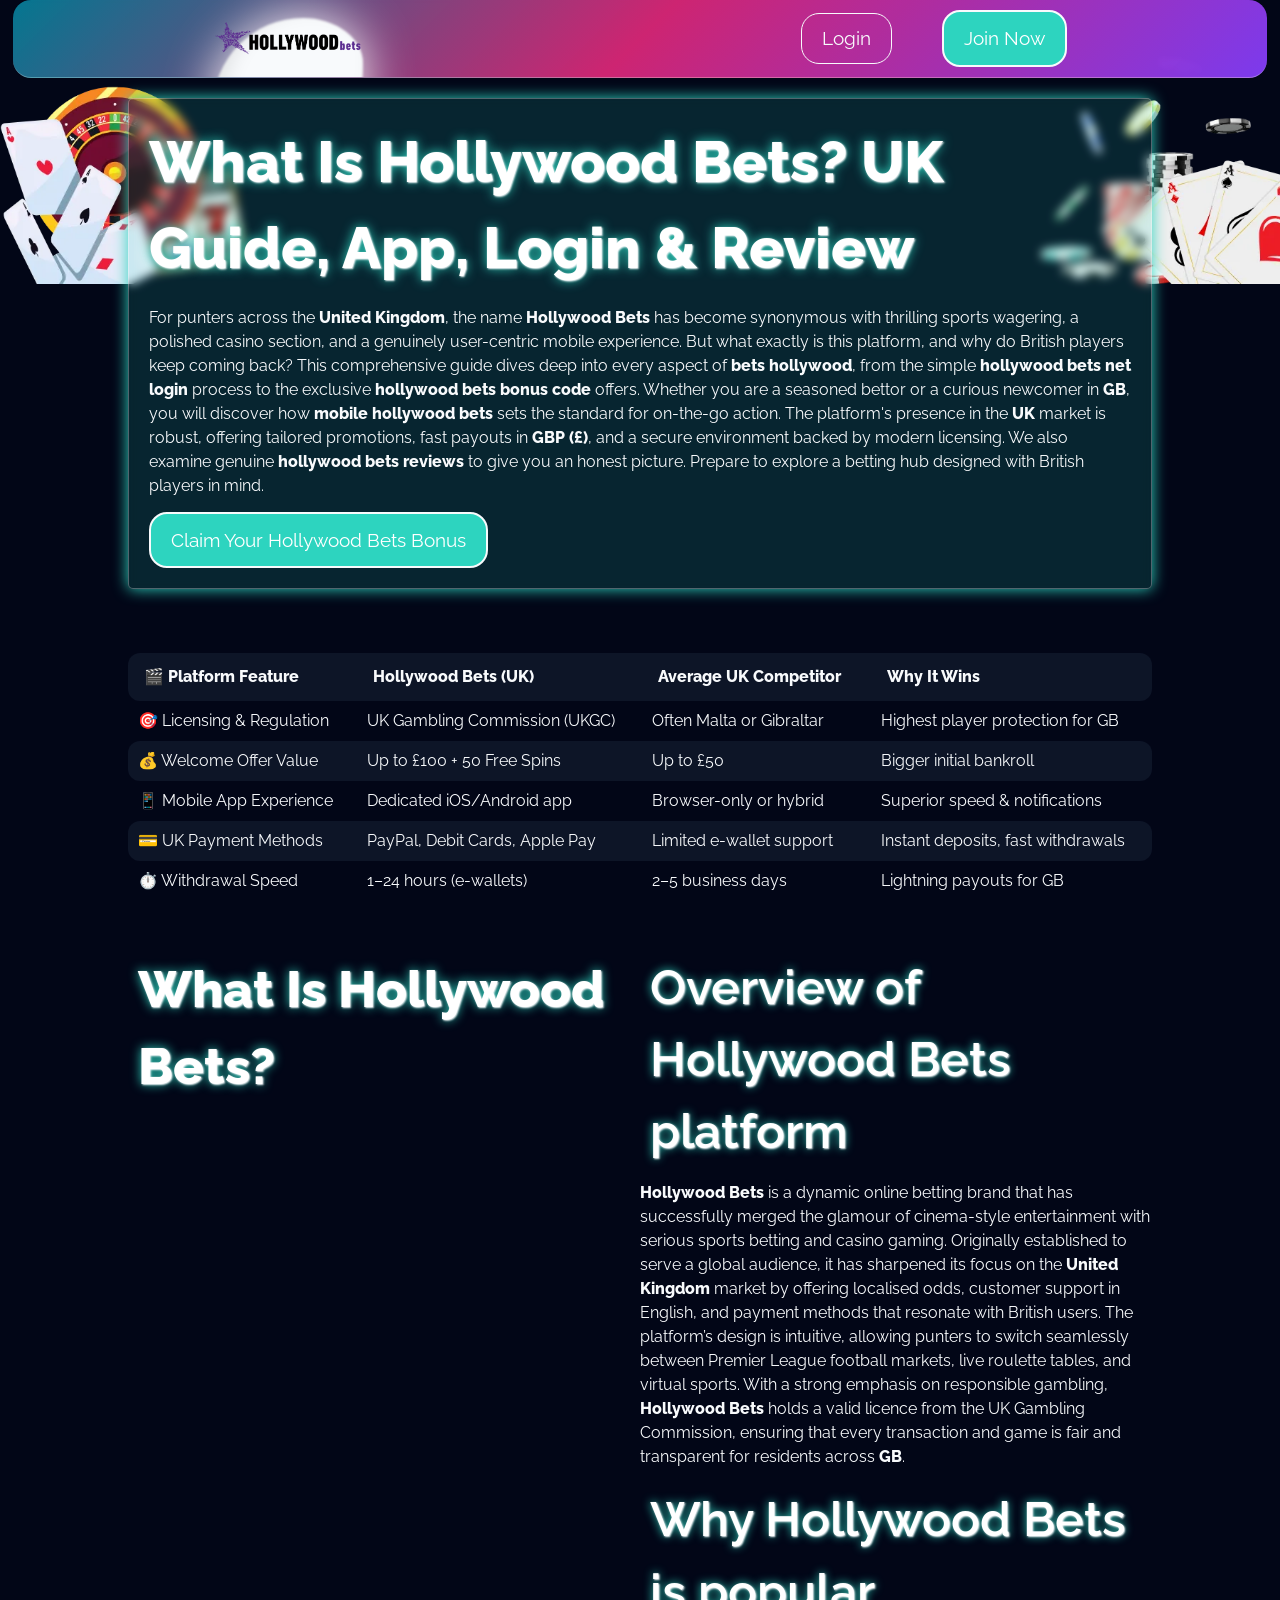
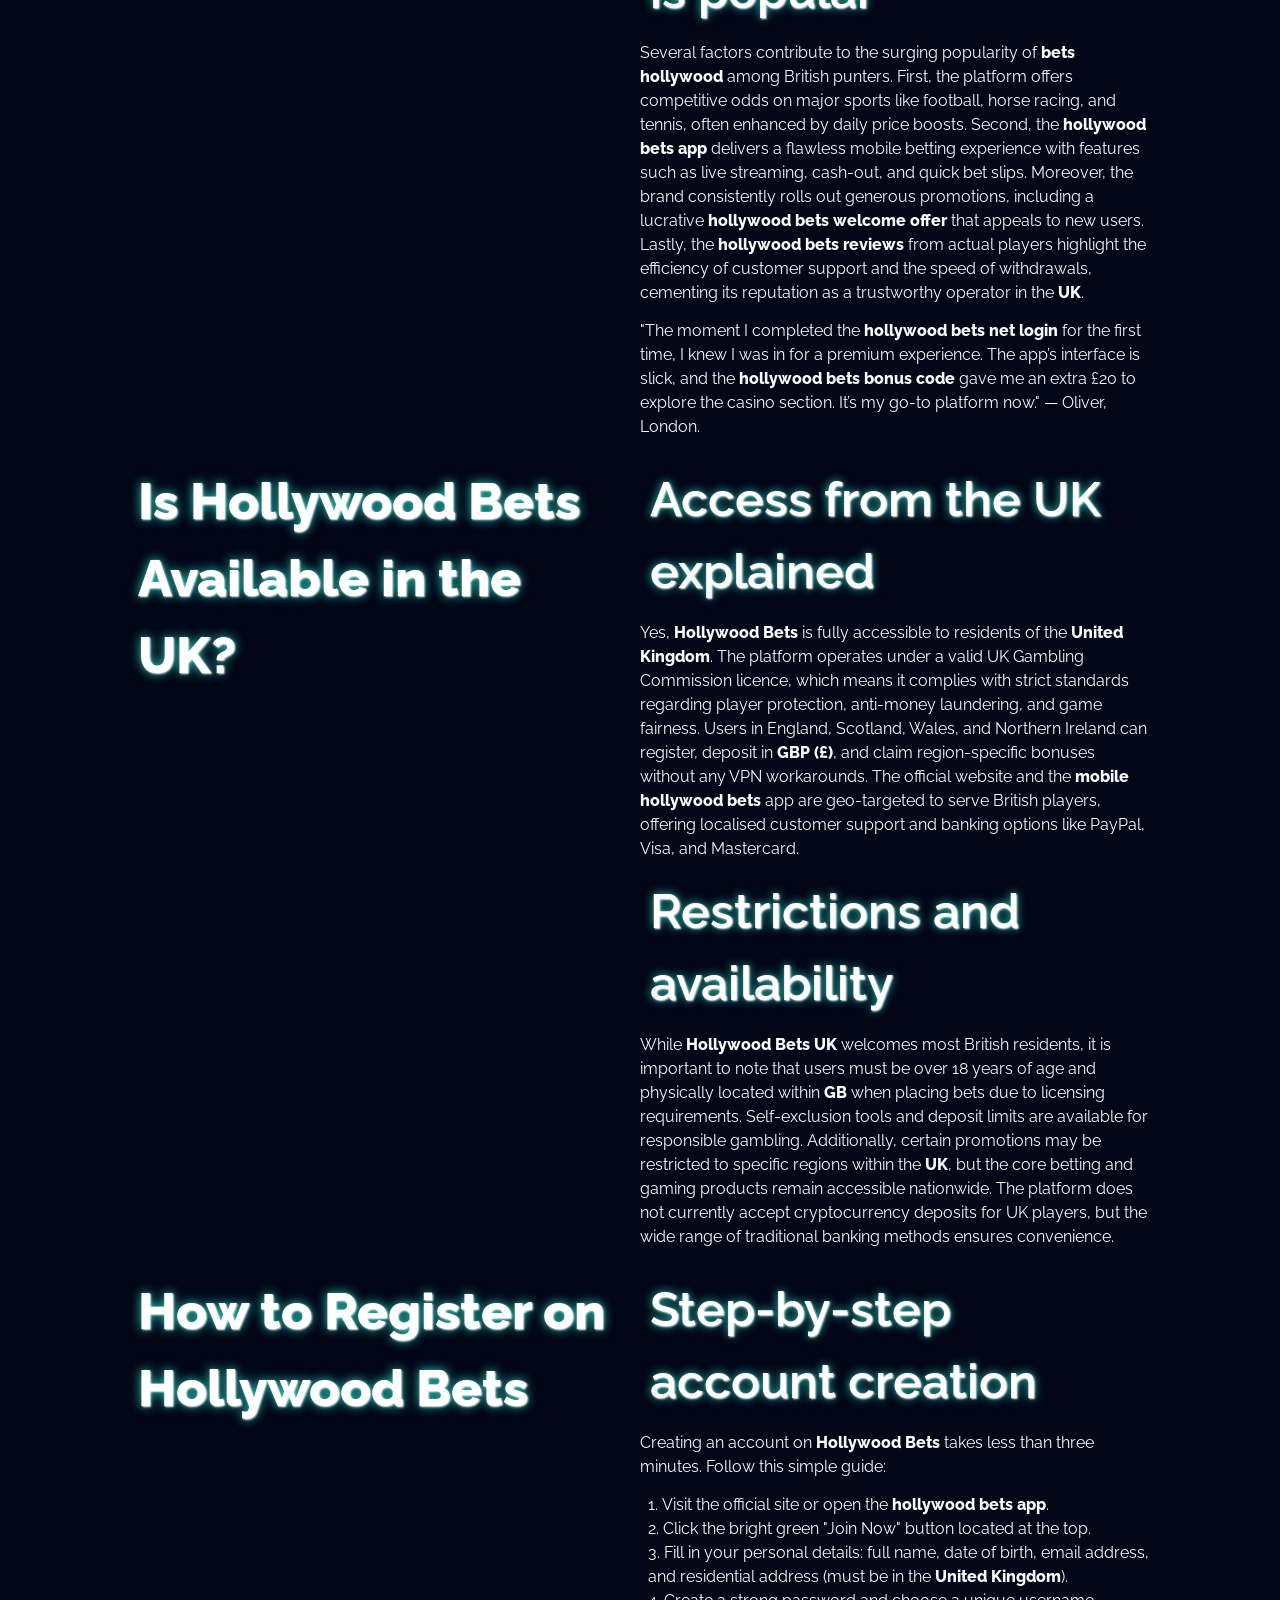
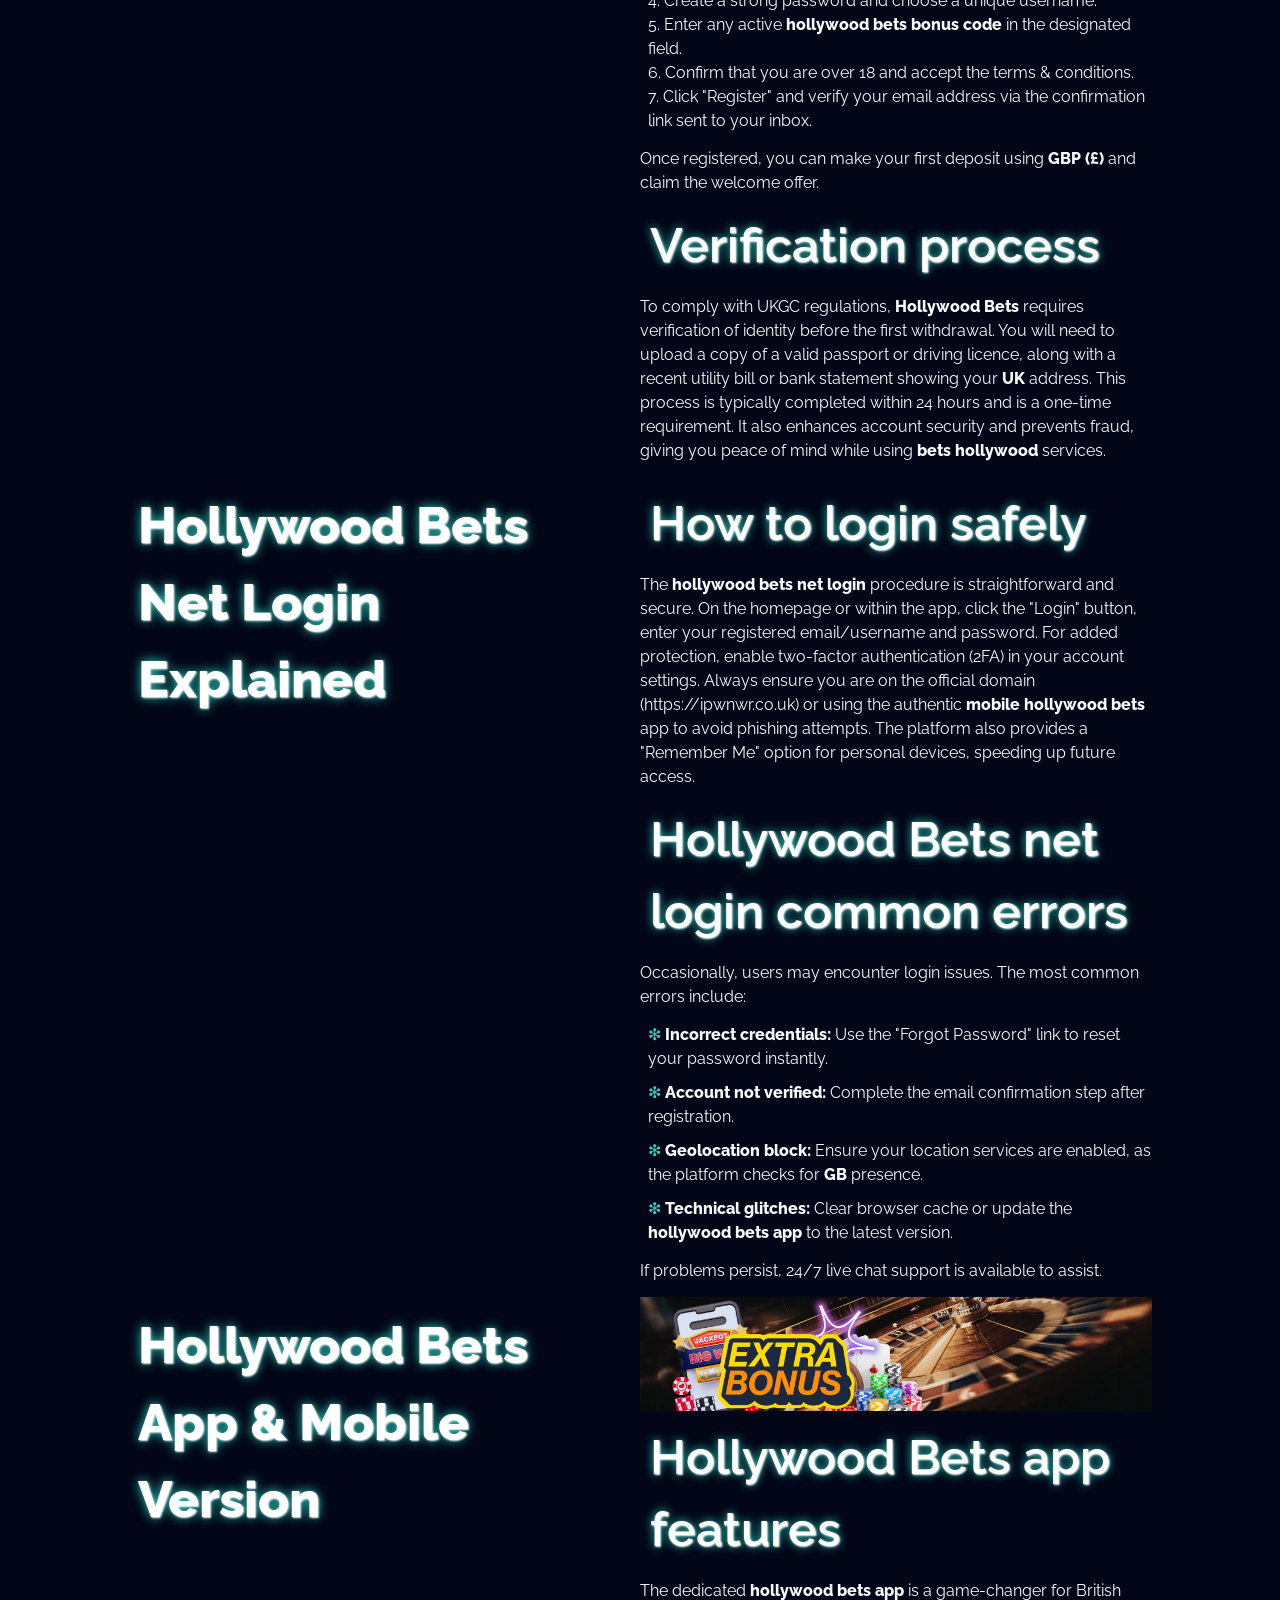
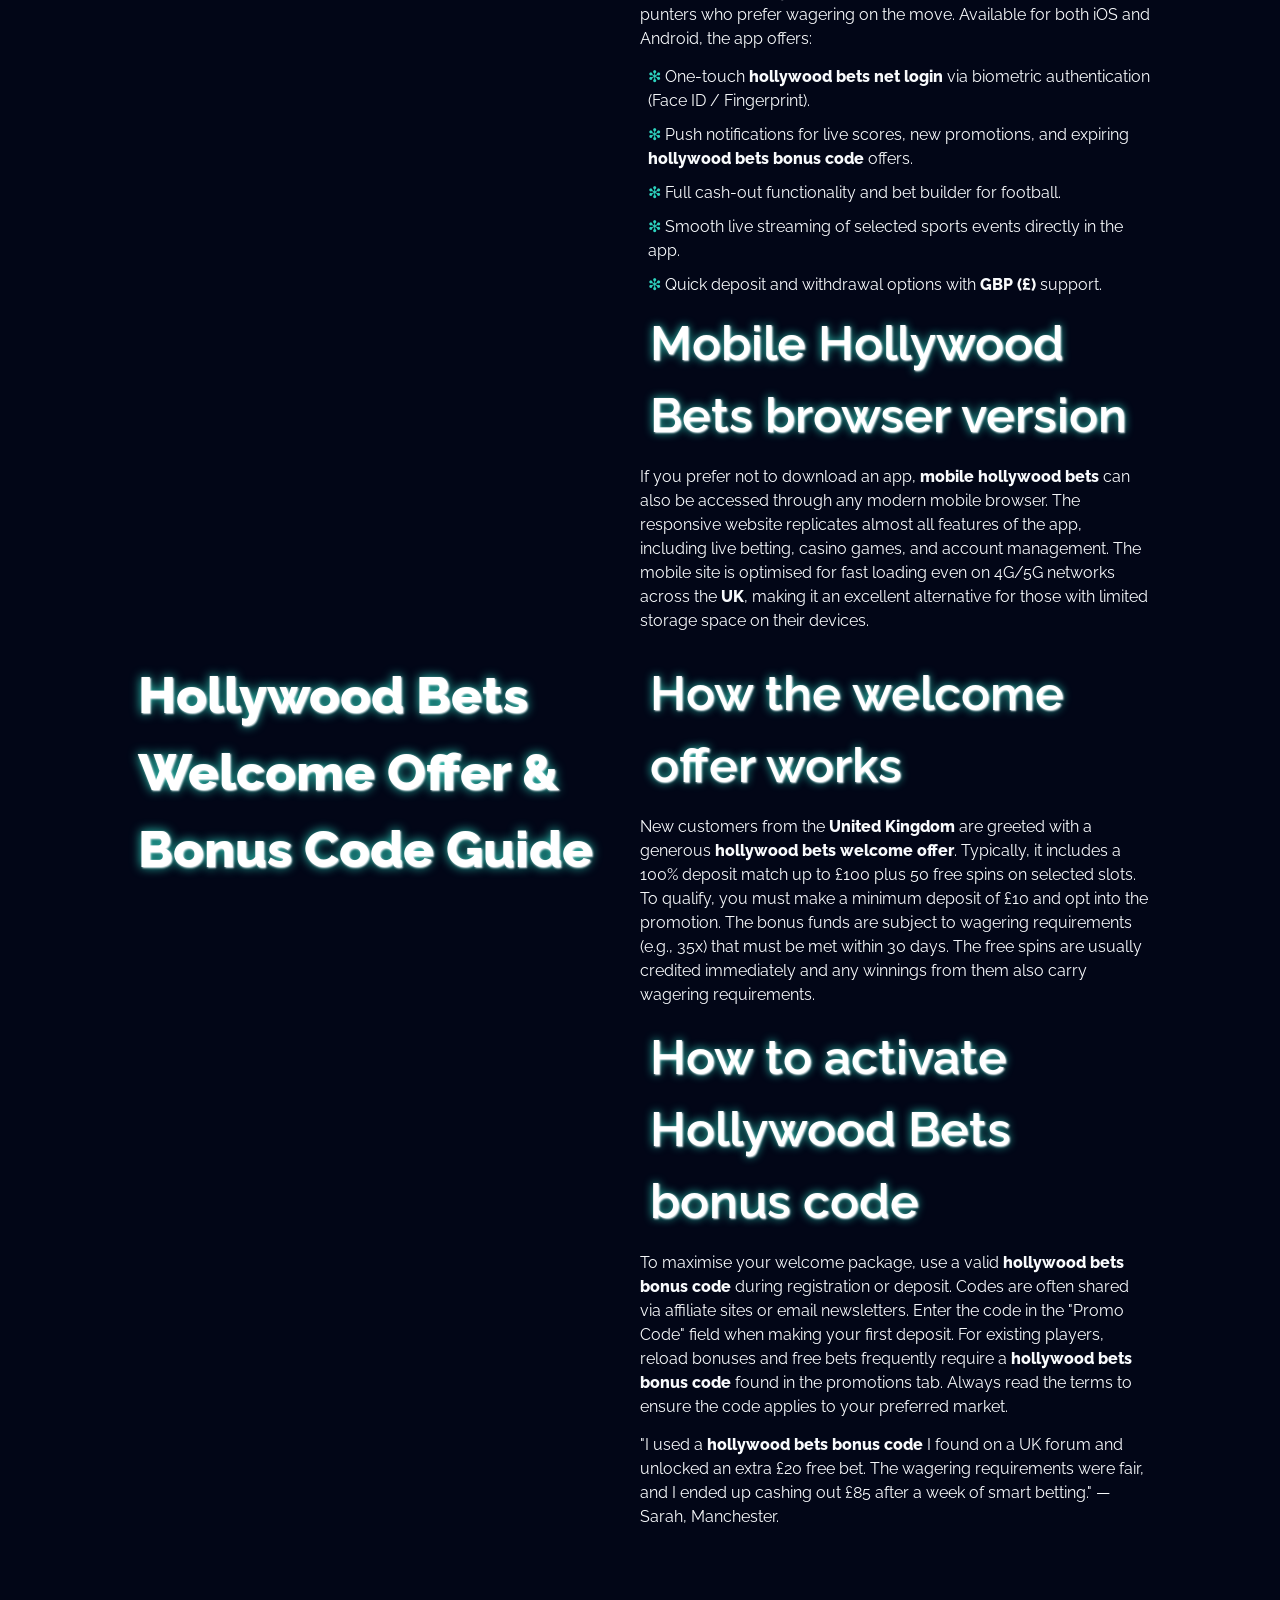
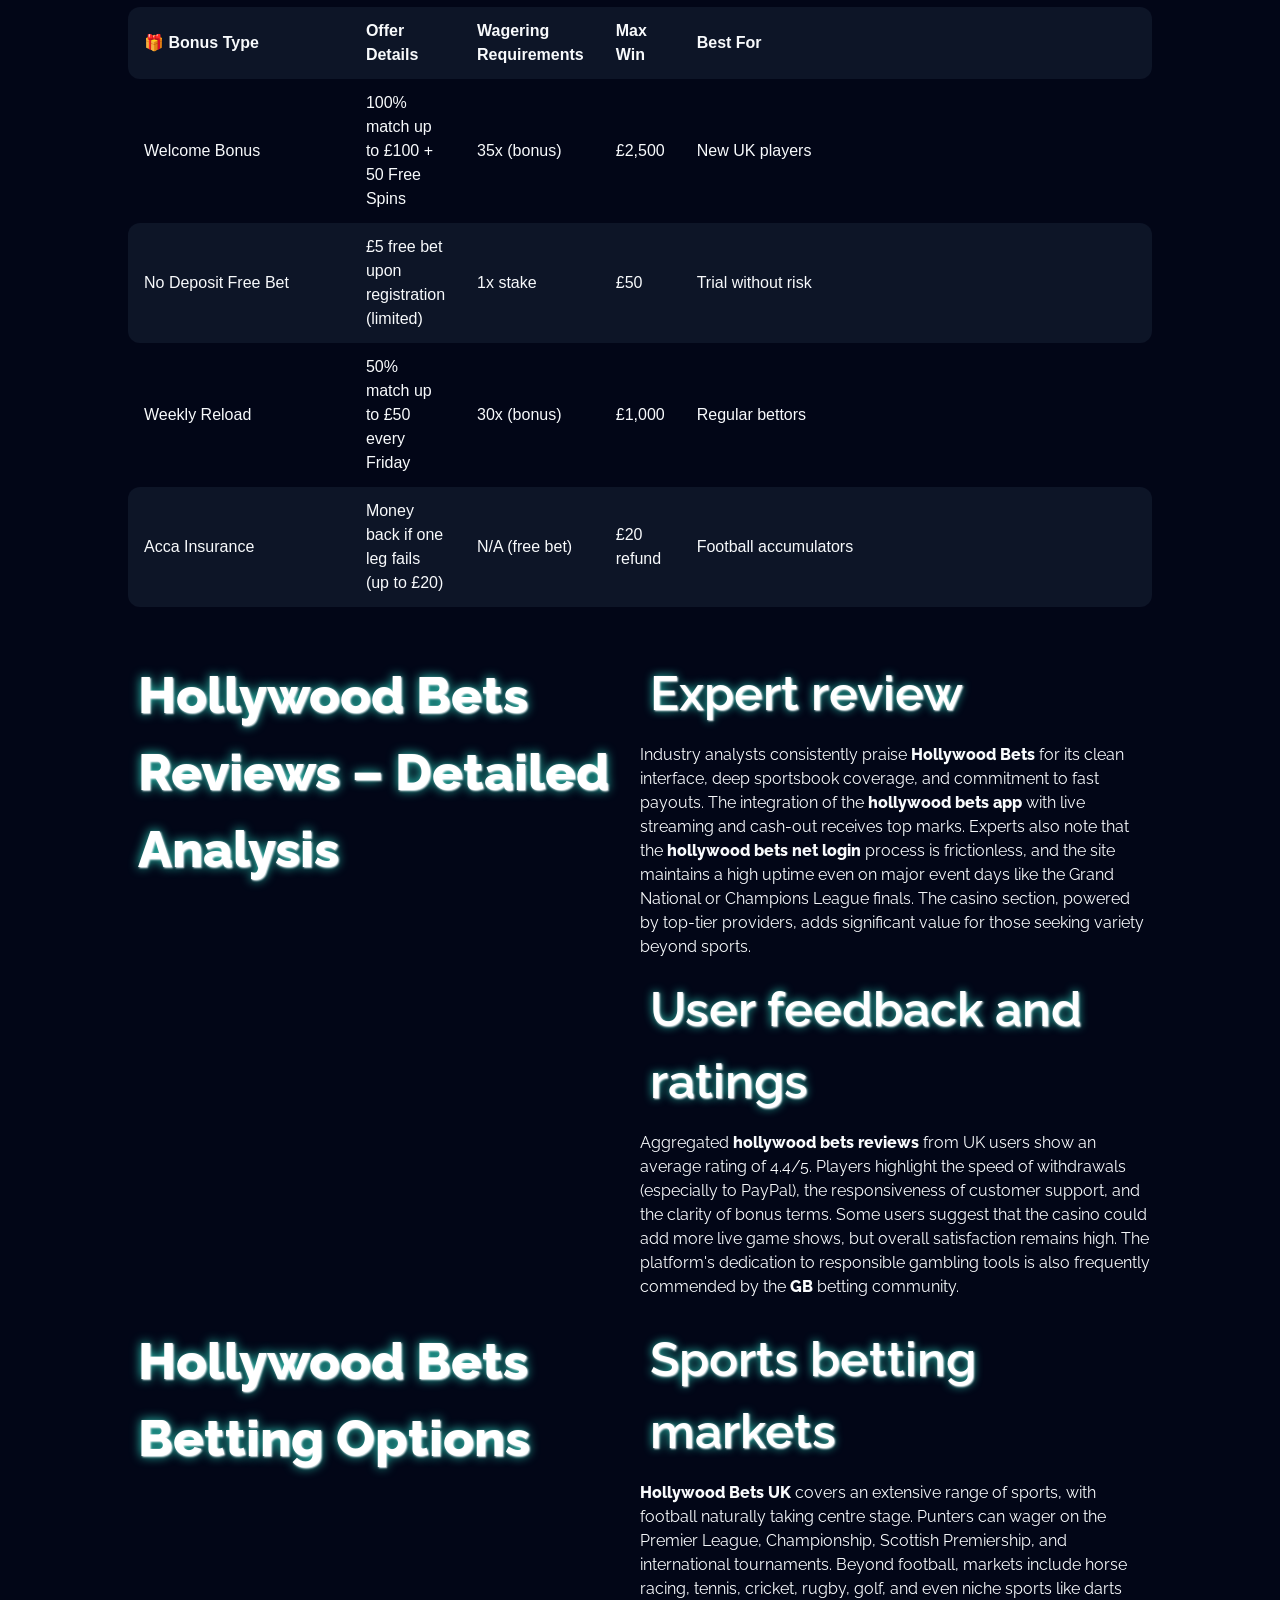
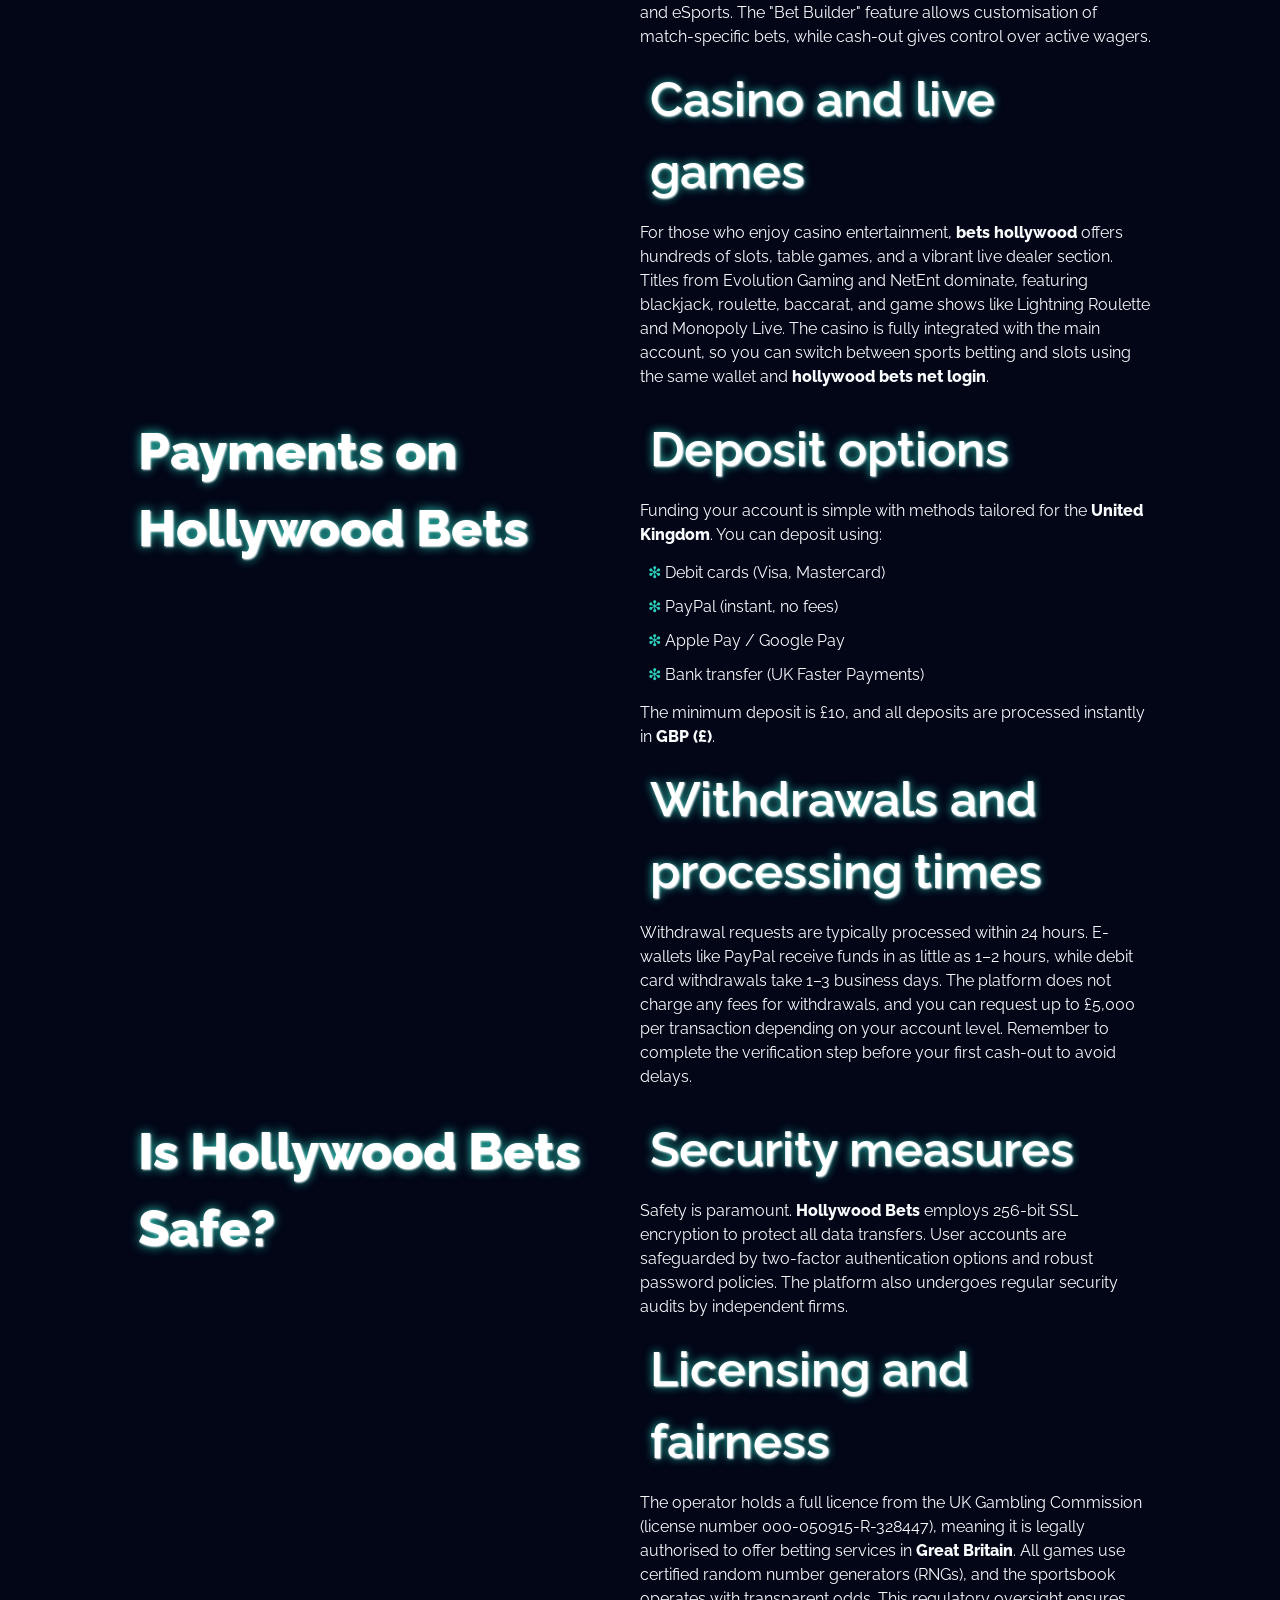
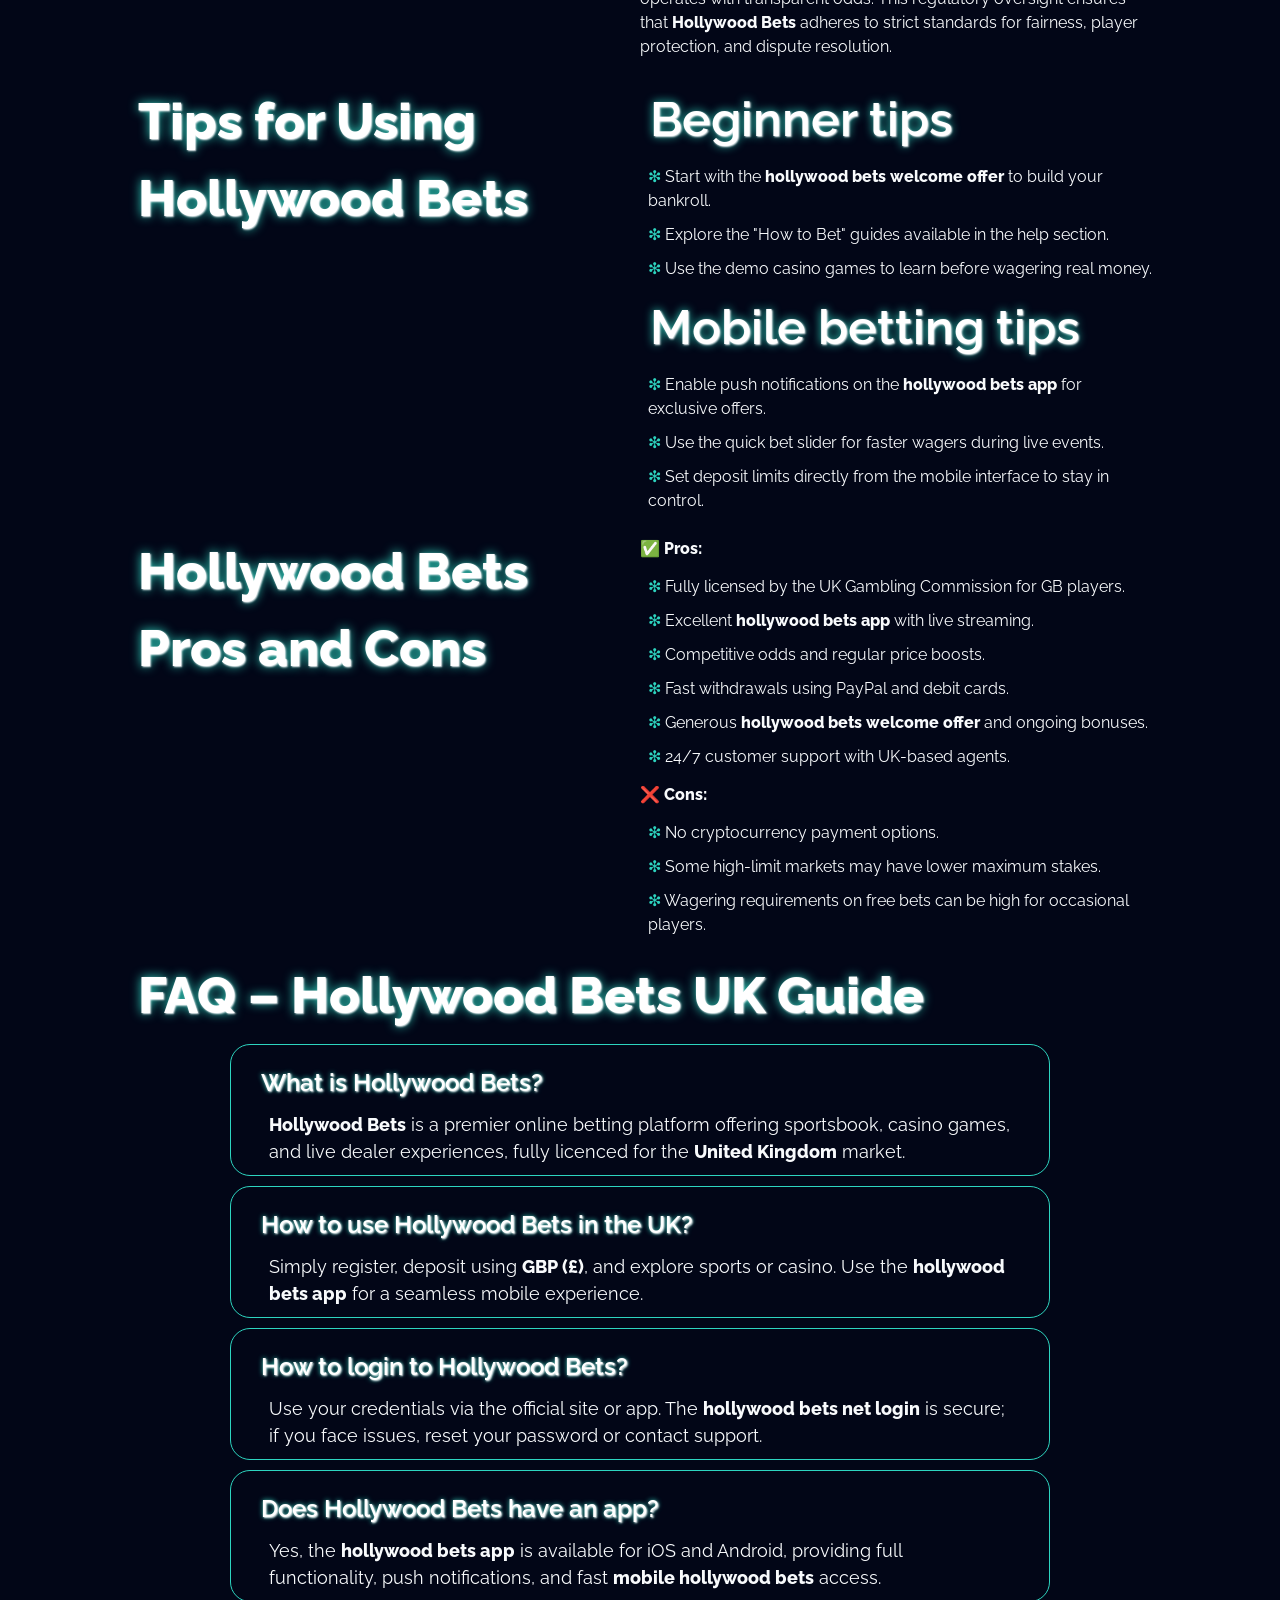
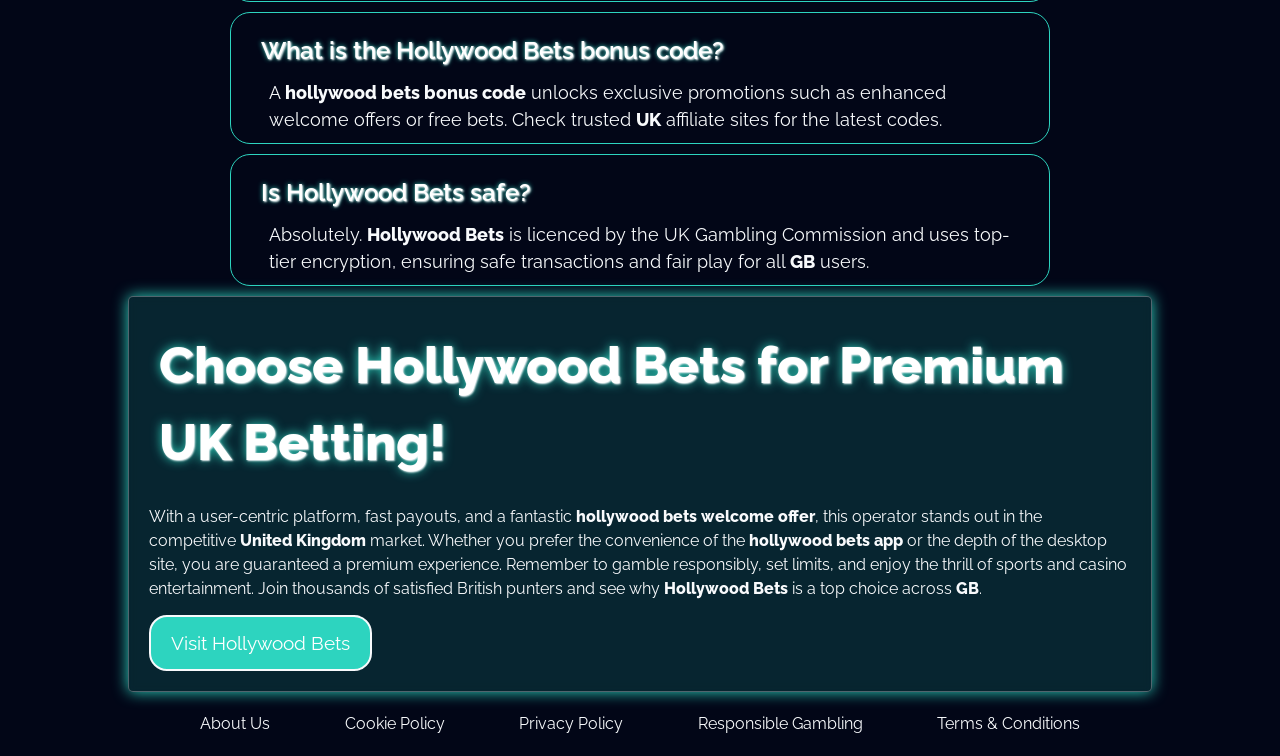
<file: index.html>
<!DOCTYPE html>
<html lang="en">

<head>
    <meta charset="UTF-8" />
    <meta name="viewport" content="width=device-width, initial-scale=1.0" />
    <link rel="stylesheet" href="style.css" />
    <link rel="shortcut icon" href="favicon.ico" />

    <title>What Is Hollywood Bets? UK Guide, App, Login, Bonus & Reviews</title>
    <meta name="description"
        content="Learn what Hollywood Bets is, how it works in the UK, how to login, use the app, claim bonuses and read real user reviews." />
    <meta name="googlebot" content="index, follow, noarchive, max-snippet:-1">

    <link rel="alternate" hreflang="en-GB" href="https://ipwnwr.co.uk/en-gb/">
    <link rel="alternate" hreflang="x-default" href="https://ipwnwr.co.uk/">
    <link rel="canonical" href="https://ipwnwr.co.uk/en-gb/">

    <link rel="apple-touch-icon" sizes="180x180" href="favicon.ico" />
    <meta name="apple-mobile-web-app-title" content="Hollywood Bets" />

    <meta name="twitter:card" content="summary_large_image" />
    <meta name="twitter:title" content="What Is Hollywood Bets? UK Guide, App, Login, Bonus & Reviews" />
    <meta name="twitter:description"
        content="Learn what Hollywood Bets is, how it works in the UK, how to login, use the app, claim bonuses and read real user reviews." />
    <meta name="twitter:image" content="https://ipwnwr.co.uk/img/1.webp" />

    <meta property="og:title" content="What Is Hollywood Bets? UK Guide, App, Login, Bonus & Reviews" />
    <meta property="og:description"
        content="Learn what Hollywood Bets is, how it works in the UK, how to login, use the app, claim bonuses and read real user reviews." />
    <meta property="og:type" content="website" />
    <meta property="og:url" content="https://ipwnwr.co.uk/" />
    <meta property="og:image" content="https://ipwnwr.co.uk/img/1.webp" />
    <meta property="og:locale" content="en_GB" />

    <script type="application/ld+json">
        {
            "@context": "https://schema.org",
            "@type": "WebSite",
            "url": "https://ipwnwr.co.uk/",
            "name": "What Is Hollywood Bets? UK Guide, App, Login, Bonus & Reviews",
            "description": "Learn what Hollywood Bets is, how it works in the UK, how to login, use the app, claim bonuses and read real user reviews."
        }
    </script>

    <script type="application/ld+json">
        {
            "@context": "https://schema.org",
            "@type": "Article",
            "mainEntityOfPage": {
                "@type": "WebPage",
                "@id": "https://ipwnwr.co.uk/"
            },
            "headline": "What Is Hollywood Bets? UK Guide, App, Login, Bonus & Reviews",
            "image": "https://ipwnwr.co.uk/img/1.webp",
            "author": {
                "@type": "Person",
                "name": "James Whitmore"
            },
            "publisher": {
                "@type": "Organization",
                "name": "Betting Guide UK",
                "logo": {
                    "@type": "ImageObject",
                    "url": "https://ipwnwr.co.uk/img/logo.webp"
                }
            },
            "datePublished": "2026-03-25",
            "dateModified": "2026-03-25"
        }
    </script>

    <script type="application/ld+json">
        {
            "@context": "https://schema.org",
            "@type": "BreadcrumbList",
            "itemListElement": [
                {
                    "@type": "ListItem",
                    "position": 1,
                    "name": "Betting Guide UK",
                    "item": "https://ipwnwr.co.uk/"
                },
                {
                    "@type": "ListItem",
                    "position": 2,
                    "name": "🎬 Hollywood Bets UK: Complete Guide & Reviews 🎲",
                    "item": "https://ipwnwr.co.uk/"
                }
            ]
        }
    </script>

    <script type="application/ld+json">
        {
            "@context": "https://schema.org",
            "@type": "FAQPage",
            "mainEntity": [
                {
                    "@type": "Question",
                    "name": "What is Hollywood Bets?",
                    "acceptedAnswer": {
                        "@type": "Answer",
                        "text": "Hollywood Bets is a renowned online betting platform offering sports wagering, casino games, and live dealer experiences. It is particularly popular in the UK for its competitive odds and user-friendly interface."
                    }
                },
                {
                    "@type": "Question",
                    "name": "How to use Hollywood Bets in the UK?",
                    "acceptedAnswer": {
                        "@type": "Answer",
                        "text": "UK users can access Hollywood Bets via the official website or the Hollywood Bets app. Registration is straightforward, and the platform supports GBP transactions along with localised promotions."
                    }
                },
                {
                    "@type": "Question",
                    "name": "How to login to Hollywood Bets?",
                    "acceptedAnswer": {
                        "@type": "Answer",
                        "text": "Go to the official site or open the app, click 'Login', enter your credentials, and complete the hollywood bets net login. For a seamless experience, use the 'Remember Me' feature on personal devices."
                    }
                },
                {
                    "@type": "Question",
                    "name": "Does Hollywood Bets have an app?",
                    "acceptedAnswer": {
                        "@type": "Answer",
                        "text": "Yes, the Hollywood Bets app is available for both iOS and Android. It provides full functionality including deposits, withdrawals, live betting, and push notifications for exclusive offers."
                    }
                },
                {
                    "@type": "Question",
                    "name": "What is the Hollywood Bets bonus code?",
                    "acceptedAnswer": {
                        "@type": "Answer",
                        "text": "Hollywood Bets frequently offers bonus codes that unlock enhanced welcome packages, free bets, or casino spins. The current Hollywood Bets bonus code can be claimed during registration or deposit."
                    }
                }
            ]
        }
    </script>
</head>

<body>
    <header>
        <div class="logo">
            <div class="blob"></div>
            <a href="/"><img src="./img/logo.webp" alt="Hollywood Bets UK logo" width="120" height="80" /></a>
        </div>
        <div class="header-btn">
            <a href="/play/" rel="nofollow" class="white-btn">Login</a>
            <a href="/play/" rel="nofollow" class="green-btn">Join Now</a>
        </div>
    </header>

    <main>
        <div class="wraper">
            <div class="promo">
                <h1>
                    What Is Hollywood Bets? UK Guide, App, Login & Review
                </h1>

                <p class="txt">
                    For punters across the <strong>United Kingdom</strong>, the name <strong>Hollywood Bets</strong> has
                    become synonymous with thrilling sports wagering, a polished casino section, and a genuinely
                    user-centric mobile experience. But what exactly is this platform, and why do British players keep
                    coming back? This comprehensive guide dives deep into every aspect of <strong>bets
                        hollywood</strong>, from the simple <strong>hollywood bets net login</strong> process to the
                    exclusive <strong>hollywood bets bonus code</strong> offers. Whether you are a seasoned bettor or a
                    curious newcomer in <strong>GB</strong>, you will discover how <strong>mobile hollywood
                        bets</strong> sets the standard for on-the-go action. The platform's presence in the
                    <strong>UK</strong> market is robust, offering tailored promotions, fast payouts in <strong>GBP
                        (£)</strong>, and a secure environment backed by modern licensing. We also examine genuine
                    <strong>hollywood bets reviews</strong> to give you an honest picture. Prepare to explore a betting
                    hub designed with British players in mind.
                </p>

                <a href="/play/" rel="nofollow" class="green-btn">Claim Your Hollywood Bets Bonus</a>

            </div>

            <div class="table-wrapper">
                <table>
                    <thead>
                        <tr>
                            <th>🎬 Platform Feature</th>
                            <th>Hollywood Bets (UK)</th>
                            <th>Average UK Competitor</th>
                            <th>Why It Wins</th>
                        </tr>
                    </thead>
                    <tbody>
                        <tr>
                            <td>🎯 Licensing & Regulation</td>
                            <td>UK Gambling Commission (UKGC)</td>
                            <td>Often Malta or Gibraltar</td>
                            <td>Highest player protection for GB</td>
                        </tr>
                        <tr>
                            <td>💰 Welcome Offer Value</td>
                            <td>Up to £100 + 50 Free Spins</td>
                            <td>Up to £50</td>
                            <td>Bigger initial bankroll</td>
                        </tr>
                        <tr>
                            <td>📱 Mobile App Experience</td>
                            <td>Dedicated iOS/Android app</td>
                            <td>Browser-only or hybrid</td>
                            <td>Superior speed & notifications</td>
                        </tr>
                        <tr>
                            <td>💳 UK Payment Methods</td>
                            <td>PayPal, Debit Cards, Apple Pay</td>
                            <td>Limited e-wallet support</td>
                            <td>Instant deposits, fast withdrawals</td>
                        </tr>
                        <tr>
                            <td>⏱️ Withdrawal Speed</td>
                            <td>1–24 hours (e-wallets)</td>
                            <td>2–5 business days</td>
                            <td>Lightning payouts for GB</td>
                        </tr>
                    </tbody>
                </table>
            </div>

            <div class="flex">
                <div class="flex-content">
                    <h2>What Is Hollywood Bets?</h2>
                </div>
                <div class="flex-content">
                    <h3>Overview of Hollywood Bets platform</h3>
                    <p class="txt">
                        <strong>Hollywood Bets</strong> is a dynamic online betting brand that has successfully merged
                        the glamour of cinema-style entertainment with serious sports betting and casino gaming.
                        Originally established to serve a global audience, it has sharpened its focus on the
                        <strong>United Kingdom</strong> market by offering localised odds, customer support in English,
                        and payment methods that resonate with British users. The platform’s design is intuitive,
                        allowing punters to switch seamlessly between Premier League football markets, live roulette
                        tables, and virtual sports. With a strong emphasis on responsible gambling, <strong>Hollywood
                            Bets</strong> holds a valid licence from the UK Gambling Commission, ensuring that every
                        transaction and game is fair and transparent for residents across <strong>GB</strong>.
                    </p>

                    <h3>Why Hollywood Bets is popular</h3>
                    <p class="txt">
                        Several factors contribute to the surging popularity of <strong>bets hollywood</strong> among
                        British punters. First, the platform offers competitive odds on major sports like football,
                        horse racing, and tennis, often enhanced by daily price boosts. Second, the <strong>hollywood
                            bets app</strong> delivers a flawless mobile betting experience with features such as live
                        streaming, cash-out, and quick bet slips. Moreover, the brand consistently rolls out generous
                        promotions, including a lucrative <strong>hollywood bets welcome offer</strong> that appeals to
                        new users. Lastly, the <strong>hollywood bets reviews</strong> from actual players highlight the
                        efficiency of customer support and the speed of withdrawals, cementing its reputation as a
                        trustworthy operator in the <strong>UK</strong>.
                    </p>

                    <blockquote>
                        "The moment I completed the <strong>hollywood bets net login</strong> for the first time, I knew
                        I was in for a premium experience. The app’s interface is slick, and the <strong>hollywood bets
                            bonus code</strong> gave me an extra £20 to explore the casino section. It’s my go-to
                        platform now." — Oliver, London.
                    </blockquote>
                </div>
            </div>

            <div class="flex">
                <div class="flex-content">
                    <h2>Is Hollywood Bets Available in the UK?</h2>
                </div>

                <div class="flex-content">
                    <h3>Access from the UK explained</h3>
                    <p class="txt">
                        Yes, <strong>Hollywood Bets</strong> is fully accessible to residents of the <strong>United
                            Kingdom</strong>. The platform operates under a valid UK Gambling Commission licence, which
                        means it complies with strict standards regarding player protection, anti-money laundering, and
                        game fairness. Users in England, Scotland, Wales, and Northern Ireland can register, deposit in
                        <strong>GBP (£)</strong>, and claim region-specific bonuses without any VPN workarounds. The
                        official website and the <strong>mobile hollywood bets</strong> app are geo-targeted to serve
                        British players, offering localised customer support and banking options like PayPal, Visa, and
                        Mastercard.
                    </p>

                    <h3>Restrictions and availability</h3>
                    <p class="txt">
                        While <strong>Hollywood Bets UK</strong> welcomes most British residents, it is important to
                        note that users must be over 18 years of age and physically located within <strong>GB</strong>
                        when placing bets due to licensing requirements. Self-exclusion tools and deposit limits are
                        available for responsible gambling. Additionally, certain promotions may be restricted to
                        specific regions within the <strong>UK</strong>, but the core betting and gaming products remain
                        accessible nationwide. The platform does not currently accept cryptocurrency deposits for UK
                        players, but the wide range of traditional banking methods ensures convenience.
                    </p>
                </div>
            </div>

            <div class="flex">
                <div class="flex-content">
                    <h2>How to Register on Hollywood Bets</h2>
                </div>

                <div class="flex-content">
                    <h3>Step-by-step account creation</h3>
                    <p class="txt">
                        Creating an account on <strong>Hollywood Bets</strong> takes less than three minutes. Follow
                        this simple guide:
                    </p>
                    <ol>
                        <li>Visit the official site or open the <strong>hollywood bets app</strong>.</li>
                        <li>Click the bright green "Join Now" button located at the top.</li>
                        <li>Fill in your personal details: full name, date of birth, email address, and residential
                            address (must be in the <strong>United Kingdom</strong>).</li>
                        <li>Create a strong password and choose a unique username.</li>
                        <li>Enter any active <strong>hollywood bets bonus code</strong> in the designated field.</li>
                        <li>Confirm that you are over 18 and accept the terms & conditions.</li>
                        <li>Click "Register" and verify your email address via the confirmation link sent to your inbox.
                        </li>
                    </ol>
                    <p class="txt">
                        Once registered, you can make your first deposit using <strong>GBP (£)</strong> and claim the
                        welcome offer.
                    </p>

                    <h3>Verification process</h3>
                    <p class="txt">
                        To comply with UKGC regulations, <strong>Hollywood Bets</strong> requires verification of
                        identity before the first withdrawal. You will need to upload a copy of a valid passport or
                        driving licence, along with a recent utility bill or bank statement showing your
                        <strong>UK</strong> address. This process is typically completed within 24 hours and is a
                        one-time requirement. It also enhances account security and prevents fraud, giving you peace of
                        mind while using <strong>bets hollywood</strong> services.
                    </p>
                </div>
            </div>

            <div class="flex">
                <div class="flex-content">
                    <h2>Hollywood Bets Net Login Explained</h2>
                </div>

                <div class="flex-content">
                    <h3>How to login safely</h3>
                    <p class="txt">
                        The <strong>hollywood bets net login</strong> procedure is straightforward and secure. On the
                        homepage or within the app, click the "Login" button, enter your registered email/username and
                        password. For added protection, enable two-factor authentication (2FA) in your account settings.
                        Always ensure you are on the official domain (https://ipwnwr.co.uk) or using the authentic
                        <strong>mobile hollywood bets</strong> app to avoid phishing attempts. The platform also
                        provides a "Remember Me" option for personal devices, speeding up future access.
                    </p>

                    <h3>Hollywood Bets net login common errors</h3>
                    <p class="txt">
                        Occasionally, users may encounter login issues. The most common errors include:
                    </p>
                    <ul>
                        <li><strong>Incorrect credentials:</strong> Use the "Forgot Password" link to reset your
                            password instantly.</li>
                        <li><strong>Account not verified:</strong> Complete the email confirmation step after
                            registration.</li>
                        <li><strong>Geolocation block:</strong> Ensure your location services are enabled, as the
                            platform checks for <strong>GB</strong> presence.</li>
                        <li><strong>Technical glitches:</strong> Clear browser cache or update the <strong>hollywood
                                bets app</strong> to the latest version.</li>
                    </ul>
                    <p class="txt">If problems persist, 24/7 live chat support is available to assist.</p>
                </div>
            </div>

            <div class="flex">
                <div class="flex-content">
                    <h2>Hollywood Bets App & Mobile Version</h2>
                </div>

                <div class="flex-content">
                    <img src="./img/1.webp" alt="Hollywood Bets app interface on mobile phone" width="800" height="600">
                    <h3>Hollywood Bets app features</h3>
                    <p class="txt">
                        The dedicated <strong>hollywood bets app</strong> is a game-changer for British punters who
                        prefer wagering on the move. Available for both iOS and Android, the app offers:
                    </p>
                    <ul>
                        <li>One-touch <strong>hollywood bets net login</strong> via biometric authentication (Face ID /
                            Fingerprint).</li>
                        <li>Push notifications for live scores, new promotions, and expiring <strong>hollywood bets
                                bonus code</strong> offers.</li>
                        <li>Full cash-out functionality and bet builder for football.</li>
                        <li>Smooth live streaming of selected sports events directly in the app.</li>
                        <li>Quick deposit and withdrawal options with <strong>GBP (£)</strong> support.</li>
                    </ul>

                    <h3>Mobile Hollywood Bets browser version</h3>
                    <p class="txt">
                        If you prefer not to download an app, <strong>mobile hollywood bets</strong> can also be
                        accessed through any modern mobile browser. The responsive website replicates almost all
                        features of the app, including live betting, casino games, and account management. The mobile
                        site is optimised for fast loading even on 4G/5G networks across the <strong>UK</strong>, making
                        it an excellent alternative for those with limited storage space on their devices.
                    </p>
                </div>
            </div>

            <div class="flex">
                <div class="flex-content">
                    <h2>Hollywood Bets Welcome Offer & Bonus Code Guide</h2>
                </div>

                <div class="flex-content">
                    <h3>How the welcome offer works</h3>
                    <p class="txt">
                        New customers from the <strong>United Kingdom</strong> are greeted with a generous
                        <strong>hollywood bets welcome offer</strong>. Typically, it includes a 100% deposit match up to
                        £100 plus 50 free spins on selected slots. To qualify, you must make a minimum deposit of £10
                        and opt into the promotion. The bonus funds are subject to wagering requirements (e.g., 35x)
                        that must be met within 30 days. The free spins are usually credited immediately and any
                        winnings from them also carry wagering requirements.
                    </p>

                    <h3>How to activate Hollywood Bets bonus code</h3>
                    <p class="txt">
                        To maximise your welcome package, use a valid <strong>hollywood bets bonus code</strong> during
                        registration or deposit. Codes are often shared via affiliate sites or email newsletters. Enter
                        the code in the "Promo Code" field when making your first deposit. For existing players, reload
                        bonuses and free bets frequently require a <strong>hollywood bets bonus code</strong> found in
                        the promotions tab. Always read the terms to ensure the code applies to your preferred market.
                    </p>
                    <blockquote>
                        "I used a <strong>hollywood bets bonus code</strong> I found on a UK forum and unlocked an extra
                        £20 free bet. The wagering requirements were fair, and I ended up cashing out £85 after a week
                        of smart betting." — Sarah, Manchester.
                    </blockquote>
                </div>
            </div>

            <div class="table-wrapper">
                <table class="bonus-table">
                    <thead>
                        <tr>
                            <th>🎁 Bonus Type</th>
                            <th>Offer Details</th>
                            <th>Wagering Requirements</th>
                            <th>Max Win</th>
                            <th>Best For</th>
                        </tr>
                    </thead>
                    <tbody>
                        <tr>
                            <td>Welcome Bonus</td>
                            <td>100% match up to £100 + 50 Free Spins</td>
                            <td>35x (bonus)</td>
                            <td>£2,500</td>
                            <td>New UK players</td>
                        </tr>
                        <tr>
                            <td>No Deposit Free Bet</td>
                            <td>£5 free bet upon registration (limited)</td>
                            <td>1x stake</td>
                            <td>£50</td>
                            <td>Trial without risk</td>
                        </tr>
                        <tr>
                            <td>Weekly Reload</td>
                            <td>50% match up to £50 every Friday</td>
                            <td>30x (bonus)</td>
                            <td>£1,000</td>
                            <td>Regular bettors</td>
                        </tr>
                        <tr>
                            <td>Acca Insurance</td>
                            <td>Money back if one leg fails (up to £20)</td>
                            <td>N/A (free bet)</td>
                            <td>£20 refund</td>
                            <td>Football accumulators</td>
                        </tr>
                    </tbody>
                </table>
            </div>

            <div class="flex">
                <div class="flex-content">
                    <h2>Hollywood Bets Reviews – Detailed Analysis</h2>
                </div>

                <div class="flex-content">
                    <h3>Expert review</h3>
                    <p class="txt">
                        Industry analysts consistently praise <strong>Hollywood Bets</strong> for its clean interface,
                        deep sportsbook coverage, and commitment to fast payouts. The integration of the
                        <strong>hollywood bets app</strong> with live streaming and cash-out receives top marks. Experts
                        also note that the <strong>hollywood bets net login</strong> process is frictionless, and the
                        site maintains a high uptime even on major event days like the Grand National or Champions
                        League finals. The casino section, powered by top-tier providers, adds significant value for
                        those seeking variety beyond sports.
                    </p>

                    <h3>User feedback and ratings</h3>
                    <p class="txt">
                        Aggregated <strong>hollywood bets reviews</strong> from UK users show an average rating of
                        4.4/5. Players highlight the speed of withdrawals (especially to PayPal), the responsiveness of
                        customer support, and the clarity of bonus terms. Some users suggest that the casino could add
                        more live game shows, but overall satisfaction remains high. The platform's dedication to
                        responsible gambling tools is also frequently commended by the <strong>GB</strong> betting
                        community.
                    </p>
                </div>
            </div>

            <div class="flex">
                <div class="flex-content">
                    <h2>Hollywood Bets Betting Options</h2>
                </div>

                <div class="flex-content">
                    <h3>Sports betting markets</h3>
                    <p class="txt">
                        <strong>Hollywood Bets UK</strong> covers an extensive range of sports, with football naturally
                        taking centre stage. Punters can wager on the Premier League, Championship, Scottish
                        Premiership, and international tournaments. Beyond football, markets include horse racing,
                        tennis, cricket, rugby, golf, and even niche sports like darts and eSports. The "Bet Builder"
                        feature allows customisation of match-specific bets, while cash-out gives control over active
                        wagers.
                    </p>

                    <h3>Casino and live games</h3>
                    <p class="txt">
                        For those who enjoy casino entertainment, <strong>bets hollywood</strong> offers hundreds of
                        slots, table games, and a vibrant live dealer section. Titles from Evolution Gaming and NetEnt
                        dominate, featuring blackjack, roulette, baccarat, and game shows like Lightning Roulette and
                        Monopoly Live. The casino is fully integrated with the main account, so you can switch between
                        sports betting and slots using the same wallet and <strong>hollywood bets net login</strong>.
                    </p>
                </div>
            </div>

            <div class="flex">
                <div class="flex-content">
                    <h2>Payments on Hollywood Bets</h2>
                </div>

                <div class="flex-content">
                    <h3>Deposit options</h3>
                    <p class="txt">
                        Funding your account is simple with methods tailored for the <strong>United Kingdom</strong>.
                        You can deposit using:
                    </p>
                    <ul>
                        <li>Debit cards (Visa, Mastercard)</li>
                        <li>PayPal (instant, no fees)</li>
                        <li>Apple Pay / Google Pay</li>
                        <li>Bank transfer (UK Faster Payments)</li>
                    </ul>
                    <p class="txt">The minimum deposit is £10, and all deposits are processed instantly in <strong>GBP
                            (£)</strong>.</p>

                    <h3>Withdrawals and processing times</h3>
                    <p class="txt">
                        Withdrawal requests are typically processed within 24 hours. E-wallets like PayPal receive funds
                        in as little as 1–2 hours, while debit card withdrawals take 1–3 business days. The platform
                        does not charge any fees for withdrawals, and you can request up to £5,000 per transaction
                        depending on your account level. Remember to complete the verification step before your first
                        cash-out to avoid delays.
                    </p>
                </div>
            </div>

            <div class="flex">
                <div class="flex-content">
                    <h2>Is Hollywood Bets Safe?</h2>
                </div>
                <div class="flex-content">
                    <h3>Security measures</h3>
                    <p class="txt">
                        Safety is paramount. <strong>Hollywood Bets</strong> employs 256-bit SSL encryption to protect
                        all data transfers. User accounts are safeguarded by two-factor authentication options and
                        robust password policies. The platform also undergoes regular security audits by independent
                        firms.
                    </p>
                    <h3>Licensing and fairness</h3>
                    <p class="txt">
                        The operator holds a full licence from the UK Gambling Commission (license number
                        000-050915-R-328447), meaning it is legally authorised to offer betting services in
                        <strong>Great Britain</strong>. All games use certified random number generators (RNGs), and the
                        sportsbook operates with transparent odds. This regulatory oversight ensures that
                        <strong>Hollywood Bets</strong> adheres to strict standards for fairness, player protection, and
                        dispute resolution.
                    </p>
                </div>
            </div>

            <div class="flex">
                <div class="flex-content">
                    <h2>Tips for Using Hollywood Bets</h2>
                </div>
                <div class="flex-content">
                    <h3>Beginner tips</h3>
                    <ul>
                        <li>Start with the <strong>hollywood bets welcome offer</strong> to build your bankroll.</li>
                        <li>Explore the "How to Bet" guides available in the help section.</li>
                        <li>Use the demo casino games to learn before wagering real money.</li>
                    </ul>
                    <h3>Mobile betting tips</h3>
                    <ul>
                        <li>Enable push notifications on the <strong>hollywood bets app</strong> for exclusive offers.
                        </li>
                        <li>Use the quick bet slider for faster wagers during live events.</li>
                        <li>Set deposit limits directly from the mobile interface to stay in control.</li>
                    </ul>
                </div>
            </div>

            <div class="flex">
                <div class="flex-content">
                    <h2>Hollywood Bets Pros and Cons</h2>
                </div>
                <div class="flex-content">
                    <p class="txt"><strong>✅ Pros:</strong></p>
                    <ul>
                        <li>Fully licensed by the UK Gambling Commission for GB players.</li>
                        <li>Excellent <strong>hollywood bets app</strong> with live streaming.</li>
                        <li>Competitive odds and regular price boosts.</li>
                        <li>Fast withdrawals using PayPal and debit cards.</li>
                        <li>Generous <strong>hollywood bets welcome offer</strong> and ongoing bonuses.</li>
                        <li>24/7 customer support with UK-based agents.</li>
                    </ul>
                    <p class="txt"><strong>❌ Cons:</strong></p>
                    <ul>
                        <li>No cryptocurrency payment options.</li>
                        <li>Some high-limit markets may have lower maximum stakes.</li>
                        <li>Wagering requirements on free bets can be high for occasional players.</li>
                    </ul>
                </div>
            </div>

            <div class="section">
                <h2>FAQ – Hollywood Bets UK Guide</h2>

                <div class="qa-scontent-title">
                    <h3>What is Hollywood Bets?</h3>
                    <div class="qa-answaer">
                        <strong>Hollywood Bets</strong> is a premier online betting platform offering sportsbook, casino
                        games, and live dealer experiences, fully licenced for the <strong>United Kingdom</strong>
                        market.
                    </div>
                </div>

                <div class="qa-scontent-title">
                    <h3>How to use Hollywood Bets in the UK?</h3>
                    <div class="qa-answaer">
                        Simply register, deposit using <strong>GBP (£)</strong>, and explore sports or casino. Use the
                        <strong>hollywood bets app</strong> for a seamless mobile experience.
                    </div>
                </div>

                <div class="qa-scontent-title">
                    <h3>How to login to Hollywood Bets?</h3>
                    <div class="qa-answaer">
                        Use your credentials via the official site or app. The <strong>hollywood bets net login</strong>
                        is secure; if you face issues, reset your password or contact support.
                    </div>
                </div>

                <div class="qa-scontent-title">
                    <h3>Does Hollywood Bets have an app?</h3>
                    <div class="qa-answaer">
                        Yes, the <strong>hollywood bets app</strong> is available for iOS and Android, providing full
                        functionality, push notifications, and fast <strong>mobile hollywood bets</strong> access.
                    </div>
                </div>

                <div class="qa-scontent-title">
                    <h3>What is the Hollywood Bets bonus code?</h3>
                    <div class="qa-answaer">
                        A <strong>hollywood bets bonus code</strong> unlocks exclusive promotions such as enhanced
                        welcome offers or free bets. Check trusted <strong>UK</strong> affiliate sites for the latest
                        codes.
                    </div>
                </div>

                <div class="qa-scontent-title">
                    <h3>Is Hollywood Bets safe?</h3>
                    <div class="qa-answaer">
                        Absolutely. <strong>Hollywood Bets</strong> is licenced by the UK Gambling Commission and uses
                        top-tier encryption, ensuring safe transactions and fair play for all <strong>GB</strong> users.
                    </div>
                </div>
            </div>

            <div class="promo">
                <h2>Choose Hollywood Bets for Premium UK Betting!</h2>
                <p class="txt">
                    With a user-centric platform, fast payouts, and a fantastic <strong>hollywood bets welcome
                        offer</strong>, this operator stands out in the competitive <strong>United Kingdom</strong>
                    market. Whether you prefer the convenience of the <strong>hollywood bets app</strong> or the depth
                    of the desktop site, you are guaranteed a premium experience. Remember to gamble responsibly, set
                    limits, and enjoy the thrill of sports and casino entertainment. Join thousands of satisfied British
                    punters and see why <strong>Hollywood Bets</strong> is a top choice across <strong>GB</strong>.
                </p>
                <a href="/play/" rel="nofollow" class="green-btn">Visit Hollywood Bets</a>
            </div>
        </div>
    </main>

    <footer>
        <div class="flex">
            <a href="/about-us/">About Us</a>
            <a href="/cookie-policy/">Cookie Policy</a>
            <a href="/privacy-policy/">Privacy Policy</a>
            <a href="/responsible-gambling/">Responsible Gambling</a>
            <a href="/terms-and-conditions/">Terms & Conditions</a>
        </div>
    </footer>
</body>

</html>
</file>
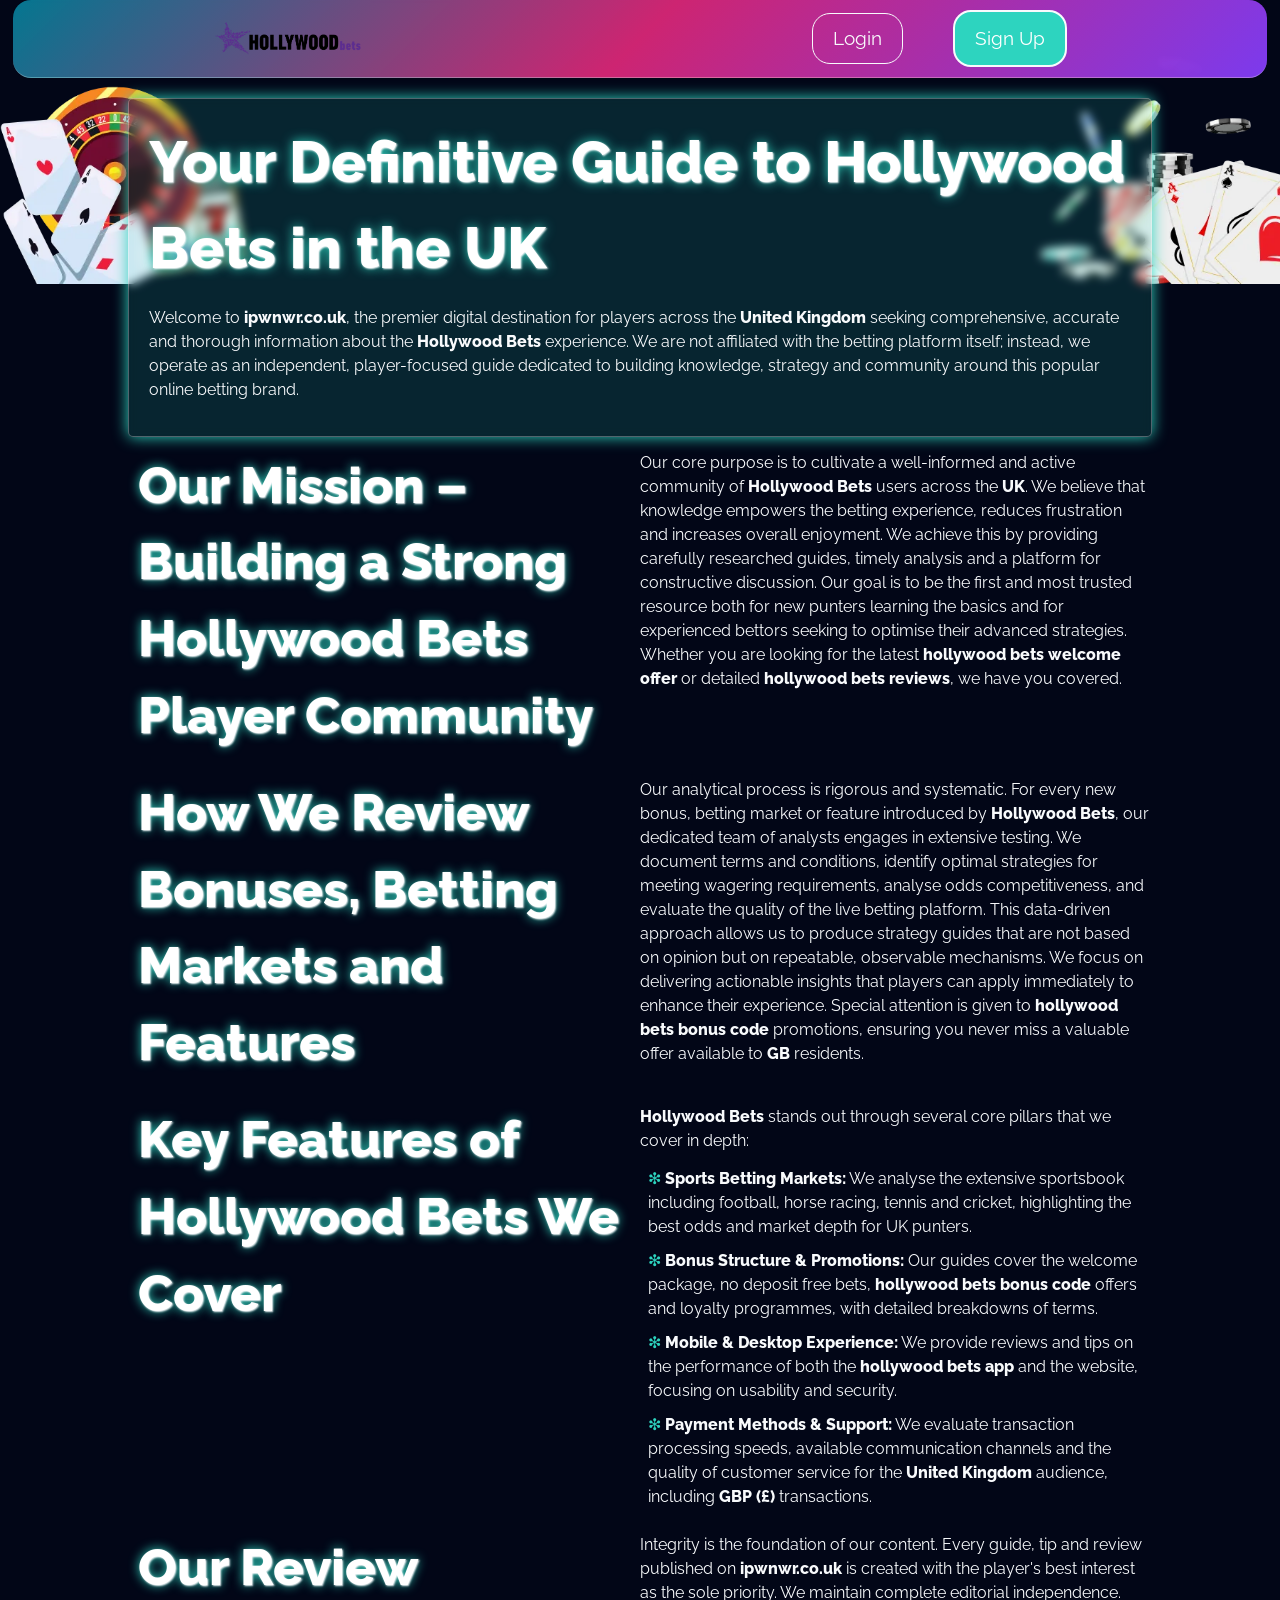
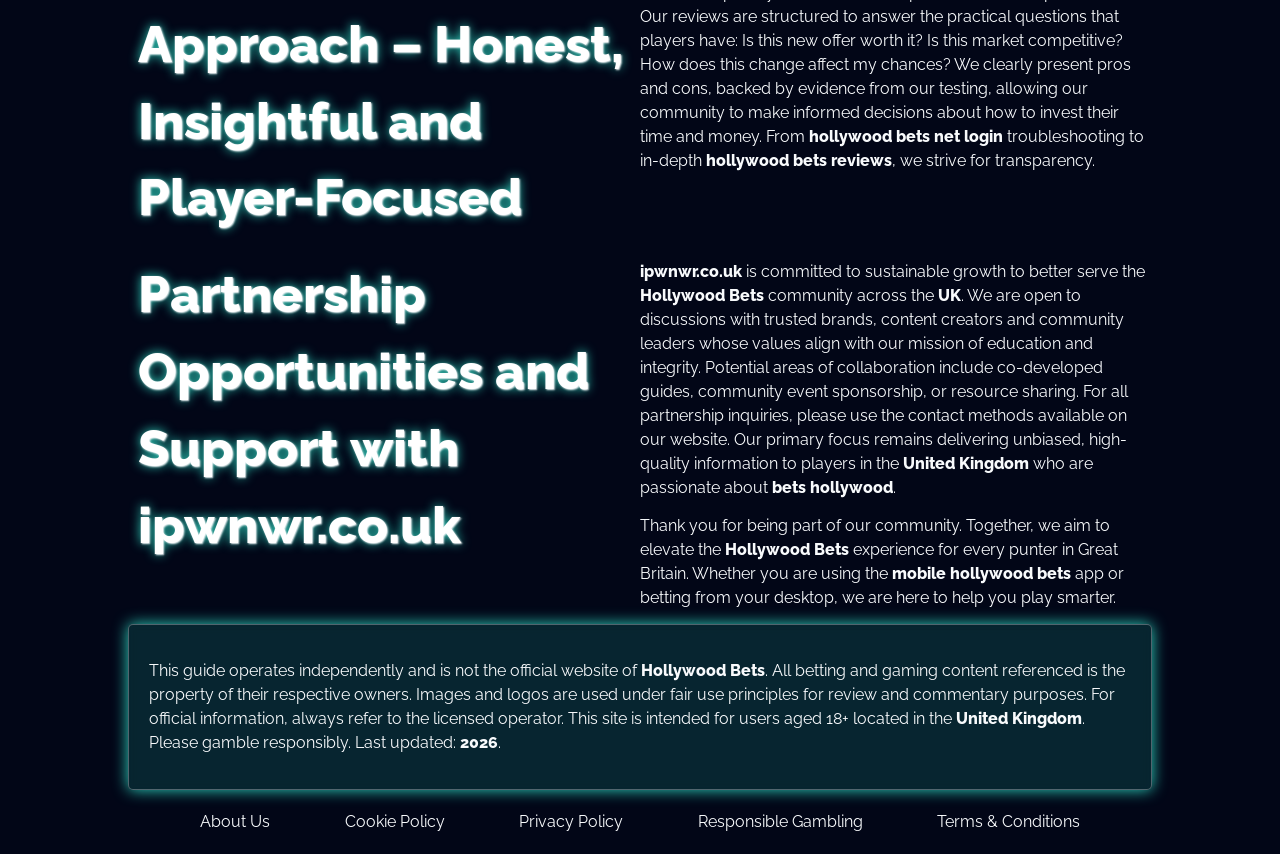
<file: about-us/index.html>
<!DOCTYPE html>
<html lang="en">

<head>
    <meta charset="UTF-8" />
    <meta name="viewport" content="width=device-width, initial-scale=1.0" />
    <link rel="stylesheet" href="/style.css" />
    <link rel="shortcut icon" href="/favicon.ico" />

    <title>The Ultimate Guide to Hollywood Bets – About Us</title>
    <meta name="description"
        content="Discover everything about Hollywood Bets: tips, guides, strategies and the latest updates for players across the United Kingdom." />

    <link rel="canonical" href="https://ipwnwr.co.uk/about-us/" />

    <meta name="twitter:card" content="summary" />
    <meta name="twitter:title" content="The Ultimate Guide to Hollywood Bets – About Us" />
    <meta name="twitter:description"
        content="Discover everything about Hollywood Bets: tips, guides, strategies and the latest updates for players across the United Kingdom." />

    <meta property="og:title" content="The Ultimate Guide to Hollywood Bets – About Us" />
    <meta property="og:description"
        content="Discover everything about Hollywood Bets: tips, guides, strategies and the latest updates for players across the United Kingdom." />
    <meta property="og:type" content="website" />
    <meta property="og:url" content="https://ipwnwr.co.uk/about-us/" />

    <script type="application/ld+json">
        {
            "@context": "https://schema.org",
            "@type": "WebPage",
            "name": "About Us",
            "description": "Information about ipwnwr.co.uk and its mission to provide comprehensive guides for Hollywood Bets users in the UK.",
            "url": "https://ipwnwr.co.uk/about-us/"
        }
    </script>
</head>

<body>
    <header>
        <div class="logo">
            <a href="https://ipwnwr.co.uk/"><img src="/img/logo.webp" alt="Hollywood Bets Guide UK logo" width="120"
                    height="80" /></a>
        </div>
        <div class="header-btn">
            <a href="/play/" rel="nofollow" class="white-btn">Login</a>
            <a href="/play/" rel="nofollow" class="green-btn">Sign Up</a>
        </div>
    </header>

    <main>
        <div class="wraper">
            <div class="promo">
                <h1>
                    Your Definitive Guide to Hollywood Bets in the UK
                </h1>
                <p class="txt">
                    Welcome to <strong>ipwnwr.co.uk</strong>, the premier digital destination for players across the
                    <strong>United Kingdom</strong> seeking comprehensive, accurate and thorough information about the
                    <strong>Hollywood Bets</strong> experience. We are not affiliated with the betting platform itself;
                    instead, we operate as an independent, player-focused guide dedicated to building knowledge,
                    strategy and community around this popular online betting brand.
                </p>
            </div>

            <div class="flex">
                <div class="flex-content">
                    <h2>Our Mission – Building a Strong Hollywood Bets Player Community</h2>
                </div>
                <div class="flex-content">
                    <p class="txt">
                        Our core purpose is to cultivate a well-informed and active community of <strong>Hollywood
                            Bets</strong>
                        users across the <strong>UK</strong>. We believe that knowledge empowers the betting experience,
                        reduces frustration and increases overall enjoyment. We achieve this by providing carefully
                        researched guides, timely analysis and a platform for constructive discussion.
                        Our goal is to be the first and most trusted resource both for new punters learning the basics
                        and for experienced bettors seeking to optimise their advanced strategies.
                        Whether you are looking for the latest <strong>hollywood bets welcome offer</strong>
                        or detailed <strong>hollywood bets reviews</strong>, we have you covered.
                    </p>
                </div>
            </div>

            <div class="flex">
                <div class="flex-content">
                    <h2>How We Review Bonuses, Betting Markets and Features</h2>
                </div>
                <div class="flex-content">
                    <p class="txt">
                        Our analytical process is rigorous and systematic. For every new bonus, betting market or
                        feature introduced by <strong>Hollywood Bets</strong>, our dedicated team of analysts engages in
                        extensive testing. We document terms and conditions, identify optimal strategies for meeting
                        wagering requirements, analyse odds competitiveness, and evaluate the quality of the live
                        betting platform. This data-driven approach allows us to produce strategy guides that are not
                        based on opinion but on repeatable, observable mechanisms. We focus on delivering actionable
                        insights that players can apply immediately to enhance their experience.
                        Special attention is given to <strong>hollywood bets bonus code</strong> promotions,
                        ensuring you never miss a valuable offer available to <strong>GB</strong> residents.
                    </p>
                </div>
            </div>

            <div class="flex">
                <div class="flex-content">
                    <h2>Key Features of Hollywood Bets We Cover</h2>
                </div>
                <div class="flex-content">
                    <p class="txt">
                        <strong>Hollywood Bets</strong> stands out through several core pillars that we cover in depth:
                    </p>
                    <ul>
                        <li><strong>Sports Betting Markets:</strong> We analyse the extensive sportsbook including
                            football, horse racing, tennis and cricket, highlighting the best odds and market depth for
                            UK punters.</li>
                        <li><strong>Bonus Structure & Promotions:</strong> Our guides cover the welcome package, no
                            deposit free bets, <strong>hollywood bets bonus code</strong> offers and loyalty programmes,
                            with detailed breakdowns of terms.</li>
                        <li><strong>Mobile & Desktop Experience:</strong> We provide reviews and tips on the performance
                            of both the <strong>hollywood bets app</strong> and the website, focusing on usability and
                            security.</li>
                        <li><strong>Payment Methods & Support:</strong> We evaluate transaction processing speeds,
                            available communication channels and the quality of customer service for the <strong>United
                                Kingdom</strong> audience, including <strong>GBP (£)</strong> transactions.</li>
                    </ul>
                </div>
            </div>

            <div class="flex">
                <div class="flex-content">
                    <h2>Our Review Approach – Honest, Insightful and Player-Focused</h2>
                </div>
                <div class="flex-content">
                    <p class="txt">
                        Integrity is the foundation of our content. Every guide, tip and review published on
                        <strong>ipwnwr.co.uk</strong> is created with the player's best interest as the sole priority.
                        We maintain complete editorial independence. Our reviews are structured to answer the practical
                        questions that players have: Is this new offer worth it? Is this market competitive?
                        How does this change affect my chances? We clearly present pros and cons, backed by evidence
                        from our testing, allowing our community to make informed decisions about how to invest their
                        time and money. From <strong>hollywood bets net login</strong> troubleshooting to in-depth
                        <strong>hollywood bets reviews</strong>, we strive for transparency.
                    </p>
                </div>
            </div>

            <div class="flex">
                <div class="flex-content">
                    <h2>Partnership Opportunities and Support with ipwnwr.co.uk</h2>
                </div>
                <div class="flex-content">
                    <p class="txt">
                        <strong>ipwnwr.co.uk</strong> is committed to sustainable growth to better serve the
                        <strong>Hollywood Bets</strong> community across the <strong>UK</strong>.
                        We are open to discussions with trusted brands, content creators and community leaders
                        whose values align with our mission of education and integrity.
                        Potential areas of collaboration include co-developed guides, community event sponsorship,
                        or resource sharing. For all partnership inquiries, please use the contact methods available on
                        our website. Our primary focus remains delivering unbiased, high-quality information to players
                        in the <strong>United Kingdom</strong> who are passionate about <strong>bets hollywood</strong>.
                    </p>
                    <p class="txt">
                        Thank you for being part of our community. Together, we aim to elevate the
                        <strong>Hollywood Bets</strong> experience for every punter in Great Britain.
                        Whether you are using the <strong>mobile hollywood bets</strong> app or betting from your
                        desktop,
                        we are here to help you play smarter.
                    </p>
                </div>
            </div>

            <div class="promo">
                <p class="txt">
                    This guide operates independently and is not the official website of <strong>Hollywood
                        Bets</strong>.
                    All betting and gaming content referenced is the property of their respective owners.
                    Images and logos are used under fair use principles for review and commentary purposes.
                    For official information, always refer to the licensed operator. This site is intended for
                    users aged 18+ located in the <strong>United Kingdom</strong>. Please gamble responsibly.
                    Last updated: <strong>2026</strong>.
                </p>
            </div>
        </div>
    </main>

    <footer>
        <div class="flex">
            <a href="/about-us/">About Us</a>
            <a href="/cookie-policy/">Cookie Policy</a>
            <a href="/privacy-policy/">Privacy Policy</a>
            <a href="/responsible-gambling/">Responsible Gambling</a>
            <a href="/terms-and-conditions/">Terms & Conditions</a>
        </div>
    </footer>
</body>

</html>
</file>
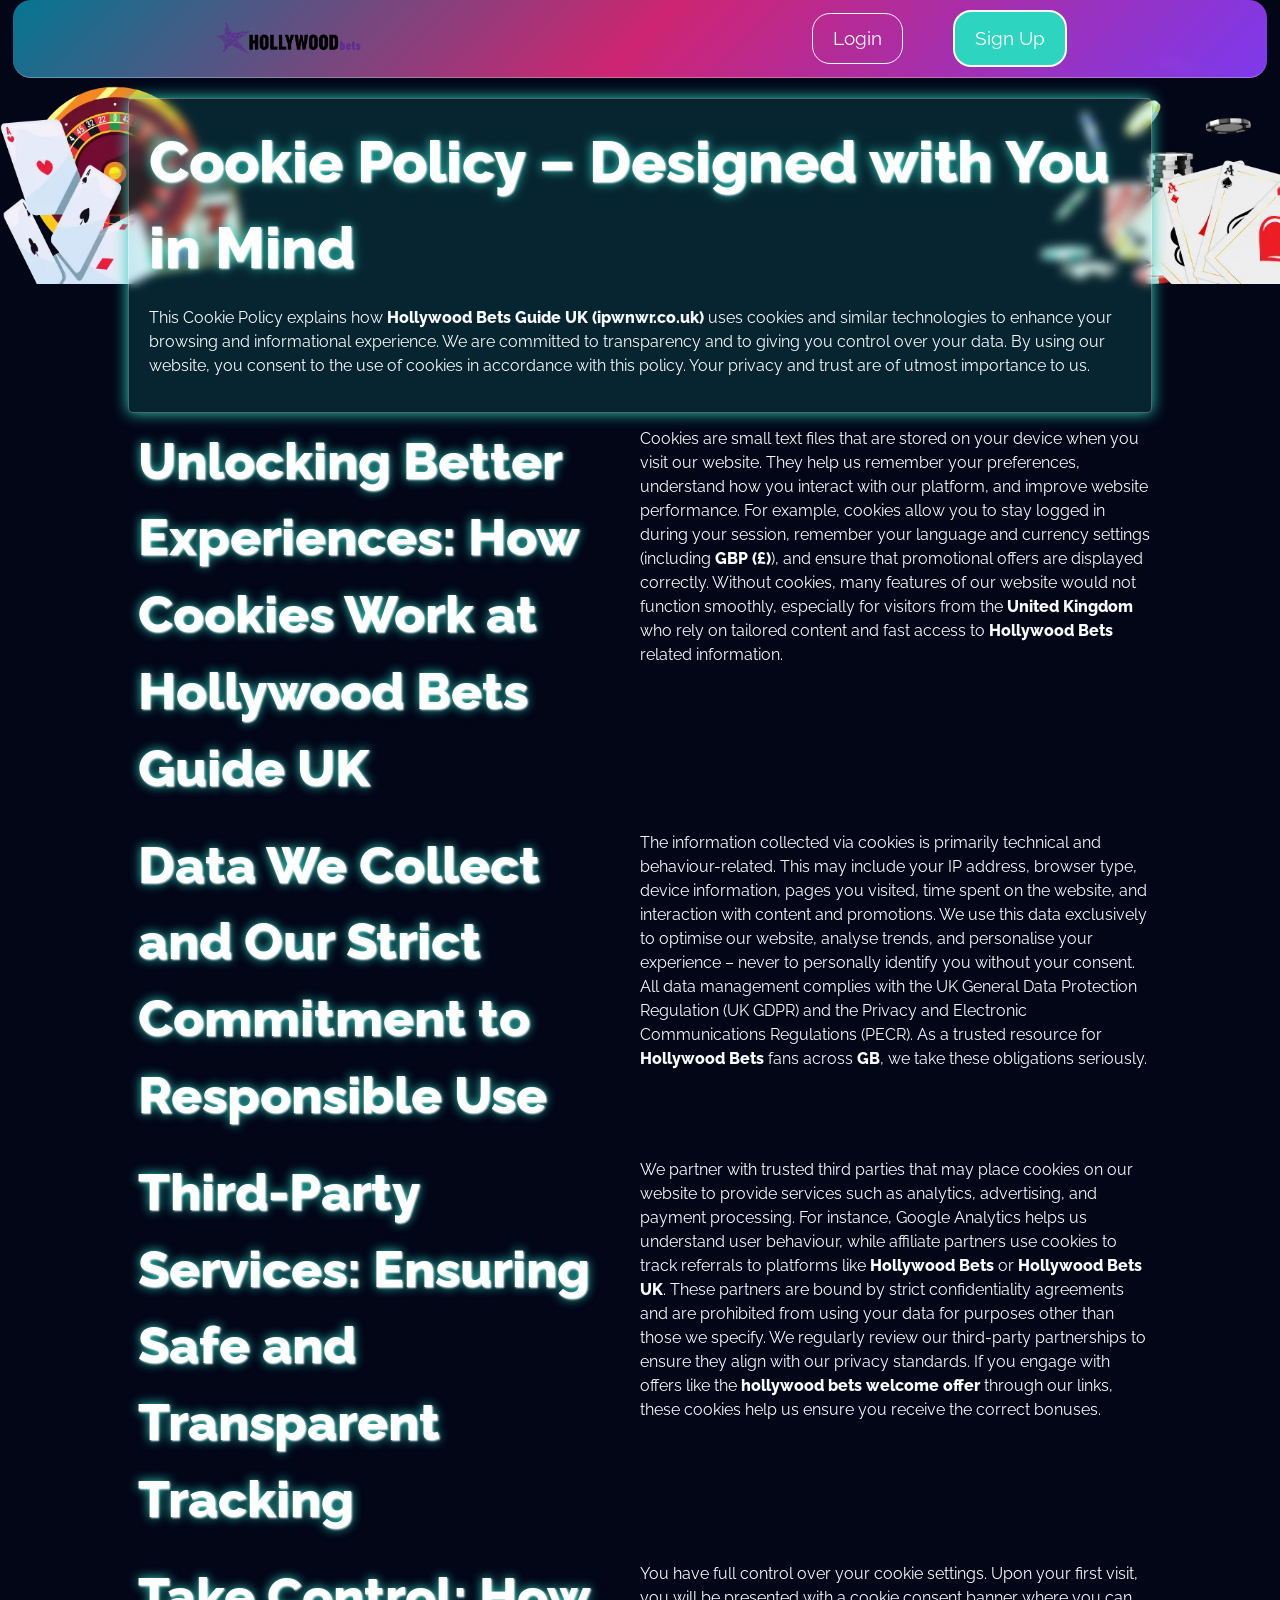
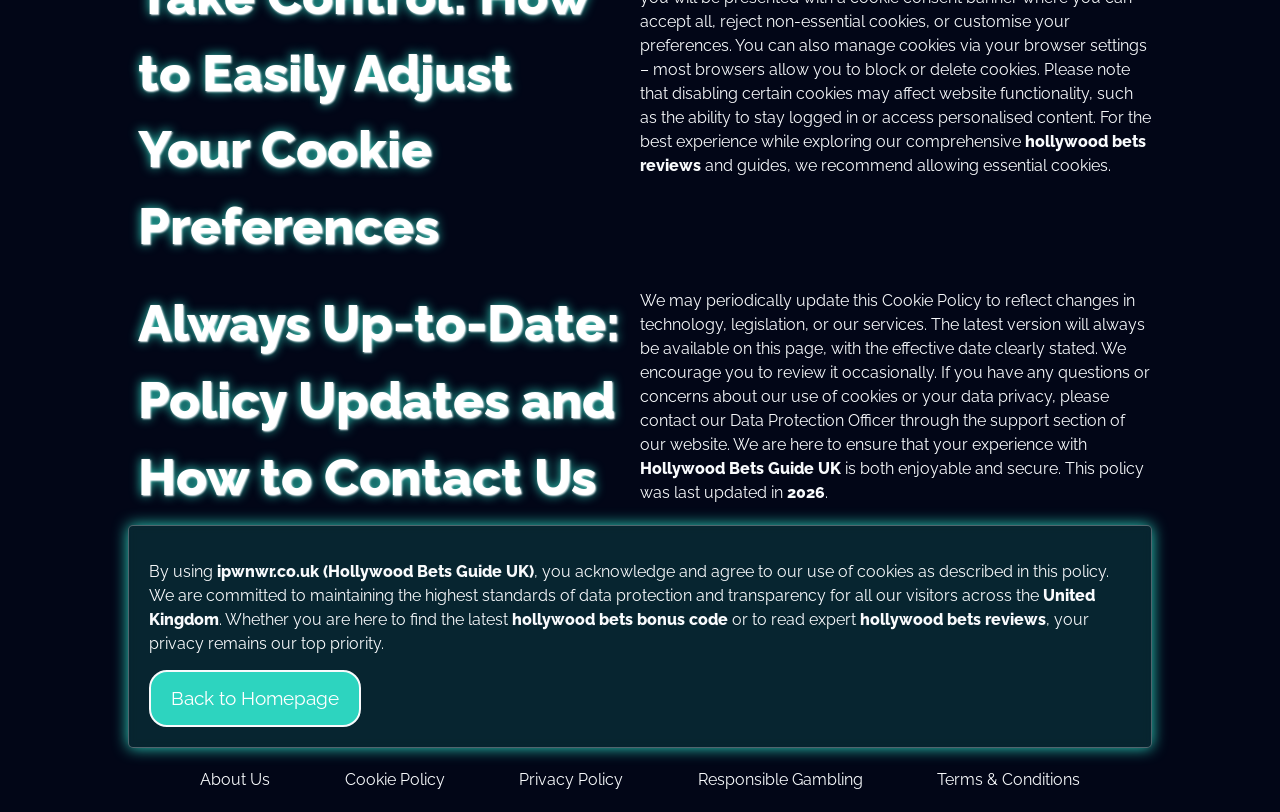
<file: cookie-policy/index.html>
<!DOCTYPE html>
<html lang="en">

<head>
    <meta charset="UTF-8" />
    <meta name="viewport" content="width=device-width, initial-scale=1.0" />
    <link rel="stylesheet" href="/style.css" />
    <link rel="shortcut icon" href="/favicon.ico" />

    <title>Cookie Policy – Your Privacy Is Our Priority</title>
    <meta name="description"
        content="At Hollywood Bets Guide UK, we are committed to protecting your data. Learn how cookies enhance your experience while keeping your personal information safe with full transparency." />

    <link rel="canonical" href="https://ipwnwr.co.uk/cookie-policy/" />

    <link rel="apple-touch-icon" sizes="180x180" href="/favicon.ico" />
    <meta name="apple-mobile-web-app-title" content="Hollywood Bets Guide UK" />

    <meta name="twitter:card" content="summary_large_image" />
    <meta name="twitter:title" content="Cookie Policy – Your Privacy Is Our Priority" />
    <meta name="twitter:description"
        content="At Hollywood Bets Guide UK, we are committed to protecting your data. Learn how cookies enhance your experience while keeping your personal information safe with full transparency." />

    <meta property="og:title" content="Cookie Policy – Your Privacy Is Our Priority" />
    <meta property="og:description"
        content="At Hollywood Bets Guide UK, we are committed to protecting your data. Learn how cookies enhance your experience while keeping your personal information safe with full transparency." />
    <meta property="og:type" content="website" />
    <meta property="og:url" content="https://ipwnwr.co.uk/cookie-policy/" />
    <meta property="og:locale" content="en_GB" />

    <script type="application/ld+json">
        {
            "@context": "https://schema.org",
            "@type": "WebPage",
            "url": "https://ipwnwr.co.uk/cookie-policy/",
            "name": "Cookie Policy of Hollywood Bets Guide UK",
            "description": "At Hollywood Bets Guide UK, we are committed to protecting your data. Learn how cookies enhance your experience while keeping your personal information safe with full transparency.",
            "publisher": {
                "@type": "Organization",
                "name": "Hollywood Bets Guide UK"
            }
        }
    </script>
</head>

<body>
    <header>
        <div class="logo">
            <a href="/"><img src="/img/logo.webp" alt="Hollywood Bets Guide UK logo" width="120" height="80" /></a>
        </div>
        <div class="header-btn">
            <a href="/play/" rel="nofollow" class="white-btn">Login</a>
            <a href="/play/" rel="nofollow" class="green-btn">Sign Up</a>
        </div>
    </header>

    <main>
        <div class="wraper">
            <div class="promo">
                <h1>Cookie Policy – Designed with You in Mind</h1>
                <p class="txt">
                    This Cookie Policy explains how <strong>Hollywood Bets Guide UK (ipwnwr.co.uk)</strong>
                    uses cookies and similar technologies to enhance your browsing and informational experience.
                    We are committed to transparency and to giving you control over your data.
                    By using our website, you consent to the use of cookies in accordance with this policy.
                    Your privacy and trust are of utmost importance to us.
                </p>
            </div>

            <div class="flex">
                <div class="flex-content">
                    <h2>Unlocking Better Experiences: How Cookies Work at Hollywood Bets Guide UK</h2>
                </div>
                <div class="flex-content">
                    <p class="txt">
                        Cookies are small text files that are stored on your device when you visit our website.
                        They help us remember your preferences, understand how you interact with our platform,
                        and improve website performance. For example, cookies allow you to stay logged in during
                        your session, remember your language and currency settings (including <strong>GBP (£)</strong>),
                        and ensure that promotional offers are displayed correctly. Without cookies, many features
                        of our website would not function smoothly, especially for visitors from the <strong>United
                            Kingdom</strong>
                        who rely on tailored content and fast access to <strong>Hollywood Bets</strong> related
                        information.
                    </p>
                </div>
            </div>

            <div class="flex">
                <div class="flex-content">
                    <h2>Data We Collect and Our Strict Commitment to Responsible Use</h2>
                </div>
                <div class="flex-content">
                    <p class="txt">
                        The information collected via cookies is primarily technical and behaviour-related.
                        This may include your IP address, browser type, device information, pages you visited,
                        time spent on the website, and interaction with content and promotions.
                        We use this data exclusively to optimise our website, analyse trends,
                        and personalise your experience – never to personally identify you without your consent.
                        All data management complies with the UK General Data Protection Regulation (UK GDPR)
                        and the Privacy and Electronic Communications Regulations (PECR).
                        As a trusted resource for <strong>Hollywood Bets</strong> fans across <strong>GB</strong>,
                        we take these obligations seriously.
                    </p>
                </div>
            </div>

            <div class="flex">
                <div class="flex-content">
                    <h2>Third-Party Services: Ensuring Safe and Transparent Tracking</h2>
                </div>
                <div class="flex-content">
                    <p class="txt">
                        We partner with trusted third parties that may place cookies on our website to provide
                        services such as analytics, advertising, and payment processing.
                        For instance, Google Analytics helps us understand user behaviour,
                        while affiliate partners use cookies to track referrals to platforms like
                        <strong>Hollywood Bets</strong> or <strong>Hollywood Bets UK</strong>.
                        These partners are bound by strict confidentiality agreements
                        and are prohibited from using your data for purposes other than those we specify.
                        We regularly review our third-party partnerships to ensure they align with our privacy
                        standards.
                        If you engage with offers like the <strong>hollywood bets welcome offer</strong>
                        through our links, these cookies help us ensure you receive the correct bonuses.
                    </p>
                </div>
            </div>

            <div class="flex">
                <div class="flex-content">
                    <h2>Take Control: How to Easily Adjust Your Cookie Preferences</h2>
                </div>
                <div class="flex-content">
                    <p class="txt">
                        You have full control over your cookie settings. Upon your first visit,
                        you will be presented with a cookie consent banner where you can accept all,
                        reject non-essential cookies, or customise your preferences.
                        You can also manage cookies via your browser settings – most browsers allow you to block
                        or delete cookies. Please note that disabling certain cookies may affect website functionality,
                        such as the ability to stay logged in or access personalised content.
                        For the best experience while exploring our comprehensive <strong>hollywood bets
                            reviews</strong>
                        and guides, we recommend allowing essential cookies.
                    </p>
                </div>
            </div>

            <div class="flex">
                <div class="flex-content">
                    <h2>Always Up-to-Date: Policy Updates and How to Contact Us</h2>
                </div>
                <div class="flex-content">
                    <p class="txt">
                        We may periodically update this Cookie Policy to reflect changes in technology,
                        legislation, or our services. The latest version will always be available on this page,
                        with the effective date clearly stated. We encourage you to review it occasionally.
                        If you have any questions or concerns about our use of cookies or your data privacy,
                        please contact our Data Protection Officer through the support section of our website.
                        We are here to ensure that your experience with <strong>Hollywood Bets Guide UK</strong>
                        is both enjoyable and secure.
                        This policy was last updated in <strong>2026</strong>.
                    </p>
                </div>
            </div>

            <div class="promo">
                <p class="txt">
                    By using <strong>ipwnwr.co.uk (Hollywood Bets Guide UK)</strong>, you acknowledge and agree
                    to our use of cookies as described in this policy. We are committed to maintaining the highest
                    standards of data protection and transparency for all our visitors across the
                    <strong>United Kingdom</strong>. Whether you are here to find the latest
                    <strong>hollywood bets bonus code</strong> or to read expert <strong>hollywood bets
                        reviews</strong>,
                    your privacy remains our top priority.
                </p>
                <a href="/" class="green-btn">Back to Homepage</a>
            </div>
        </div>
    </main>

    <footer>
        <div class="flex">
            <a href="/about-us/">About Us</a>
            <a href="/cookie-policy/">Cookie Policy</a>
            <a href="/privacy-policy/">Privacy Policy</a>
            <a href="/responsible-gambling/">Responsible Gambling</a>
            <a href="/terms-and-conditions/">Terms & Conditions</a>
        </div>
    </footer>
</body>

</html>
</file>
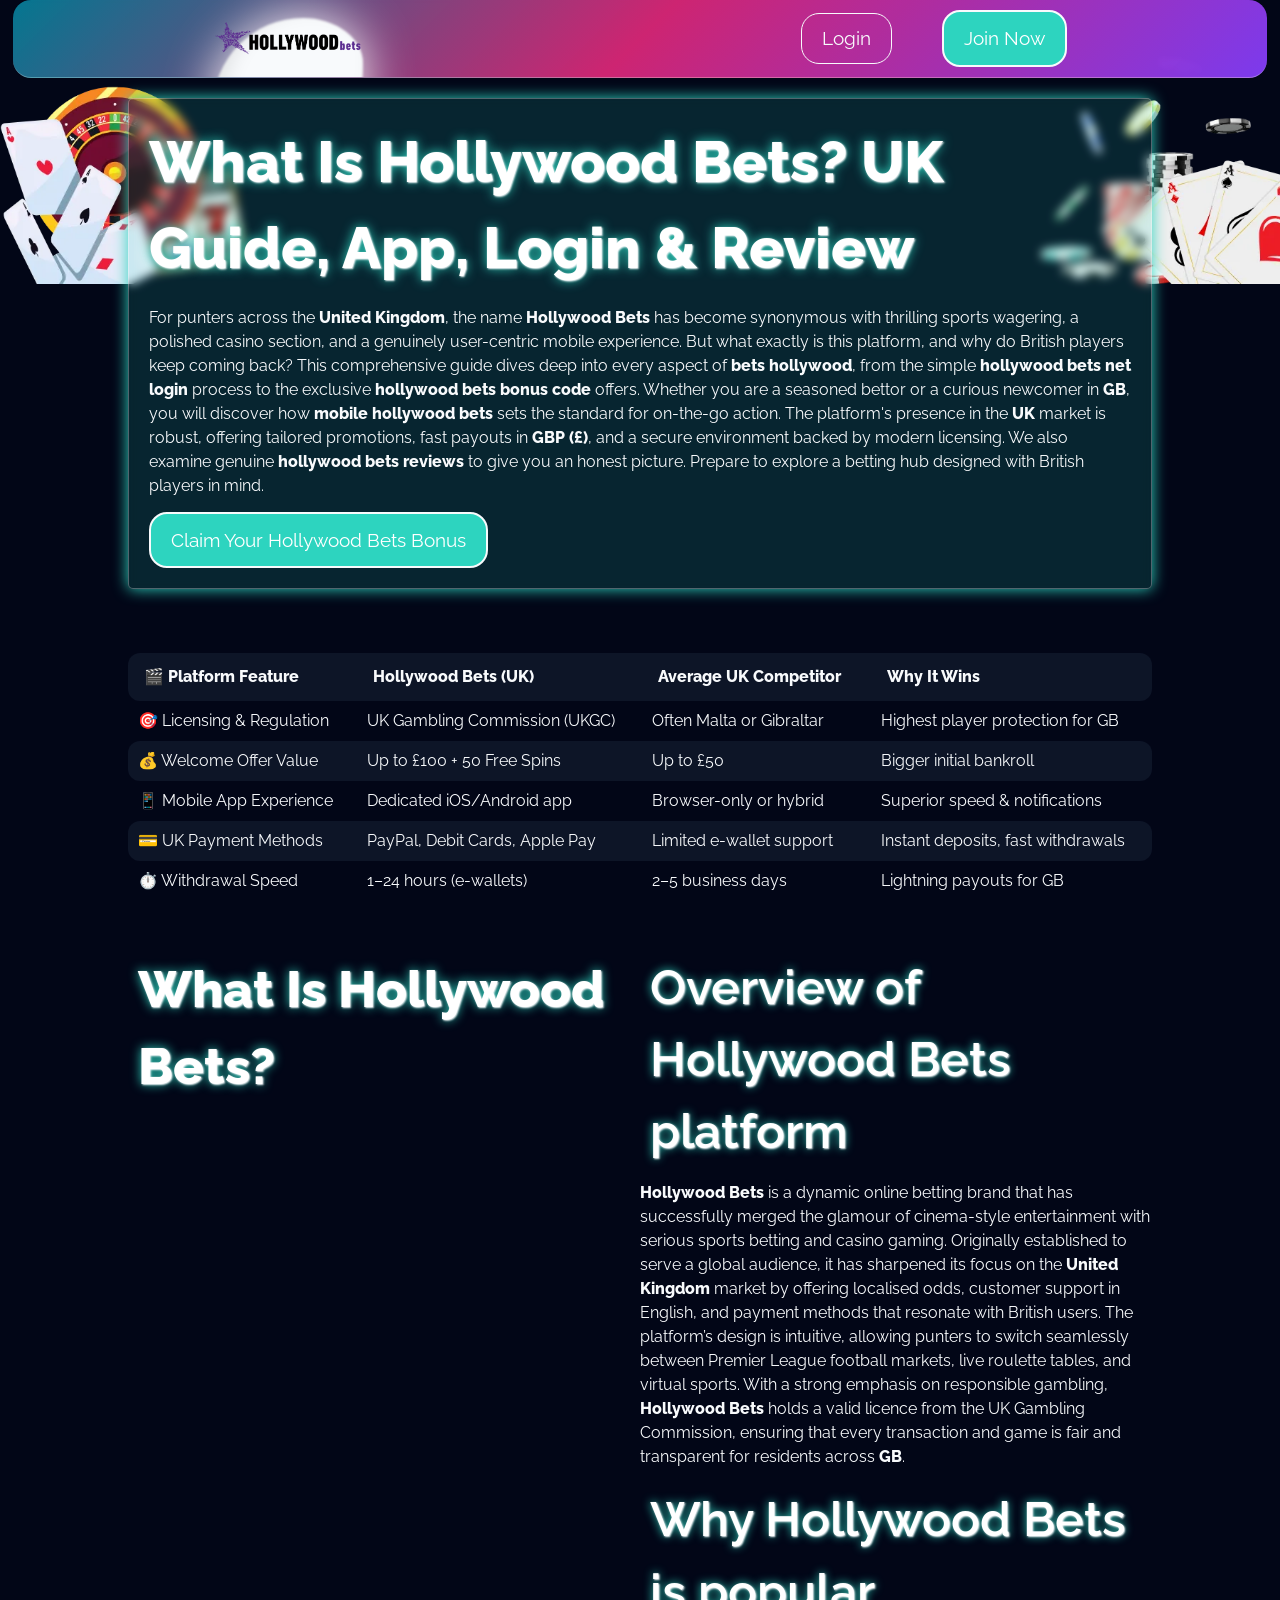
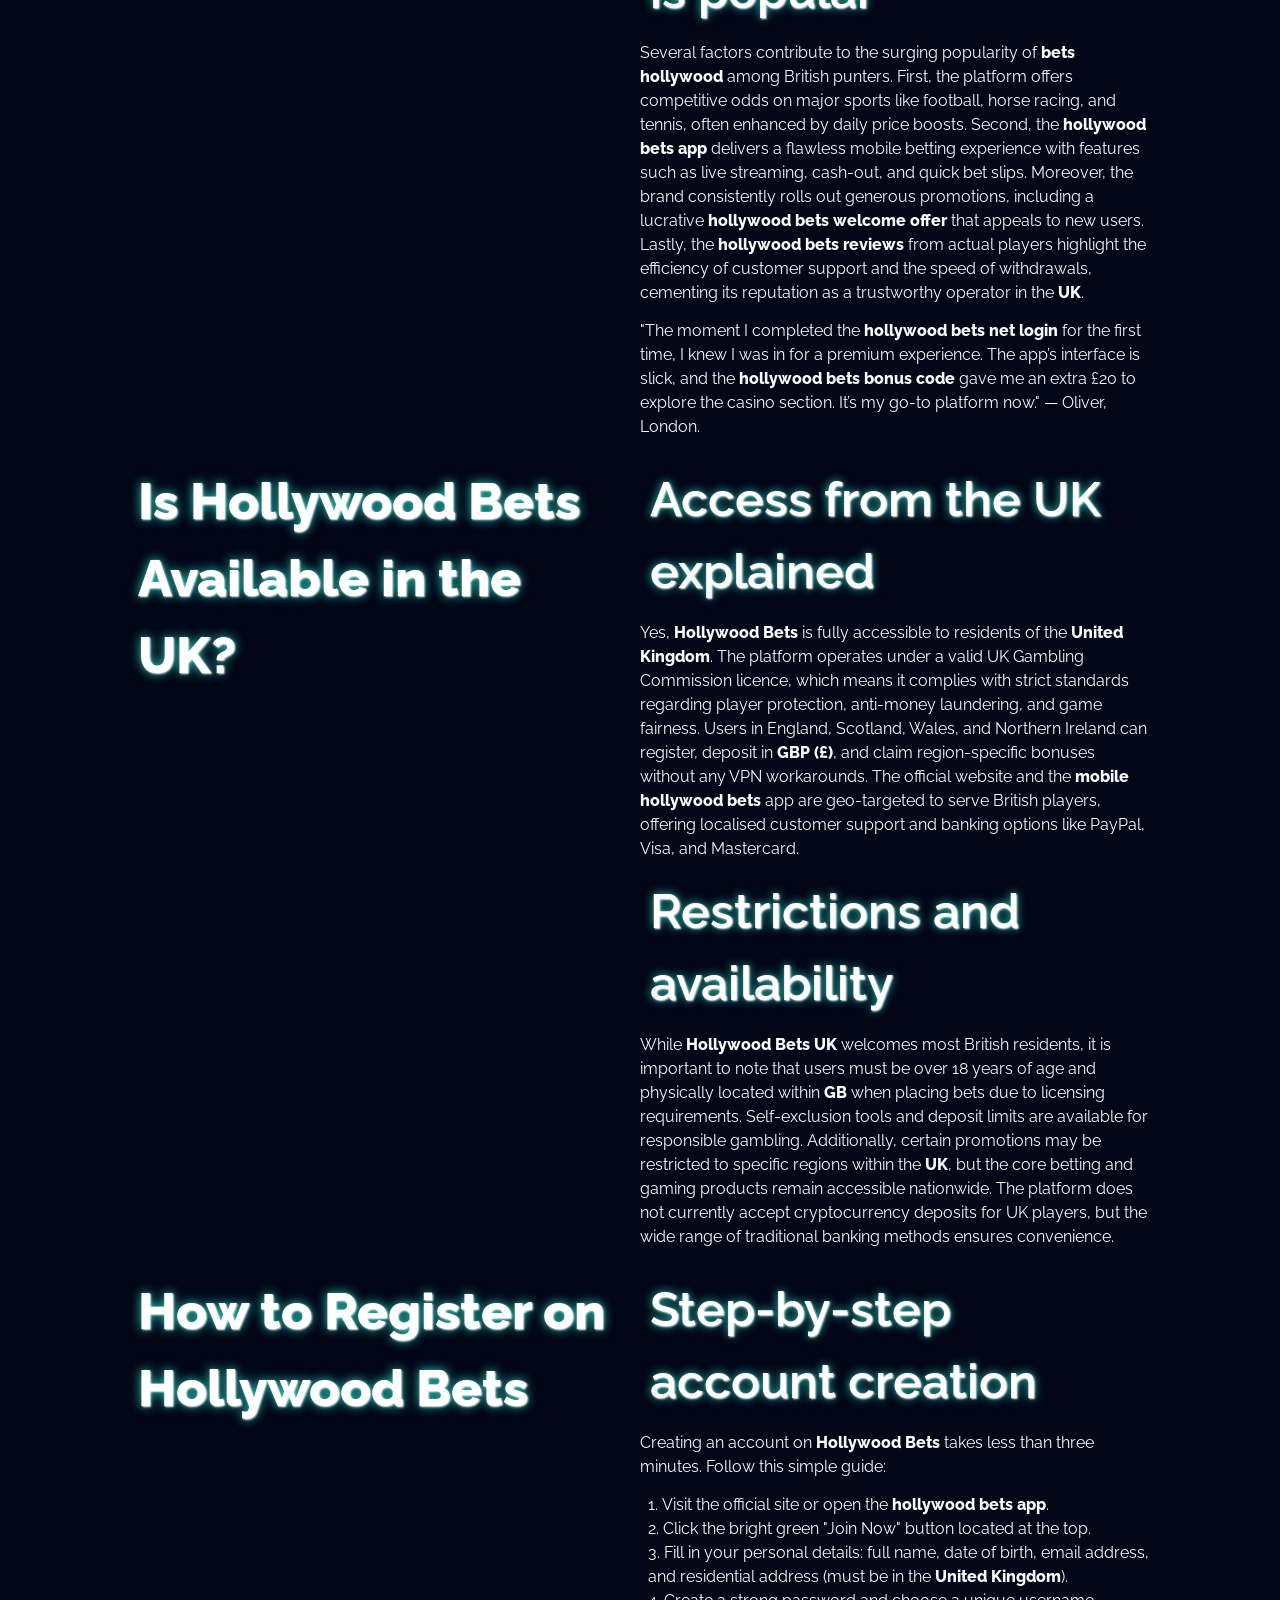
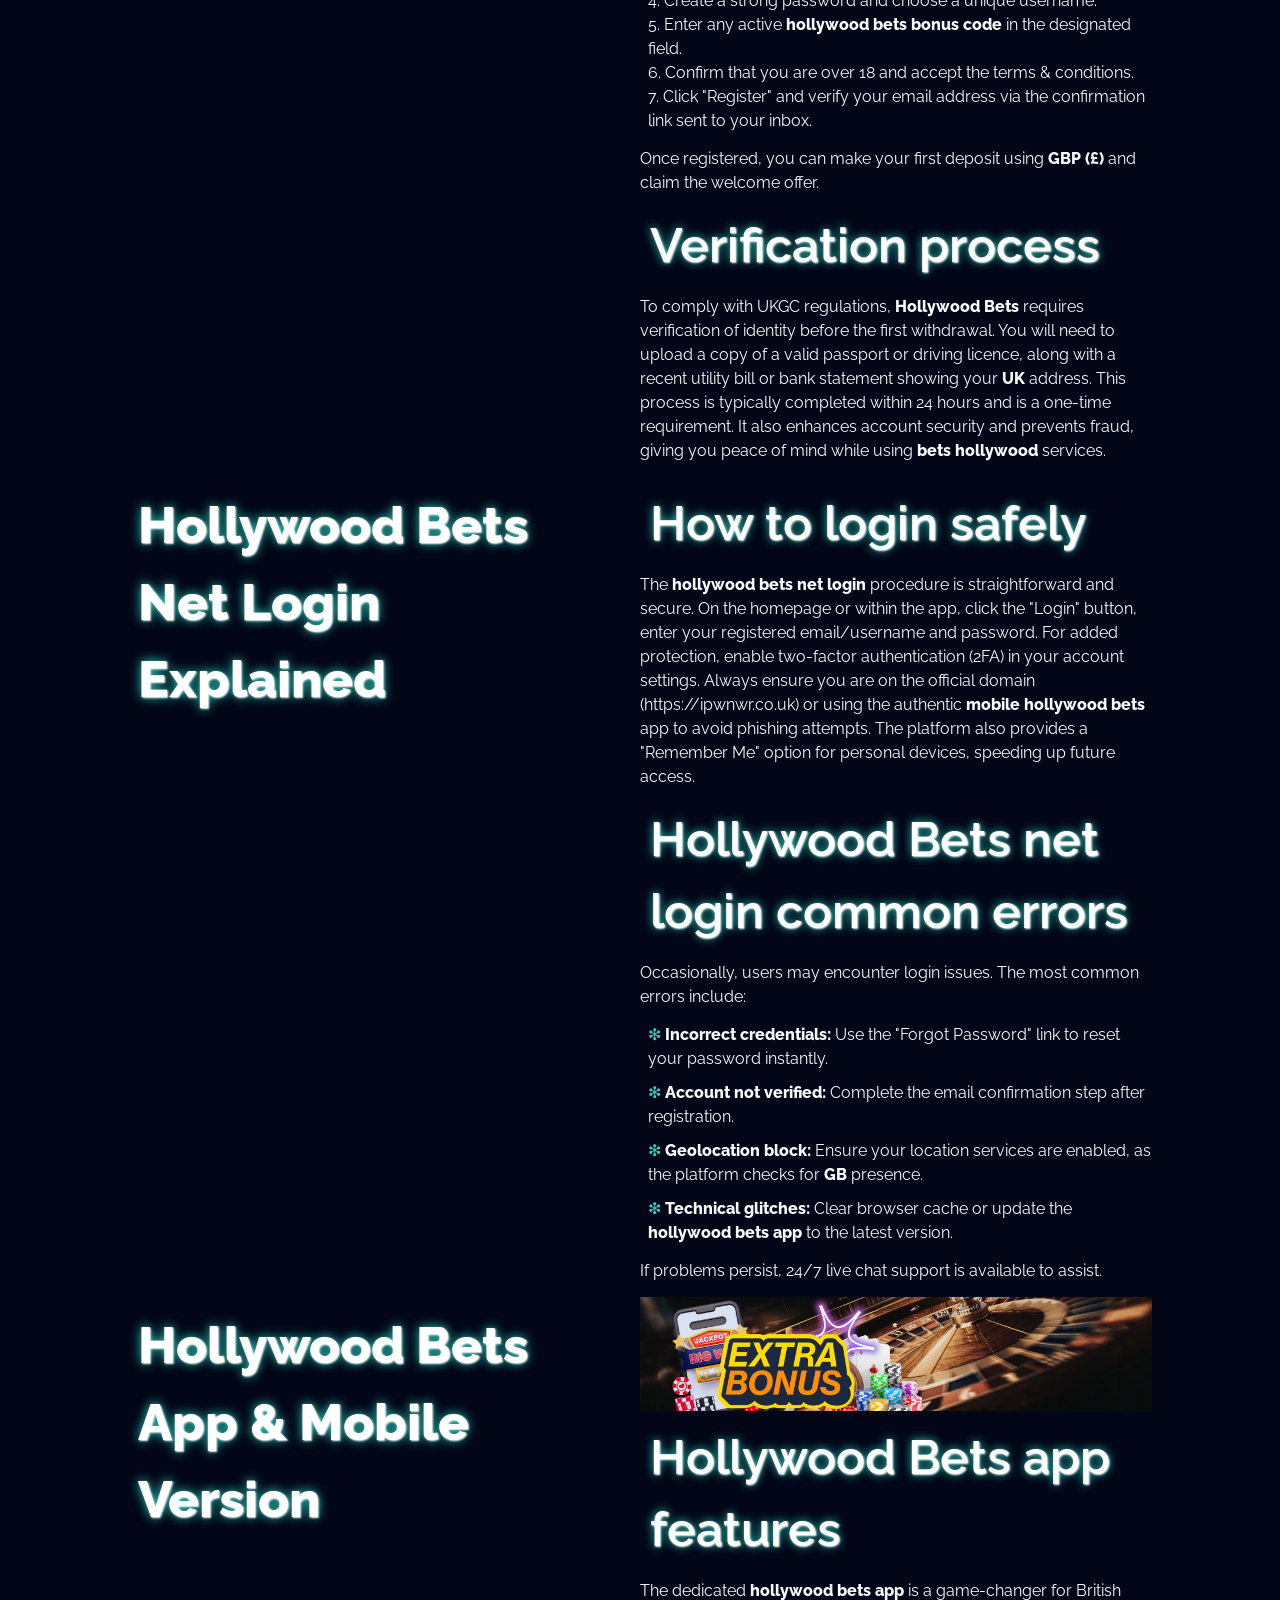
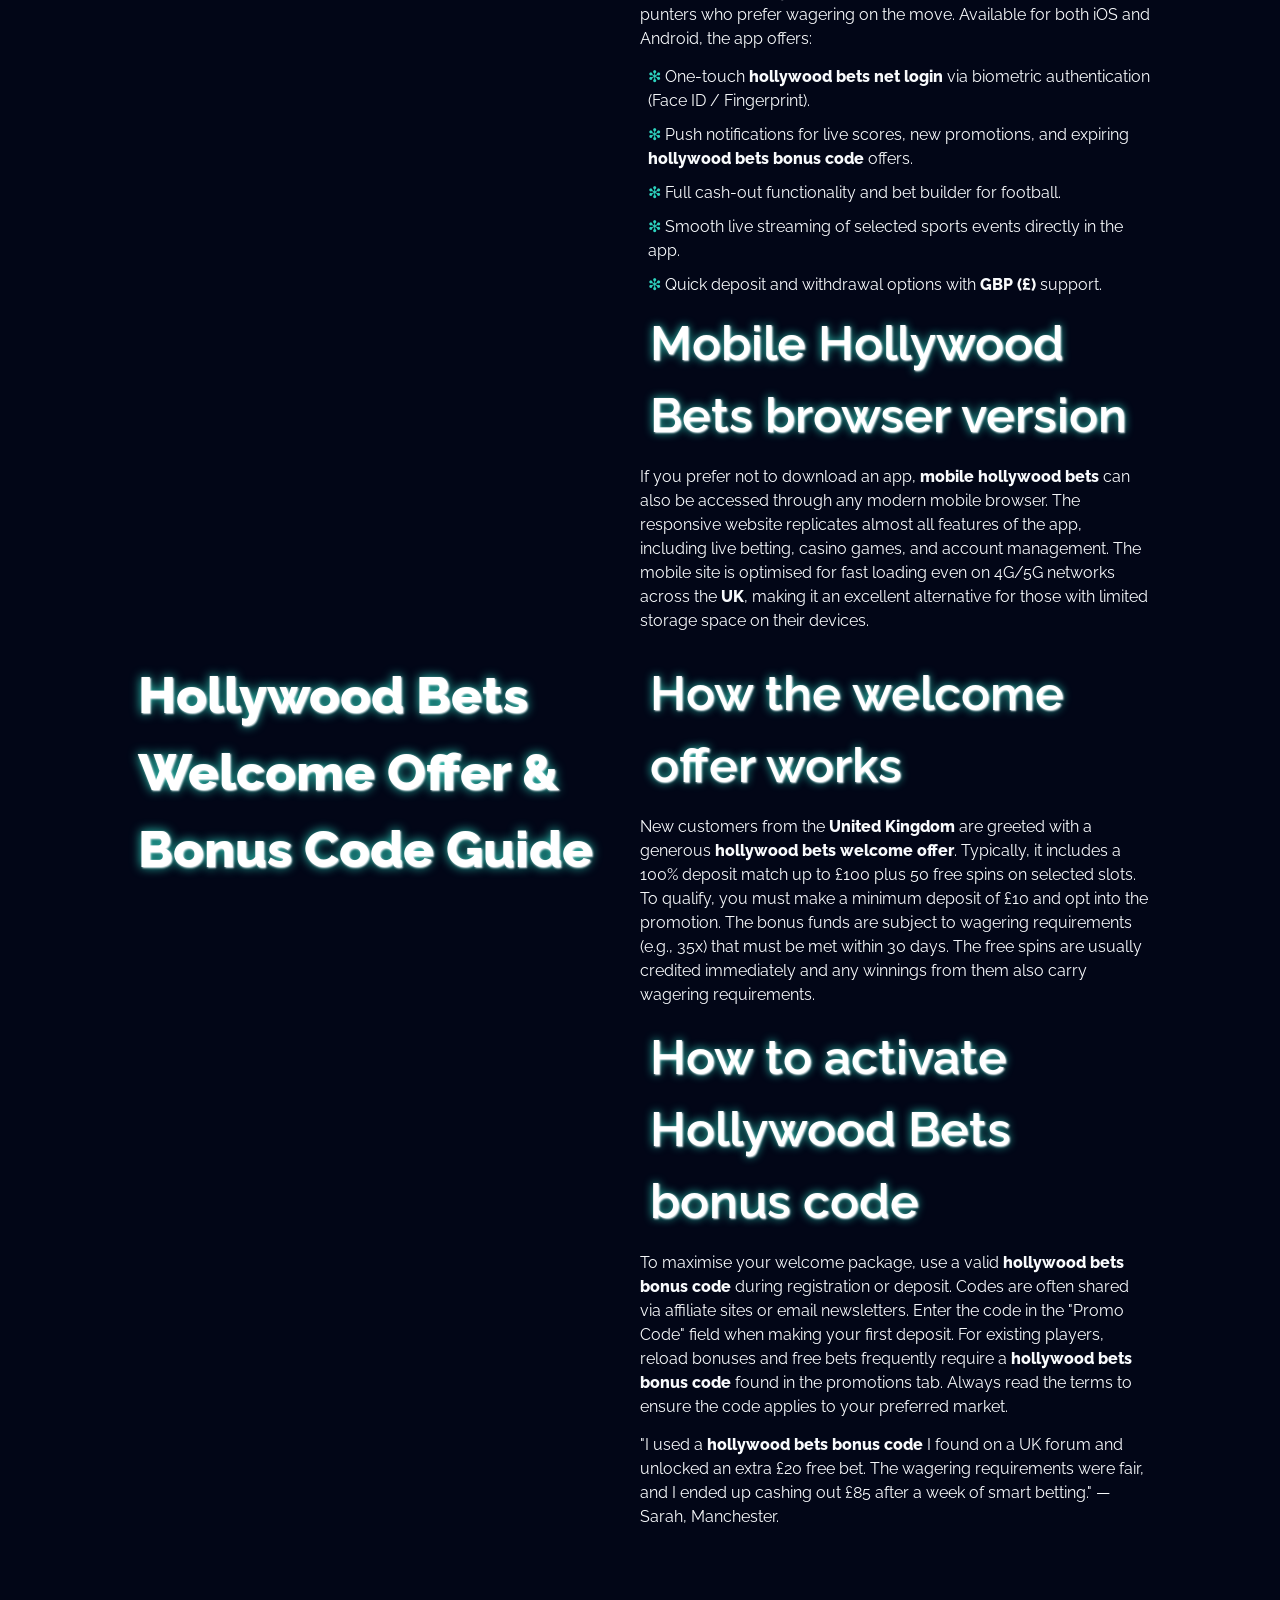
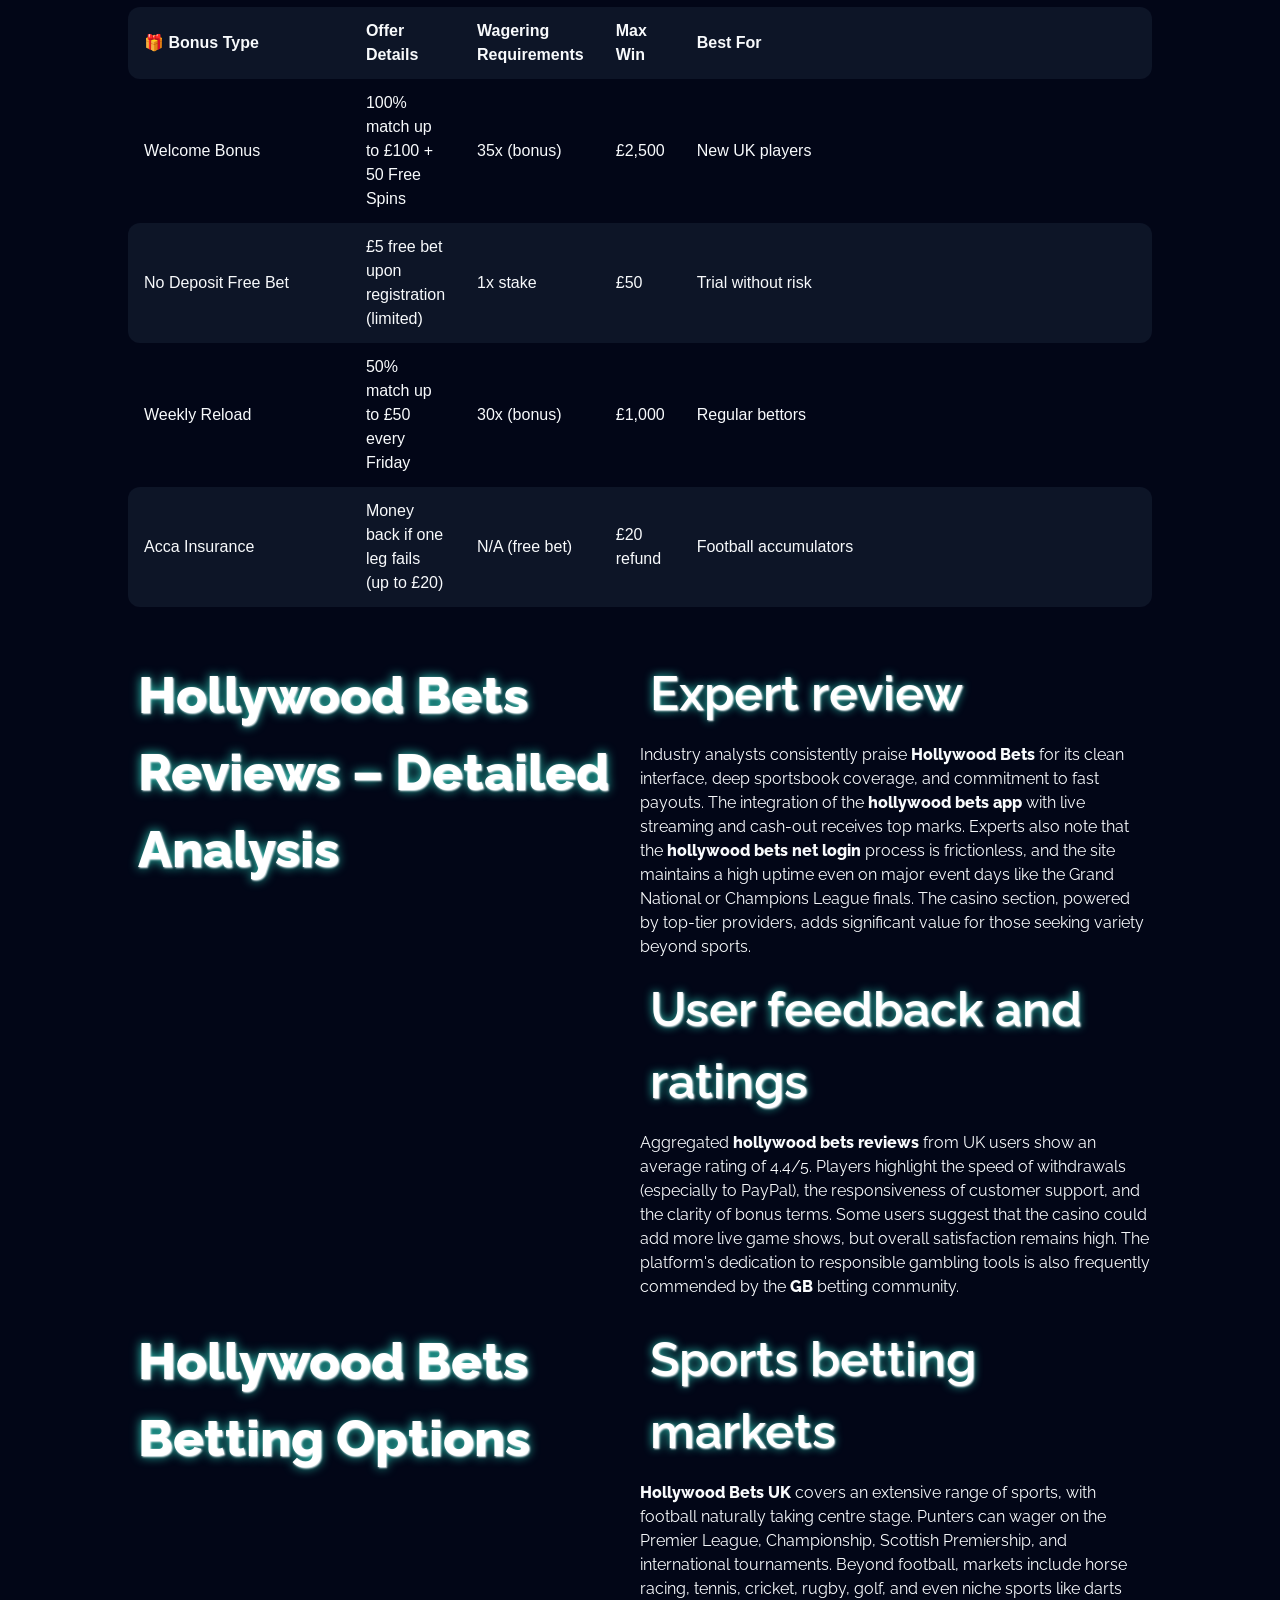
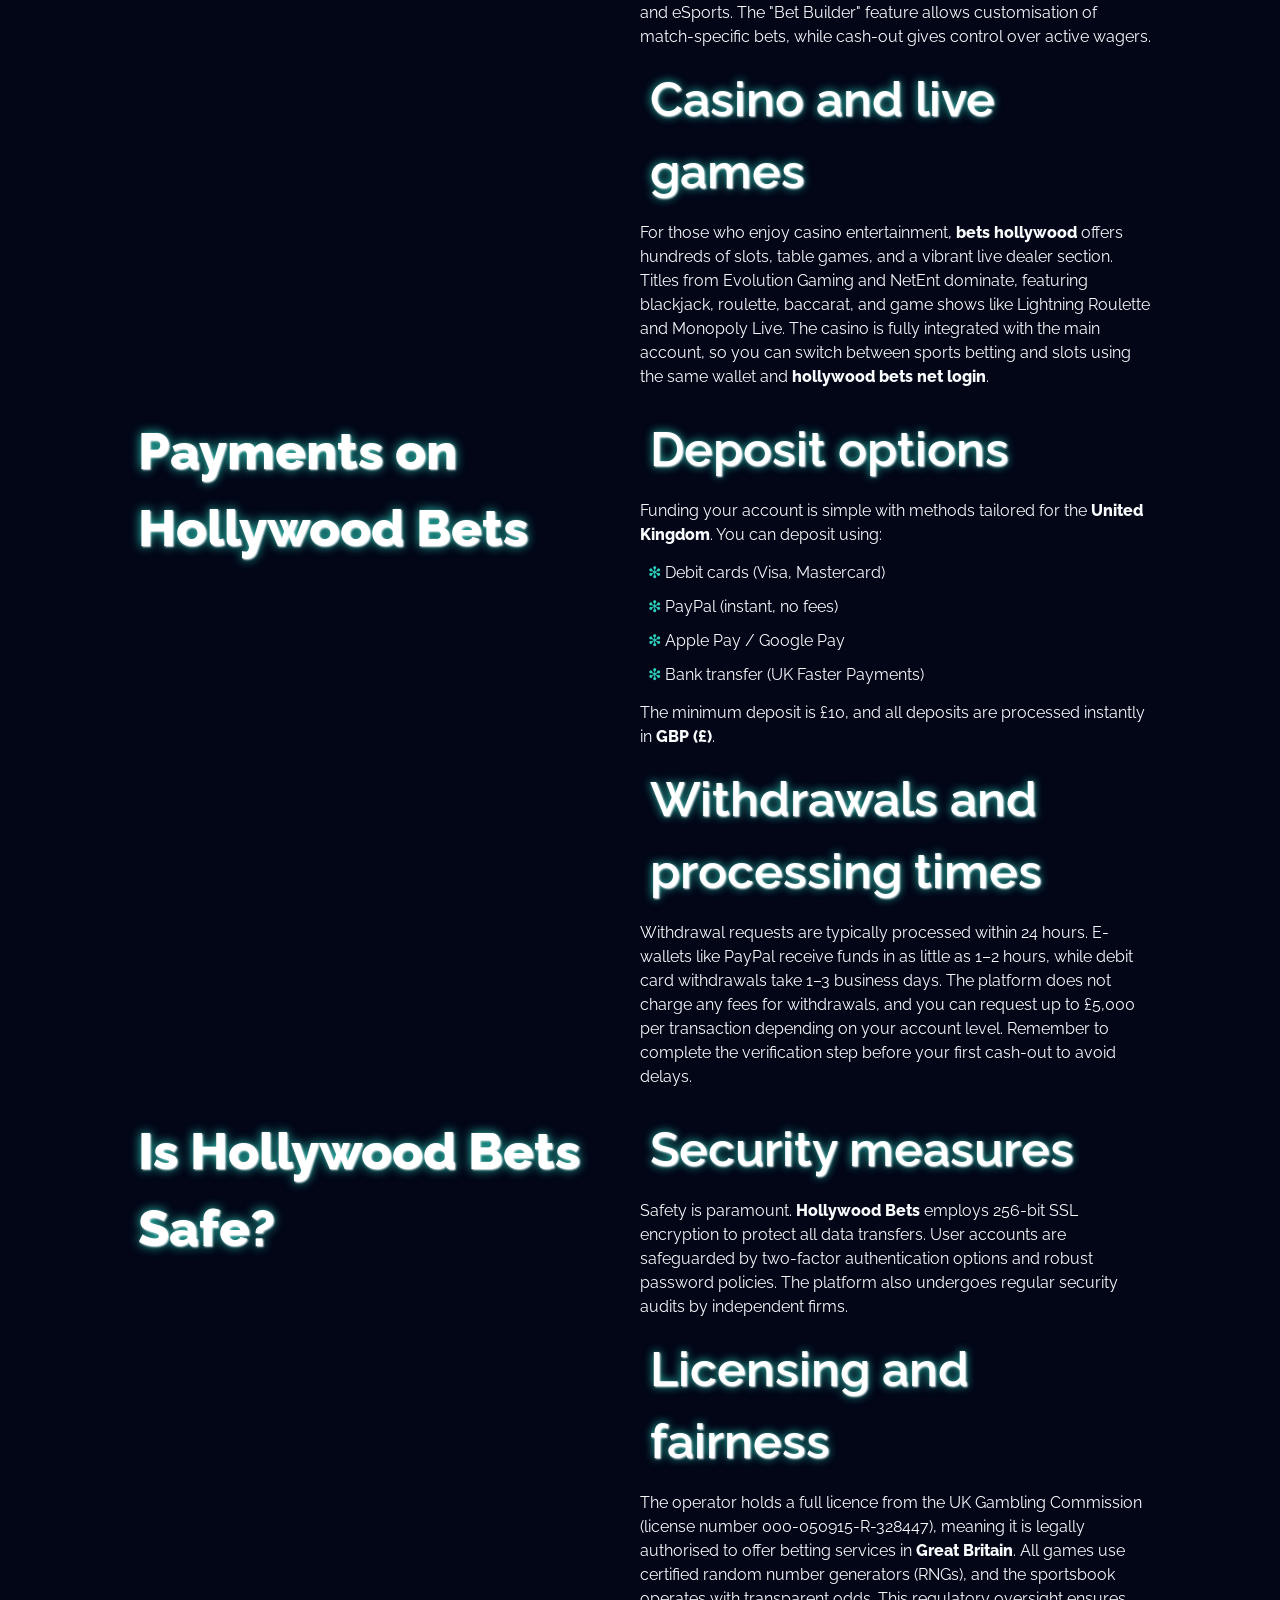
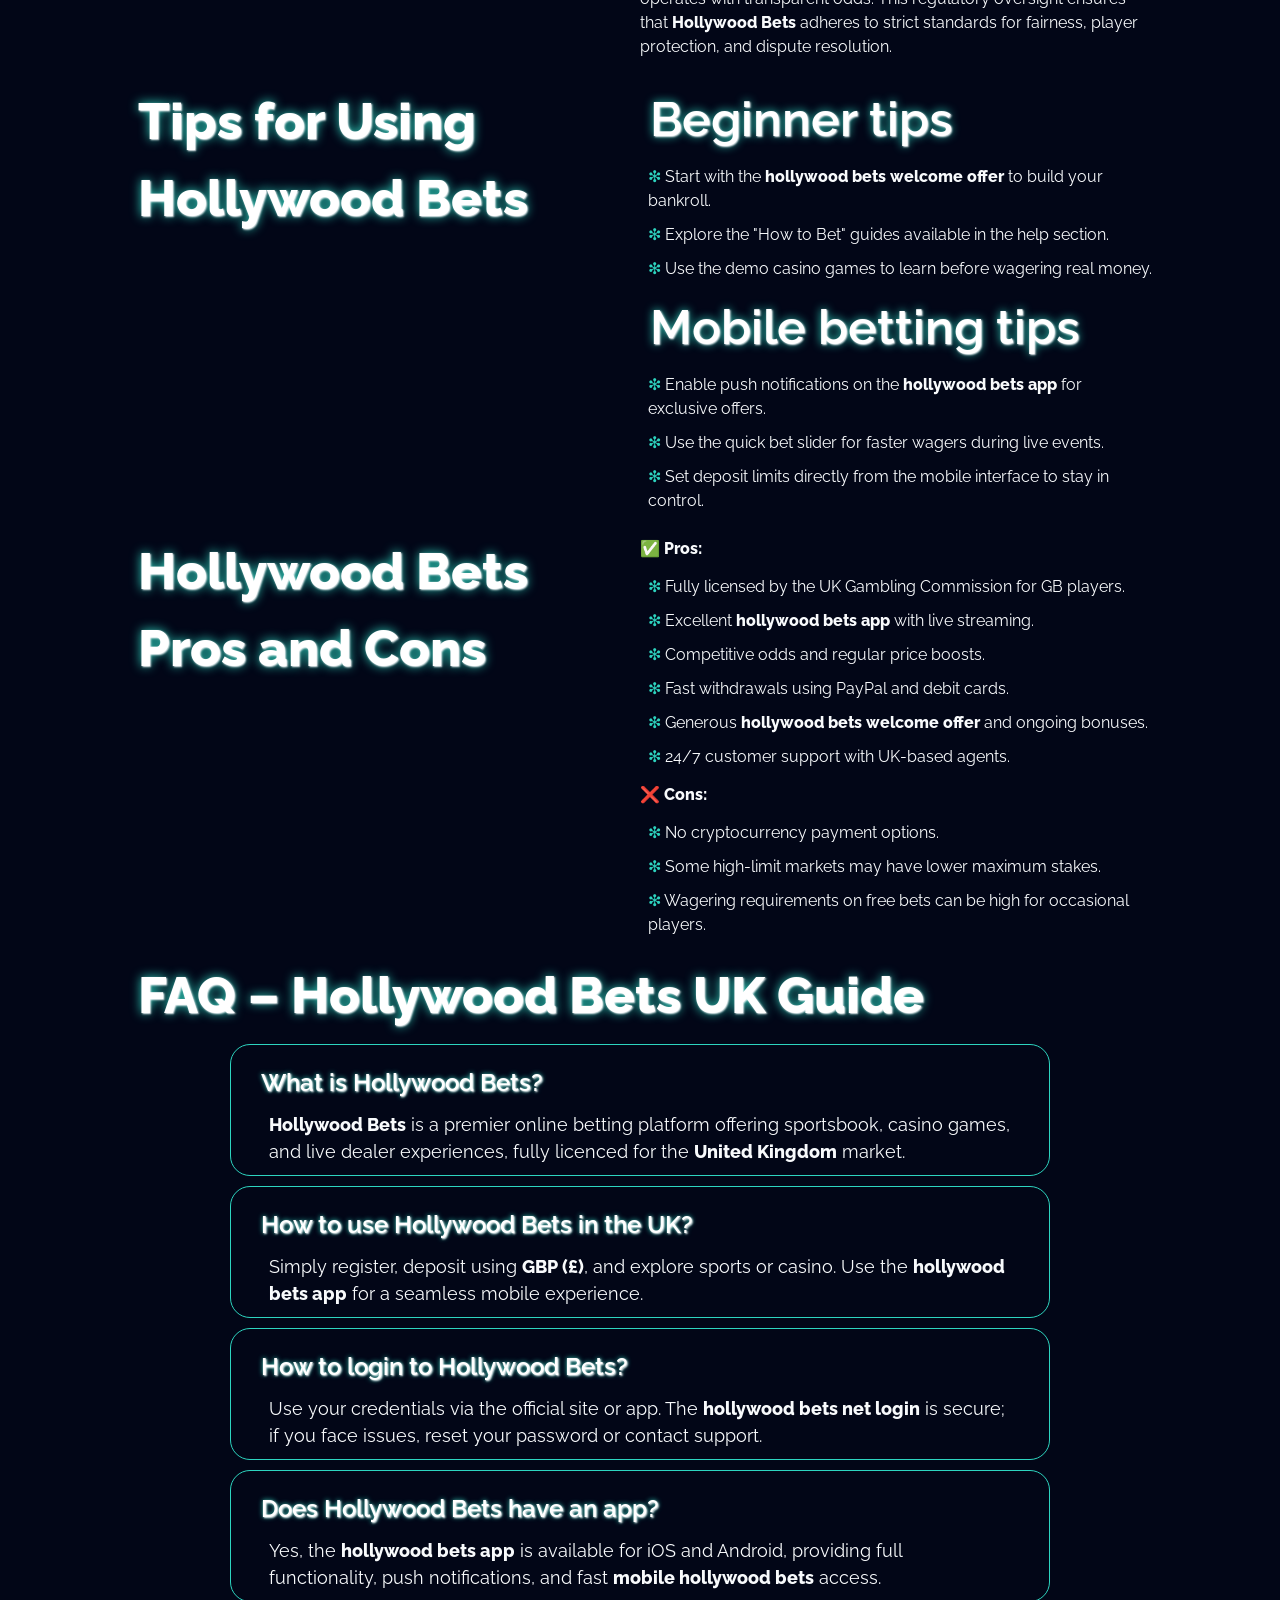
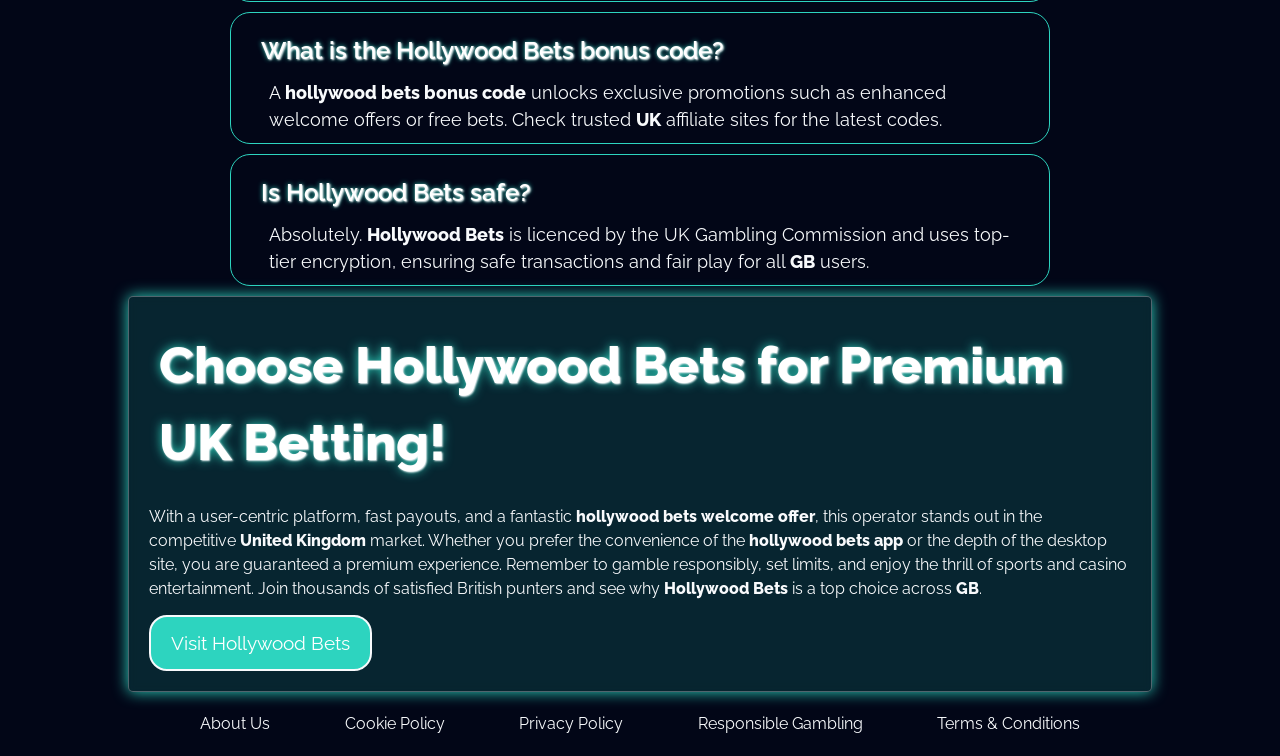
<file: en-gb/index.html>
<!DOCTYPE html>
<html lang="en-GB">

<head>
    <meta charset="UTF-8" />
    <meta name="viewport" content="width=device-width, initial-scale=1.0" />
    <link rel="stylesheet" href="/style.css" />
    <link rel="shortcut icon" href="/favicon.ico" />

    <title>What Is Hollywood Bets? UK Guide, App, Login, Bonus & Reviews</title>
    <meta name="description"
        content="Learn what Hollywood Bets is, how it works in the UK, how to login, use the app, claim bonuses and read real user reviews." />
    <meta name="googlebot" content="index, follow, noarchive, max-snippet:-1">

    <link rel="alternate" hreflang="en-GB" href="https://ipwnwr.co.uk/en-gb/">
    <link rel="alternate" hreflang="x-default" href="https://ipwnwr.co.uk/">
    <link rel="canonical" href="https://ipwnwr.co.uk/en-gb/">

    <link rel="apple-touch-icon" sizes="180x180" href="favicon.ico" />
    <meta name="apple-mobile-web-app-title" content="Hollywood Bets" />

    <meta name="twitter:card" content="summary_large_image" />
    <meta name="twitter:title" content="What Is Hollywood Bets? UK Guide, App, Login, Bonus & Reviews" />
    <meta name="twitter:description"
        content="Learn what Hollywood Bets is, how it works in the UK, how to login, use the app, claim bonuses and read real user reviews." />
    <meta name="twitter:image" content="https://ipwnwr.co.uk/img/1.webp" />

    <meta property="og:title" content="What Is Hollywood Bets? UK Guide, App, Login, Bonus & Reviews" />
    <meta property="og:description"
        content="Learn what Hollywood Bets is, how it works in the UK, how to login, use the app, claim bonuses and read real user reviews." />
    <meta property="og:type" content="website" />
    <meta property="og:url" content="https://ipwnwr.co.uk/" />
    <meta property="og:image" content="https://ipwnwr.co.uk/img/1.webp" />
    <meta property="og:locale" content="en_GB" />

    <script type="application/ld+json">
        {
            "@context": "https://schema.org",
            "@type": "WebSite",
            "url": "https://ipwnwr.co.uk/",
            "name": "What Is Hollywood Bets? UK Guide, App, Login, Bonus & Reviews",
            "description": "Learn what Hollywood Bets is, how it works in the UK, how to login, use the app, claim bonuses and read real user reviews."
        }
    </script>

    <script type="application/ld+json">
        {
            "@context": "https://schema.org",
            "@type": "Article",
            "mainEntityOfPage": {
                "@type": "WebPage",
                "@id": "https://ipwnwr.co.uk/"
            },
            "headline": "What Is Hollywood Bets? UK Guide, App, Login, Bonus & Reviews",
            "image": "https://ipwnwr.co.uk/img/1.webp",
            "author": {
                "@type": "Person",
                "name": "James Whitmore"
            },
            "publisher": {
                "@type": "Organization",
                "name": "Betting Guide UK",
                "logo": {
                    "@type": "ImageObject",
                    "url": "https://ipwnwr.co.uk/img/logo.webp"
                }
            },
            "datePublished": "2026-03-25",
            "dateModified": "2026-03-25"
        }
    </script>

    <script type="application/ld+json">
        {
            "@context": "https://schema.org",
            "@type": "BreadcrumbList",
            "itemListElement": [
                {
                    "@type": "ListItem",
                    "position": 1,
                    "name": "Betting Guide UK",
                    "item": "https://ipwnwr.co.uk/"
                },
                {
                    "@type": "ListItem",
                    "position": 2,
                    "name": "🎬 Hollywood Bets UK: Complete Guide & Reviews 🎲",
                    "item": "https://ipwnwr.co.uk/"
                }
            ]
        }
    </script>

    <script type="application/ld+json">
        {
            "@context": "https://schema.org",
            "@type": "FAQPage",
            "mainEntity": [
                {
                    "@type": "Question",
                    "name": "What is Hollywood Bets?",
                    "acceptedAnswer": {
                        "@type": "Answer",
                        "text": "Hollywood Bets is a renowned online betting platform offering sports wagering, casino games, and live dealer experiences. It is particularly popular in the UK for its competitive odds and user-friendly interface."
                    }
                },
                {
                    "@type": "Question",
                    "name": "How to use Hollywood Bets in the UK?",
                    "acceptedAnswer": {
                        "@type": "Answer",
                        "text": "UK users can access Hollywood Bets via the official website or the Hollywood Bets app. Registration is straightforward, and the platform supports GBP transactions along with localised promotions."
                    }
                },
                {
                    "@type": "Question",
                    "name": "How to login to Hollywood Bets?",
                    "acceptedAnswer": {
                        "@type": "Answer",
                        "text": "Go to the official site or open the app, click 'Login', enter your credentials, and complete the hollywood bets net login. For a seamless experience, use the 'Remember Me' feature on personal devices."
                    }
                },
                {
                    "@type": "Question",
                    "name": "Does Hollywood Bets have an app?",
                    "acceptedAnswer": {
                        "@type": "Answer",
                        "text": "Yes, the Hollywood Bets app is available for both iOS and Android. It provides full functionality including deposits, withdrawals, live betting, and push notifications for exclusive offers."
                    }
                },
                {
                    "@type": "Question",
                    "name": "What is the Hollywood Bets bonus code?",
                    "acceptedAnswer": {
                        "@type": "Answer",
                        "text": "Hollywood Bets frequently offers bonus codes that unlock enhanced welcome packages, free bets, or casino spins. The current Hollywood Bets bonus code can be claimed during registration or deposit."
                    }
                }
            ]
        }
    </script>
</head>

<body>
    <header>
        <div class="logo">
            <div class="blob"></div>
            <a href="/"><img src="/img/logo.webp" alt="Hollywood Bets UK logo" width="120" height="80" /></a>
        </div>
        <div class="header-btn">
            <a href="/play/" rel="nofollow" class="white-btn">Login</a>
            <a href="/play/" rel="nofollow" class="green-btn">Join Now</a>
        </div>
    </header>

    <main>
        <div class="wraper">
            <div class="promo">
                <h1>
                    What Is Hollywood Bets? UK Guide, App, Login & Review
                </h1>

                <p class="txt">
                    For punters across the <strong>United Kingdom</strong>, the name <strong>Hollywood Bets</strong> has
                    become synonymous with thrilling sports wagering, a polished casino section, and a genuinely
                    user-centric mobile experience. But what exactly is this platform, and why do British players keep
                    coming back? This comprehensive guide dives deep into every aspect of <strong>bets
                        hollywood</strong>, from the simple <strong>hollywood bets net login</strong> process to the
                    exclusive <strong>hollywood bets bonus code</strong> offers. Whether you are a seasoned bettor or a
                    curious newcomer in <strong>GB</strong>, you will discover how <strong>mobile hollywood
                        bets</strong> sets the standard for on-the-go action. The platform's presence in the
                    <strong>UK</strong> market is robust, offering tailored promotions, fast payouts in <strong>GBP
                        (£)</strong>, and a secure environment backed by modern licensing. We also examine genuine
                    <strong>hollywood bets reviews</strong> to give you an honest picture. Prepare to explore a betting
                    hub designed with British players in mind.
                </p>

                <a href="/play/" rel="nofollow" class="green-btn">Claim Your Hollywood Bets Bonus</a>

            </div>

            <div class="table-wrapper">
                <table>
                    <thead>
                        <tr>
                            <th>🎬 Platform Feature</th>
                            <th>Hollywood Bets (UK)</th>
                            <th>Average UK Competitor</th>
                            <th>Why It Wins</th>
                        </tr>
                    </thead>
                    <tbody>
                        <tr>
                            <td>🎯 Licensing & Regulation</td>
                            <td>UK Gambling Commission (UKGC)</td>
                            <td>Often Malta or Gibraltar</td>
                            <td>Highest player protection for GB</td>
                        </tr>
                        <tr>
                            <td>💰 Welcome Offer Value</td>
                            <td>Up to £100 + 50 Free Spins</td>
                            <td>Up to £50</td>
                            <td>Bigger initial bankroll</td>
                        </tr>
                        <tr>
                            <td>📱 Mobile App Experience</td>
                            <td>Dedicated iOS/Android app</td>
                            <td>Browser-only or hybrid</td>
                            <td>Superior speed & notifications</td>
                        </tr>
                        <tr>
                            <td>💳 UK Payment Methods</td>
                            <td>PayPal, Debit Cards, Apple Pay</td>
                            <td>Limited e-wallet support</td>
                            <td>Instant deposits, fast withdrawals</td>
                        </tr>
                        <tr>
                            <td>⏱️ Withdrawal Speed</td>
                            <td>1–24 hours (e-wallets)</td>
                            <td>2–5 business days</td>
                            <td>Lightning payouts for GB</td>
                        </tr>
                    </tbody>
                </table>
            </div>

            <div class="flex">
                <div class="flex-content">
                    <h2>What Is Hollywood Bets?</h2>
                </div>
                <div class="flex-content">
                    <h3>Overview of Hollywood Bets platform</h3>
                    <p class="txt">
                        <strong>Hollywood Bets</strong> is a dynamic online betting brand that has successfully merged
                        the glamour of cinema-style entertainment with serious sports betting and casino gaming.
                        Originally established to serve a global audience, it has sharpened its focus on the
                        <strong>United Kingdom</strong> market by offering localised odds, customer support in English,
                        and payment methods that resonate with British users. The platform’s design is intuitive,
                        allowing punters to switch seamlessly between Premier League football markets, live roulette
                        tables, and virtual sports. With a strong emphasis on responsible gambling, <strong>Hollywood
                            Bets</strong> holds a valid licence from the UK Gambling Commission, ensuring that every
                        transaction and game is fair and transparent for residents across <strong>GB</strong>.
                    </p>

                    <h3>Why Hollywood Bets is popular</h3>
                    <p class="txt">
                        Several factors contribute to the surging popularity of <strong>bets hollywood</strong> among
                        British punters. First, the platform offers competitive odds on major sports like football,
                        horse racing, and tennis, often enhanced by daily price boosts. Second, the <strong>hollywood
                            bets app</strong> delivers a flawless mobile betting experience with features such as live
                        streaming, cash-out, and quick bet slips. Moreover, the brand consistently rolls out generous
                        promotions, including a lucrative <strong>hollywood bets welcome offer</strong> that appeals to
                        new users. Lastly, the <strong>hollywood bets reviews</strong> from actual players highlight the
                        efficiency of customer support and the speed of withdrawals, cementing its reputation as a
                        trustworthy operator in the <strong>UK</strong>.
                    </p>

                    <blockquote>
                        "The moment I completed the <strong>hollywood bets net login</strong> for the first time, I knew
                        I was in for a premium experience. The app’s interface is slick, and the <strong>hollywood bets
                            bonus code</strong> gave me an extra £20 to explore the casino section. It’s my go-to
                        platform now." — Oliver, London.
                    </blockquote>
                </div>
            </div>

            <div class="flex">
                <div class="flex-content">
                    <h2>Is Hollywood Bets Available in the UK?</h2>
                </div>

                <div class="flex-content">
                    <h3>Access from the UK explained</h3>
                    <p class="txt">
                        Yes, <strong>Hollywood Bets</strong> is fully accessible to residents of the <strong>United
                            Kingdom</strong>. The platform operates under a valid UK Gambling Commission licence, which
                        means it complies with strict standards regarding player protection, anti-money laundering, and
                        game fairness. Users in England, Scotland, Wales, and Northern Ireland can register, deposit in
                        <strong>GBP (£)</strong>, and claim region-specific bonuses without any VPN workarounds. The
                        official website and the <strong>mobile hollywood bets</strong> app are geo-targeted to serve
                        British players, offering localised customer support and banking options like PayPal, Visa, and
                        Mastercard.
                    </p>

                    <h3>Restrictions and availability</h3>
                    <p class="txt">
                        While <strong>Hollywood Bets UK</strong> welcomes most British residents, it is important to
                        note that users must be over 18 years of age and physically located within <strong>GB</strong>
                        when placing bets due to licensing requirements. Self-exclusion tools and deposit limits are
                        available for responsible gambling. Additionally, certain promotions may be restricted to
                        specific regions within the <strong>UK</strong>, but the core betting and gaming products remain
                        accessible nationwide. The platform does not currently accept cryptocurrency deposits for UK
                        players, but the wide range of traditional banking methods ensures convenience.
                    </p>
                </div>
            </div>

            <div class="flex">
                <div class="flex-content">
                    <h2>How to Register on Hollywood Bets</h2>
                </div>

                <div class="flex-content">
                    <h3>Step-by-step account creation</h3>
                    <p class="txt">
                        Creating an account on <strong>Hollywood Bets</strong> takes less than three minutes. Follow
                        this simple guide:
                    </p>
                    <ol>
                        <li>Visit the official site or open the <strong>hollywood bets app</strong>.</li>
                        <li>Click the bright green "Join Now" button located at the top.</li>
                        <li>Fill in your personal details: full name, date of birth, email address, and residential
                            address (must be in the <strong>United Kingdom</strong>).</li>
                        <li>Create a strong password and choose a unique username.</li>
                        <li>Enter any active <strong>hollywood bets bonus code</strong> in the designated field.</li>
                        <li>Confirm that you are over 18 and accept the terms & conditions.</li>
                        <li>Click "Register" and verify your email address via the confirmation link sent to your inbox.
                        </li>
                    </ol>
                    <p class="txt">
                        Once registered, you can make your first deposit using <strong>GBP (£)</strong> and claim the
                        welcome offer.
                    </p>

                    <h3>Verification process</h3>
                    <p class="txt">
                        To comply with UKGC regulations, <strong>Hollywood Bets</strong> requires verification of
                        identity before the first withdrawal. You will need to upload a copy of a valid passport or
                        driving licence, along with a recent utility bill or bank statement showing your
                        <strong>UK</strong> address. This process is typically completed within 24 hours and is a
                        one-time requirement. It also enhances account security and prevents fraud, giving you peace of
                        mind while using <strong>bets hollywood</strong> services.
                    </p>
                </div>
            </div>

            <div class="flex">
                <div class="flex-content">
                    <h2>Hollywood Bets Net Login Explained</h2>
                </div>

                <div class="flex-content">
                    <h3>How to login safely</h3>
                    <p class="txt">
                        The <strong>hollywood bets net login</strong> procedure is straightforward and secure. On the
                        homepage or within the app, click the "Login" button, enter your registered email/username and
                        password. For added protection, enable two-factor authentication (2FA) in your account settings.
                        Always ensure you are on the official domain (https://ipwnwr.co.uk) or using the authentic
                        <strong>mobile hollywood bets</strong> app to avoid phishing attempts. The platform also
                        provides a "Remember Me" option for personal devices, speeding up future access.
                    </p>

                    <h3>Hollywood Bets net login common errors</h3>
                    <p class="txt">
                        Occasionally, users may encounter login issues. The most common errors include:
                    </p>
                    <ul>
                        <li><strong>Incorrect credentials:</strong> Use the "Forgot Password" link to reset your
                            password instantly.</li>
                        <li><strong>Account not verified:</strong> Complete the email confirmation step after
                            registration.</li>
                        <li><strong>Geolocation block:</strong> Ensure your location services are enabled, as the
                            platform checks for <strong>GB</strong> presence.</li>
                        <li><strong>Technical glitches:</strong> Clear browser cache or update the <strong>hollywood
                                bets app</strong> to the latest version.</li>
                    </ul>
                    <p class="txt">If problems persist, 24/7 live chat support is available to assist.</p>
                </div>
            </div>

            <div class="flex">
                <div class="flex-content">
                    <h2>Hollywood Bets App & Mobile Version</h2>
                </div>

                <div class="flex-content">
                    <img src="/img/1.webp" alt="Hollywood Bets app interface on mobile phone" width="800" height="600">
                    <h3>Hollywood Bets app features</h3>
                    <p class="txt">
                        The dedicated <strong>hollywood bets app</strong> is a game-changer for British punters who
                        prefer wagering on the move. Available for both iOS and Android, the app offers:
                    </p>
                    <ul>
                        <li>One-touch <strong>hollywood bets net login</strong> via biometric authentication (Face ID /
                            Fingerprint).</li>
                        <li>Push notifications for live scores, new promotions, and expiring <strong>hollywood bets
                                bonus code</strong> offers.</li>
                        <li>Full cash-out functionality and bet builder for football.</li>
                        <li>Smooth live streaming of selected sports events directly in the app.</li>
                        <li>Quick deposit and withdrawal options with <strong>GBP (£)</strong> support.</li>
                    </ul>

                    <h3>Mobile Hollywood Bets browser version</h3>
                    <p class="txt">
                        If you prefer not to download an app, <strong>mobile hollywood bets</strong> can also be
                        accessed through any modern mobile browser. The responsive website replicates almost all
                        features of the app, including live betting, casino games, and account management. The mobile
                        site is optimised for fast loading even on 4G/5G networks across the <strong>UK</strong>, making
                        it an excellent alternative for those with limited storage space on their devices.
                    </p>
                </div>
            </div>

            <div class="flex">
                <div class="flex-content">
                    <h2>Hollywood Bets Welcome Offer & Bonus Code Guide</h2>
                </div>

                <div class="flex-content">
                    <h3>How the welcome offer works</h3>
                    <p class="txt">
                        New customers from the <strong>United Kingdom</strong> are greeted with a generous
                        <strong>hollywood bets welcome offer</strong>. Typically, it includes a 100% deposit match up to
                        £100 plus 50 free spins on selected slots. To qualify, you must make a minimum deposit of £10
                        and opt into the promotion. The bonus funds are subject to wagering requirements (e.g., 35x)
                        that must be met within 30 days. The free spins are usually credited immediately and any
                        winnings from them also carry wagering requirements.
                    </p>

                    <h3>How to activate Hollywood Bets bonus code</h3>
                    <p class="txt">
                        To maximise your welcome package, use a valid <strong>hollywood bets bonus code</strong> during
                        registration or deposit. Codes are often shared via affiliate sites or email newsletters. Enter
                        the code in the "Promo Code" field when making your first deposit. For existing players, reload
                        bonuses and free bets frequently require a <strong>hollywood bets bonus code</strong> found in
                        the promotions tab. Always read the terms to ensure the code applies to your preferred market.
                    </p>
                    <blockquote>
                        "I used a <strong>hollywood bets bonus code</strong> I found on a UK forum and unlocked an extra
                        £20 free bet. The wagering requirements were fair, and I ended up cashing out £85 after a week
                        of smart betting." — Sarah, Manchester.
                    </blockquote>
                </div>
            </div>

            <div class="table-wrapper">
                <table class="bonus-table">
                    <thead>
                        <tr>
                            <th>🎁 Bonus Type</th>
                            <th>Offer Details</th>
                            <th>Wagering Requirements</th>
                            <th>Max Win</th>
                            <th>Best For</th>
                        </tr>
                    </thead>
                    <tbody>
                        <tr>
                            <td>Welcome Bonus</td>
                            <td>100% match up to £100 + 50 Free Spins</td>
                            <td>35x (bonus)</td>
                            <td>£2,500</td>
                            <td>New UK players</td>
                        </tr>
                        <tr>
                            <td>No Deposit Free Bet</td>
                            <td>£5 free bet upon registration (limited)</td>
                            <td>1x stake</td>
                            <td>£50</td>
                            <td>Trial without risk</td>
                        </tr>
                        <tr>
                            <td>Weekly Reload</td>
                            <td>50% match up to £50 every Friday</td>
                            <td>30x (bonus)</td>
                            <td>£1,000</td>
                            <td>Regular bettors</td>
                        </tr>
                        <tr>
                            <td>Acca Insurance</td>
                            <td>Money back if one leg fails (up to £20)</td>
                            <td>N/A (free bet)</td>
                            <td>£20 refund</td>
                            <td>Football accumulators</td>
                        </tr>
                    </tbody>
                </table>
            </div>

            <div class="flex">
                <div class="flex-content">
                    <h2>Hollywood Bets Reviews – Detailed Analysis</h2>
                </div>

                <div class="flex-content">
                    <h3>Expert review</h3>
                    <p class="txt">
                        Industry analysts consistently praise <strong>Hollywood Bets</strong> for its clean interface,
                        deep sportsbook coverage, and commitment to fast payouts. The integration of the
                        <strong>hollywood bets app</strong> with live streaming and cash-out receives top marks. Experts
                        also note that the <strong>hollywood bets net login</strong> process is frictionless, and the
                        site maintains a high uptime even on major event days like the Grand National or Champions
                        League finals. The casino section, powered by top-tier providers, adds significant value for
                        those seeking variety beyond sports.
                    </p>

                    <h3>User feedback and ratings</h3>
                    <p class="txt">
                        Aggregated <strong>hollywood bets reviews</strong> from UK users show an average rating of
                        4.4/5. Players highlight the speed of withdrawals (especially to PayPal), the responsiveness of
                        customer support, and the clarity of bonus terms. Some users suggest that the casino could add
                        more live game shows, but overall satisfaction remains high. The platform's dedication to
                        responsible gambling tools is also frequently commended by the <strong>GB</strong> betting
                        community.
                    </p>
                </div>
            </div>

            <div class="flex">
                <div class="flex-content">
                    <h2>Hollywood Bets Betting Options</h2>
                </div>

                <div class="flex-content">
                    <h3>Sports betting markets</h3>
                    <p class="txt">
                        <strong>Hollywood Bets UK</strong> covers an extensive range of sports, with football naturally
                        taking centre stage. Punters can wager on the Premier League, Championship, Scottish
                        Premiership, and international tournaments. Beyond football, markets include horse racing,
                        tennis, cricket, rugby, golf, and even niche sports like darts and eSports. The "Bet Builder"
                        feature allows customisation of match-specific bets, while cash-out gives control over active
                        wagers.
                    </p>

                    <h3>Casino and live games</h3>
                    <p class="txt">
                        For those who enjoy casino entertainment, <strong>bets hollywood</strong> offers hundreds of
                        slots, table games, and a vibrant live dealer section. Titles from Evolution Gaming and NetEnt
                        dominate, featuring blackjack, roulette, baccarat, and game shows like Lightning Roulette and
                        Monopoly Live. The casino is fully integrated with the main account, so you can switch between
                        sports betting and slots using the same wallet and <strong>hollywood bets net login</strong>.
                    </p>
                </div>
            </div>

            <div class="flex">
                <div class="flex-content">
                    <h2>Payments on Hollywood Bets</h2>
                </div>

                <div class="flex-content">
                    <h3>Deposit options</h3>
                    <p class="txt">
                        Funding your account is simple with methods tailored for the <strong>United Kingdom</strong>.
                        You can deposit using:
                    </p>
                    <ul>
                        <li>Debit cards (Visa, Mastercard)</li>
                        <li>PayPal (instant, no fees)</li>
                        <li>Apple Pay / Google Pay</li>
                        <li>Bank transfer (UK Faster Payments)</li>
                    </ul>
                    <p class="txt">The minimum deposit is £10, and all deposits are processed instantly in <strong>GBP
                            (£)</strong>.</p>

                    <h3>Withdrawals and processing times</h3>
                    <p class="txt">
                        Withdrawal requests are typically processed within 24 hours. E-wallets like PayPal receive funds
                        in as little as 1–2 hours, while debit card withdrawals take 1–3 business days. The platform
                        does not charge any fees for withdrawals, and you can request up to £5,000 per transaction
                        depending on your account level. Remember to complete the verification step before your first
                        cash-out to avoid delays.
                    </p>
                </div>
            </div>

            <div class="flex">
                <div class="flex-content">
                    <h2>Is Hollywood Bets Safe?</h2>
                </div>
                <div class="flex-content">
                    <h3>Security measures</h3>
                    <p class="txt">
                        Safety is paramount. <strong>Hollywood Bets</strong> employs 256-bit SSL encryption to protect
                        all data transfers. User accounts are safeguarded by two-factor authentication options and
                        robust password policies. The platform also undergoes regular security audits by independent
                        firms.
                    </p>
                    <h3>Licensing and fairness</h3>
                    <p class="txt">
                        The operator holds a full licence from the UK Gambling Commission (license number
                        000-050915-R-328447), meaning it is legally authorised to offer betting services in
                        <strong>Great Britain</strong>. All games use certified random number generators (RNGs), and the
                        sportsbook operates with transparent odds. This regulatory oversight ensures that
                        <strong>Hollywood Bets</strong> adheres to strict standards for fairness, player protection, and
                        dispute resolution.
                    </p>
                </div>
            </div>

            <div class="flex">
                <div class="flex-content">
                    <h2>Tips for Using Hollywood Bets</h2>
                </div>
                <div class="flex-content">
                    <h3>Beginner tips</h3>
                    <ul>
                        <li>Start with the <strong>hollywood bets welcome offer</strong> to build your bankroll.</li>
                        <li>Explore the "How to Bet" guides available in the help section.</li>
                        <li>Use the demo casino games to learn before wagering real money.</li>
                    </ul>
                    <h3>Mobile betting tips</h3>
                    <ul>
                        <li>Enable push notifications on the <strong>hollywood bets app</strong> for exclusive offers.
                        </li>
                        <li>Use the quick bet slider for faster wagers during live events.</li>
                        <li>Set deposit limits directly from the mobile interface to stay in control.</li>
                    </ul>
                </div>
            </div>

            <div class="flex">
                <div class="flex-content">
                    <h2>Hollywood Bets Pros and Cons</h2>
                </div>
                <div class="flex-content">
                    <p class="txt"><strong>✅ Pros:</strong></p>
                    <ul>
                        <li>Fully licensed by the UK Gambling Commission for GB players.</li>
                        <li>Excellent <strong>hollywood bets app</strong> with live streaming.</li>
                        <li>Competitive odds and regular price boosts.</li>
                        <li>Fast withdrawals using PayPal and debit cards.</li>
                        <li>Generous <strong>hollywood bets welcome offer</strong> and ongoing bonuses.</li>
                        <li>24/7 customer support with UK-based agents.</li>
                    </ul>
                    <p class="txt"><strong>❌ Cons:</strong></p>
                    <ul>
                        <li>No cryptocurrency payment options.</li>
                        <li>Some high-limit markets may have lower maximum stakes.</li>
                        <li>Wagering requirements on free bets can be high for occasional players.</li>
                    </ul>
                </div>
            </div>

            <div class="section">
                <h2>FAQ – Hollywood Bets UK Guide</h2>

                <div class="qa-scontent-title">
                    <h3>What is Hollywood Bets?</h3>
                    <div class="qa-answaer">
                        <strong>Hollywood Bets</strong> is a premier online betting platform offering sportsbook, casino
                        games, and live dealer experiences, fully licenced for the <strong>United Kingdom</strong>
                        market.
                    </div>
                </div>

                <div class="qa-scontent-title">
                    <h3>How to use Hollywood Bets in the UK?</h3>
                    <div class="qa-answaer">
                        Simply register, deposit using <strong>GBP (£)</strong>, and explore sports or casino. Use the
                        <strong>hollywood bets app</strong> for a seamless mobile experience.
                    </div>
                </div>

                <div class="qa-scontent-title">
                    <h3>How to login to Hollywood Bets?</h3>
                    <div class="qa-answaer">
                        Use your credentials via the official site or app. The <strong>hollywood bets net login</strong>
                        is secure; if you face issues, reset your password or contact support.
                    </div>
                </div>

                <div class="qa-scontent-title">
                    <h3>Does Hollywood Bets have an app?</h3>
                    <div class="qa-answaer">
                        Yes, the <strong>hollywood bets app</strong> is available for iOS and Android, providing full
                        functionality, push notifications, and fast <strong>mobile hollywood bets</strong> access.
                    </div>
                </div>

                <div class="qa-scontent-title">
                    <h3>What is the Hollywood Bets bonus code?</h3>
                    <div class="qa-answaer">
                        A <strong>hollywood bets bonus code</strong> unlocks exclusive promotions such as enhanced
                        welcome offers or free bets. Check trusted <strong>UK</strong> affiliate sites for the latest
                        codes.
                    </div>
                </div>

                <div class="qa-scontent-title">
                    <h3>Is Hollywood Bets safe?</h3>
                    <div class="qa-answaer">
                        Absolutely. <strong>Hollywood Bets</strong> is licenced by the UK Gambling Commission and uses
                        top-tier encryption, ensuring safe transactions and fair play for all <strong>GB</strong> users.
                    </div>
                </div>
            </div>

            <div class="promo">
                <h2>Choose Hollywood Bets for Premium UK Betting!</h2>
                <p class="txt">
                    With a user-centric platform, fast payouts, and a fantastic <strong>hollywood bets welcome
                        offer</strong>, this operator stands out in the competitive <strong>United Kingdom</strong>
                    market. Whether you prefer the convenience of the <strong>hollywood bets app</strong> or the depth
                    of the desktop site, you are guaranteed a premium experience. Remember to gamble responsibly, set
                    limits, and enjoy the thrill of sports and casino entertainment. Join thousands of satisfied British
                    punters and see why <strong>Hollywood Bets</strong> is a top choice across <strong>GB</strong>.
                </p>
                <a href="/play/" rel="nofollow" class="green-btn">Visit Hollywood Bets</a>
            </div>
        </div>
    </main>

    <footer>
        <div class="flex">
            <a href="/about-us/">About Us</a>
            <a href="/cookie-policy/">Cookie Policy</a>
            <a href="/privacy-policy/">Privacy Policy</a>
            <a href="/responsible-gambling/">Responsible Gambling</a>
            <a href="/terms-and-conditions/">Terms & Conditions</a>
        </div>
    </footer>
</body>

</html>
</file>
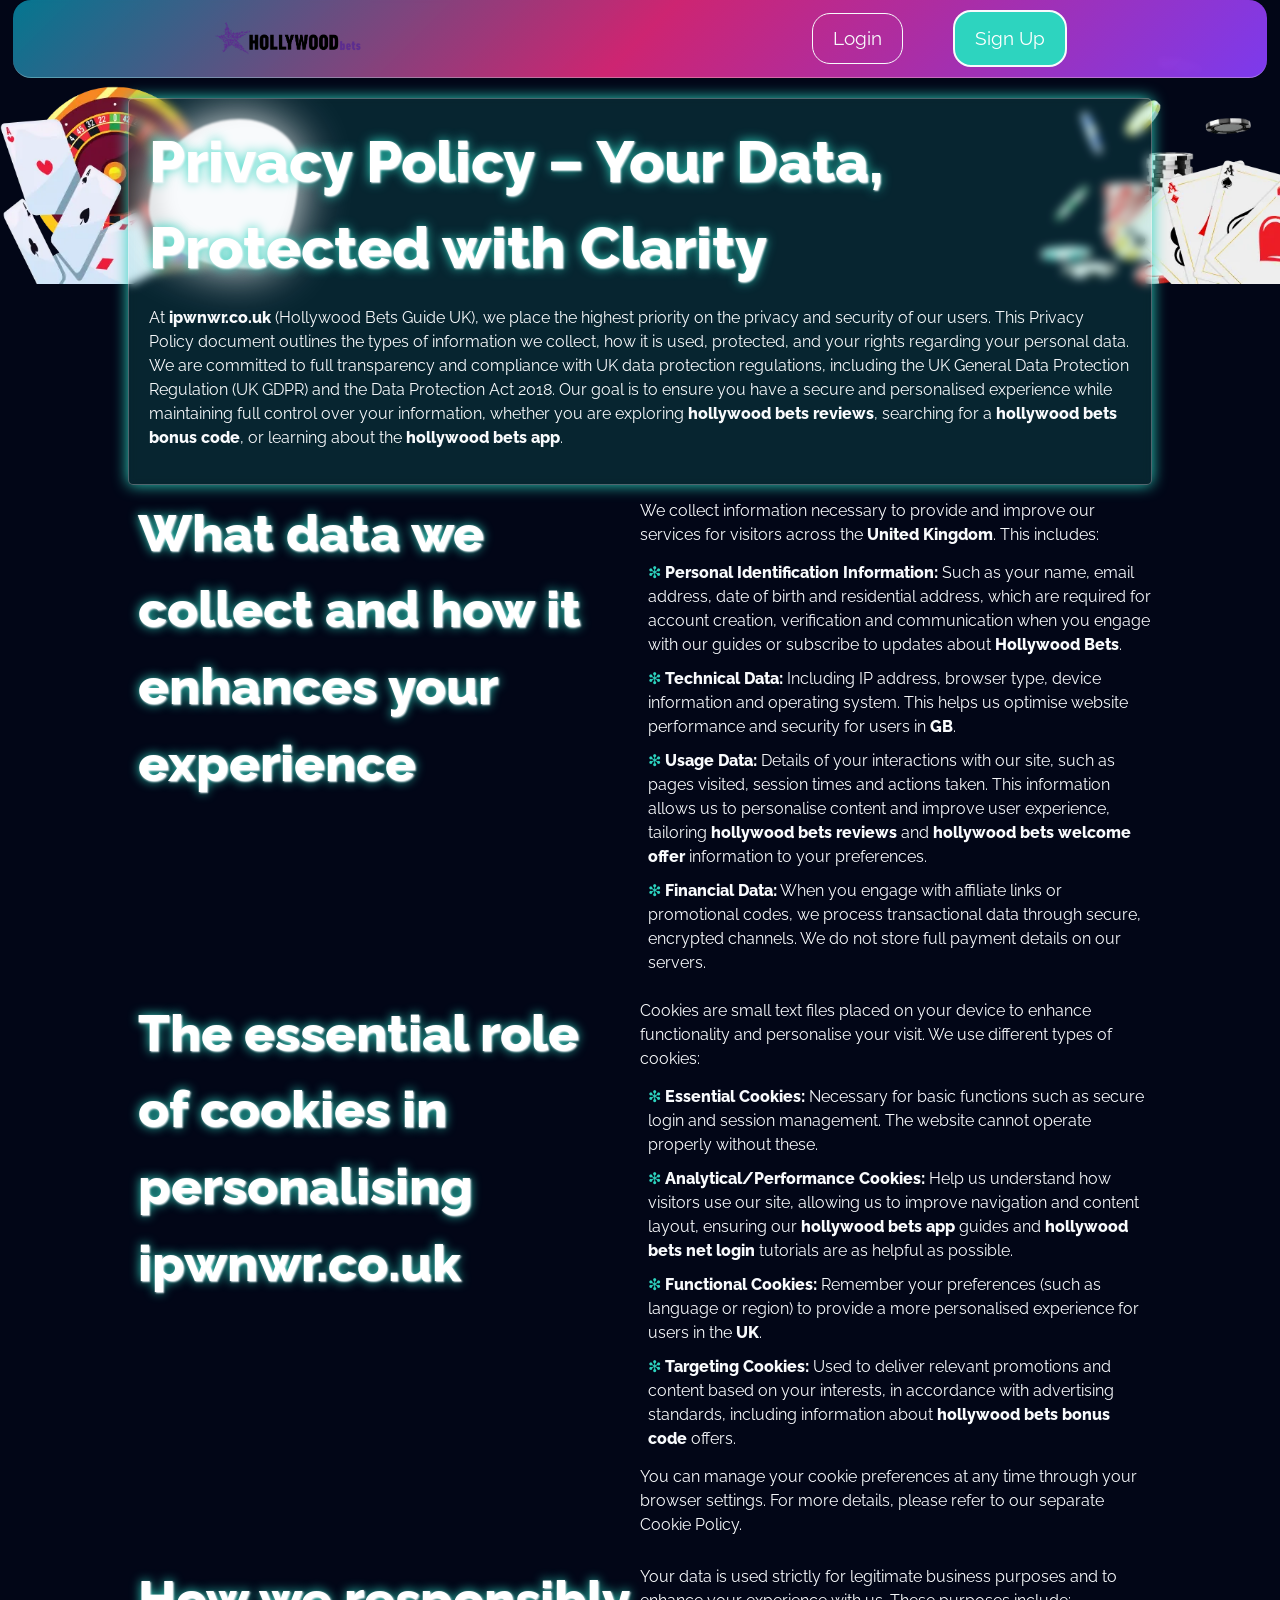
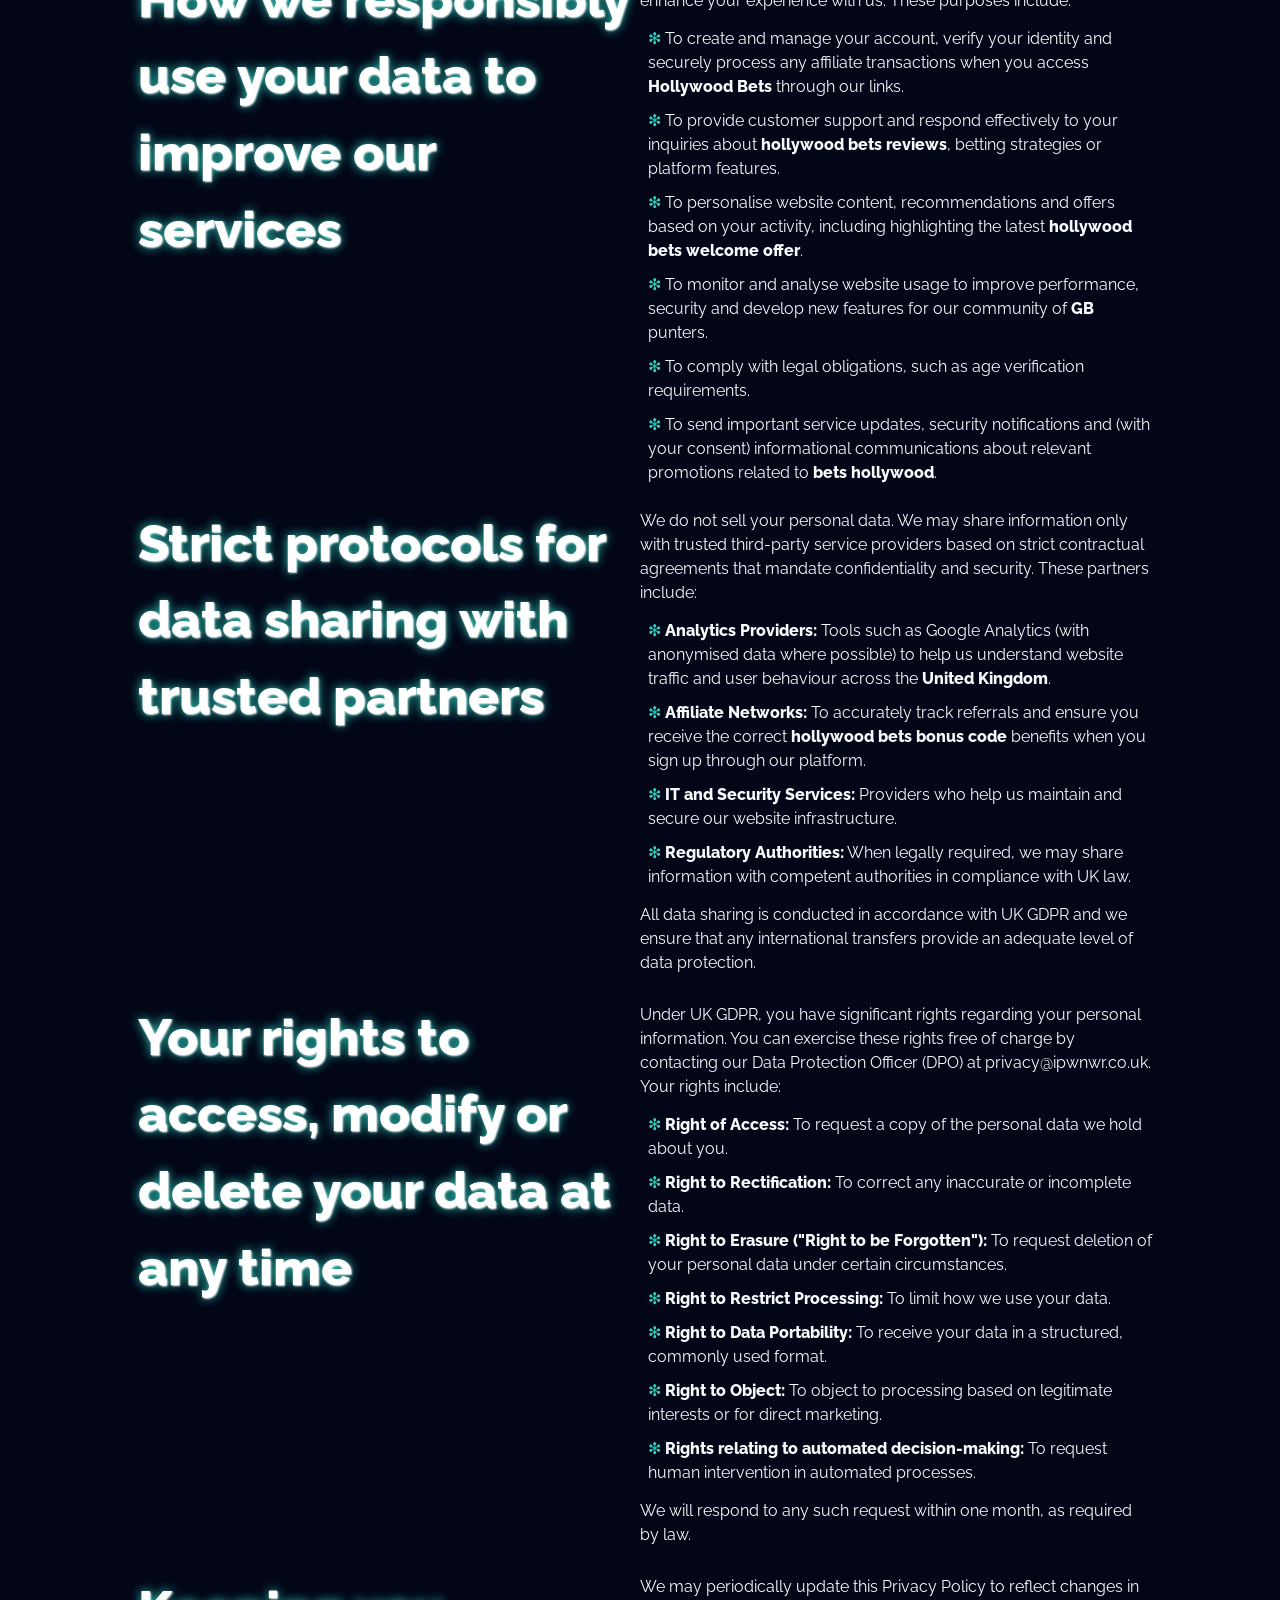
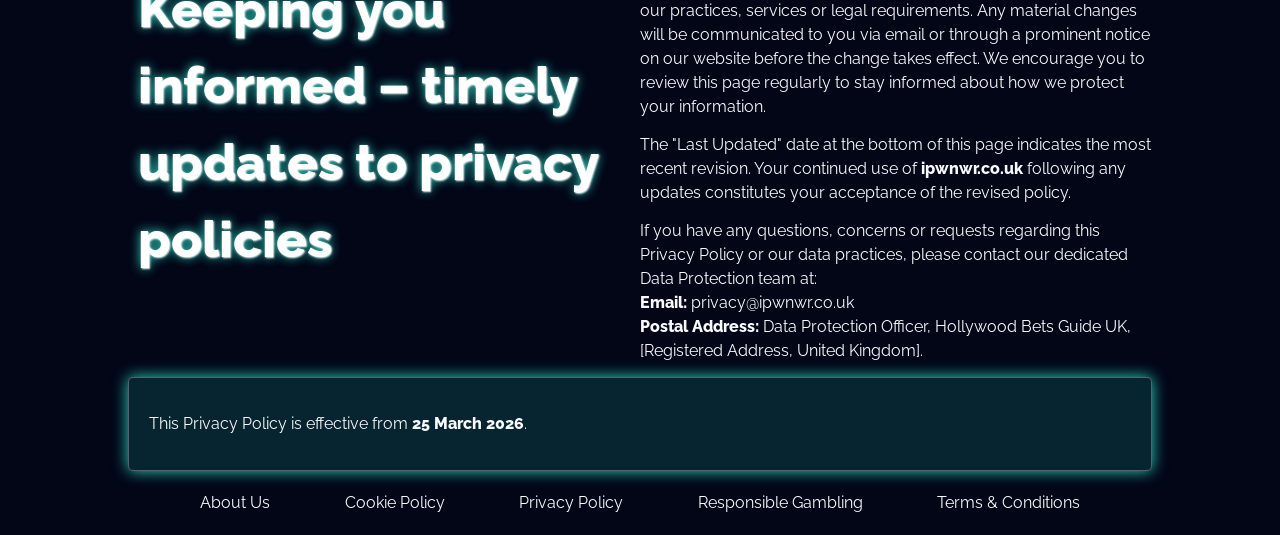
<file: privacy-policy/index.html>
<!DOCTYPE html>
<html lang="en">

<head>
    <meta charset="UTF-8" />
    <meta name="viewport" content="width=device-width, initial-scale=1.0" />
    <link rel="stylesheet" href="/style.css" />
    <link rel="shortcut icon" href="/favicon.ico" />

    <title>Privacy Policy – Our Commitment to Data Transparency</title>
    <meta name="description"
        content="ipwnwr.co.uk guarantees complete transparency in data handling. Learn how we collect, protect and use your information securely for a personalised experience." />

    <link rel="canonical" href="https://ipwnwr.co.uk/privacy-policy/">

    <link rel="apple-touch-icon" sizes="180x180" href="/favicon.ico" />
    <meta name="apple-mobile-web-app-title" content="Hollywood Bets Guide UK" />

    <meta name="twitter:card" content="summary_large_image" />
    <meta name="twitter:title" content="Privacy Policy – Our Commitment to Data Transparency" />
    <meta name="twitter:description"
        content="ipwnwr.co.uk guarantees complete transparency in data handling. Learn how we collect, protect and use your information securely for a personalised experience." />
    <meta name="twitter:image" content="https://ipwnwr.co.uk/img/1.webp" />

    <meta property="og:title" content="Privacy Policy – Our Commitment to Data Transparency" />
    <meta property="og:description"
        content="ipwnwr.co.uk guarantees complete transparency in data handling. Learn how we collect, protect and use your information securely for a personalised experience." />
    <meta property="og:type" content="website" />
    <meta property="og:url" content="https://ipwnwr.co.uk/privacy-policy/" />
    <meta property="og:image" content="https://ipwnwr.co.uk/img/1.webp" />
    <meta property="og:locale" content="en_GB" />

    <script type="application/ld+json">
        {
            "@context": "https://schema.org",
            "@type": "WebPage",
            "url": "https://ipwnwr.co.uk/privacy-policy/",
            "name": "Privacy Policy of ipwnwr.co.uk",
            "description": "Detailed privacy policy outlining data collection, usage, protection and user rights for visitors to ipwnwr.co.uk, the Hollywood Bets Guide UK.",
            "publisher": {
                "@type": "Organization",
                "name": "Hollywood Bets Guide UK",
                "logo": {
                    "@type": "ImageObject",
                    "url": "https://ipwnwr.co.uk/img/logo.webp"
                }
            }
        }
    </script>
</head>

<body>
    <header>
        <div class="logo">
            <a href="/"><img src="/img/logo.webp" alt="Hollywood Bets Guide UK logo" width="120" height="80" /></a>
        </div>
        <div class="header-btn">
            <a href="/play/" rel="nofollow" class="white-btn">Login</a>
            <a href="/play/" rel="nofollow" class="green-btn">Sign Up</a>
        </div>
    </header>

    <main>
        <div class="wraper">
            <div class="promo">
                <h1>
                    Privacy Policy – Your Data, Protected with Clarity
                </h1>

                <p class="txt">
                    At <strong>ipwnwr.co.uk</strong> (Hollywood Bets Guide UK), we place the highest priority on the
                    privacy and security of our users. This Privacy Policy document outlines the types of information we
                    collect, how it is used, protected, and your rights regarding your personal data. We are committed
                    to
                    full transparency and compliance with UK data protection regulations, including the UK General Data
                    Protection Regulation (UK GDPR) and the Data Protection Act 2018. Our goal is to ensure you have a
                    secure and personalised experience while maintaining full control over your information, whether you
                    are exploring <strong>hollywood bets reviews</strong>, searching for a <strong>hollywood bets bonus
                        code</strong>, or learning about the <strong>hollywood bets app</strong>.
                </p>
                <div class="blob"></div>
            </div>

            <div class="flex">
                <div class="flex-content">
                    <h2>What data we collect and how it enhances your experience</h2>
                </div>
                <div class="flex-content">
                    <p class="txt">
                        We collect information necessary to provide and improve our services for visitors across the
                        <strong>United Kingdom</strong>. This includes:
                    </p>
                    <ul>
                        <li><strong>Personal Identification Information:</strong> Such as your name, email address,
                            date of birth and residential address, which are required for account creation, verification
                            and communication when you engage with our guides or subscribe to updates about
                            <strong>Hollywood Bets</strong>.
                        </li>
                        <li><strong>Technical Data:</strong> Including IP address, browser type, device information and
                            operating system. This helps us optimise website performance and security for users in
                            <strong>GB</strong>.
                        </li>
                        <li><strong>Usage Data:</strong> Details of your interactions with our site, such as pages
                            visited, session times and actions taken. This information allows us to personalise content
                            and improve user experience, tailoring <strong>hollywood bets reviews</strong> and
                            <strong>hollywood bets welcome offer</strong> information to your preferences.
                        </li>
                        <li><strong>Financial Data:</strong> When you engage with affiliate links or promotional codes,
                            we process transactional data through secure, encrypted channels. We do not store full
                            payment details on our servers.</li>
                    </ul>
                </div>
            </div>

            <div class="flex">
                <div class="flex-content">
                    <h2>The essential role of cookies in personalising ipwnwr.co.uk</h2>
                </div>
                <div class="flex-content">
                    <p class="txt">
                        Cookies are small text files placed on your device to enhance functionality and personalise your
                        visit. We use different types of cookies:
                    </p>
                    <ul>
                        <li><strong>Essential Cookies:</strong> Necessary for basic functions such as secure login and
                            session management. The website cannot operate properly without these.</li>
                        <li><strong>Analytical/Performance Cookies:</strong> Help us understand how visitors use our
                            site, allowing us to improve navigation and content layout, ensuring our
                            <strong>hollywood bets app</strong> guides and <strong>hollywood bets net login</strong>
                            tutorials are as helpful as possible.
                        </li>
                        <li><strong>Functional Cookies:</strong> Remember your preferences (such as language or region)
                            to provide a more personalised experience for users in the <strong>UK</strong>.</li>
                        <li><strong>Targeting Cookies:</strong> Used to deliver relevant promotions and content based on
                            your interests, in accordance with advertising standards, including information about
                            <strong>hollywood bets bonus code</strong> offers.
                        </li>
                    </ul>
                    <p class="txt">
                        You can manage your cookie preferences at any time through your browser settings. For more
                        details, please refer to our separate <a href="/cookie-policy/">Cookie Policy</a>.
                    </p>
                </div>
            </div>

            <div class="flex">
                <div class="flex-content">
                    <h2>How we responsibly use your data to improve our services</h2>
                </div>
                <div class="flex-content">
                    <p class="txt">
                        Your data is used strictly for legitimate business purposes and to enhance your experience with
                        us. These purposes include:
                    </p>
                    <ul>
                        <li>To create and manage your account, verify your identity and securely process any affiliate
                            transactions when you access <strong>Hollywood Bets</strong> through our links.</li>
                        <li>To provide customer support and respond effectively to your inquiries about
                            <strong>hollywood bets reviews</strong>, betting strategies or platform features.
                        </li>
                        <li>To personalise website content, recommendations and offers based on your activity,
                            including highlighting the latest <strong>hollywood bets welcome offer</strong>.</li>
                        <li>To monitor and analyse website usage to improve performance, security and develop new
                            features for our community of <strong>GB</strong> punters.</li>
                        <li>To comply with legal obligations, such as age verification requirements.</li>
                        <li>To send important service updates, security notifications and (with your consent)
                            informational communications about relevant promotions related to <strong>bets
                                hollywood</strong>.</li>
                    </ul>
                </div>
            </div>

            <div class="flex">
                <div class="flex-content">
                    <h2>Strict protocols for data sharing with trusted partners</h2>
                </div>
                <div class="flex-content">
                    <p class="txt">
                        We do not sell your personal data. We may share information only with trusted third-party
                        service
                        providers based on strict contractual agreements that mandate confidentiality and security.
                        These partners include:
                    </p>
                    <ul>
                        <li><strong>Analytics Providers:</strong> Tools such as Google Analytics (with anonymised data
                            where possible) to help us understand website traffic and user behaviour across the
                            <strong>United Kingdom</strong>.
                        </li>
                        <li><strong>Affiliate Networks:</strong> To accurately track referrals and ensure you receive
                            the correct <strong>hollywood bets bonus code</strong> benefits when you sign up through our
                            platform.</li>
                        <li><strong>IT and Security Services:</strong> Providers who help us maintain and secure our
                            website infrastructure.</li>
                        <li><strong>Regulatory Authorities:</strong> When legally required, we may share information
                            with competent authorities in compliance with UK law.</li>
                    </ul>
                    <p class="txt">
                        All data sharing is conducted in accordance with UK GDPR and we ensure that any international
                        transfers provide an adequate level of data protection.
                    </p>
                </div>
            </div>

            <div class="flex">
                <div class="flex-content">
                    <h2>Your rights to access, modify or delete your data at any time</h2>
                </div>
                <div class="flex-content">
                    <p class="txt">
                        Under UK GDPR, you have significant rights regarding your personal information. You can exercise
                        these rights free of charge by contacting our Data Protection Officer (DPO) at
                        <a href="mailto:privacy@ipwnwr.co.uk">privacy@ipwnwr.co.uk</a>. Your rights include:
                    </p>
                    <ul>
                        <li><strong>Right of Access:</strong> To request a copy of the personal data we hold about you.
                        </li>
                        <li><strong>Right to Rectification:</strong> To correct any inaccurate or incomplete data.</li>
                        <li><strong>Right to Erasure ("Right to be Forgotten"):</strong> To request deletion of your
                            personal data under certain circumstances.</li>
                        <li><strong>Right to Restrict Processing:</strong> To limit how we use your data.</li>
                        <li><strong>Right to Data Portability:</strong> To receive your data in a structured, commonly
                            used format.</li>
                        <li><strong>Right to Object:</strong> To object to processing based on legitimate interests or
                            for direct marketing.</li>
                        <li><strong>Rights relating to automated decision-making:</strong> To request human intervention
                            in automated processes.</li>
                    </ul>
                    <p class="txt">
                        We will respond to any such request within one month, as required by law.
                    </p>
                </div>
            </div>

            <div class="flex">
                <div class="flex-content">
                    <h2>Keeping you informed – timely updates to privacy policies</h2>
                </div>
                <div class="flex-content">
                    <p class="txt">
                        We may periodically update this Privacy Policy to reflect changes in our practices, services or
                        legal requirements. Any material changes will be communicated to you via email or through a
                        prominent notice on our website before the change takes effect. We encourage you to review this
                        page regularly to stay informed about how we protect your information.
                    </p>
                    <p class="txt">
                        The "Last Updated" date at the bottom of this page indicates the most recent revision. Your
                        continued use of <strong>ipwnwr.co.uk</strong> following any updates constitutes your acceptance
                        of the revised policy.
                    </p>
                    <p class="txt">
                        If you have any questions, concerns or requests regarding this Privacy Policy or our data
                        practices, please contact our dedicated Data Protection team at:<br>
                        <strong>Email:</strong> <a href="mailto:privacy@ipwnwr.co.uk">privacy@ipwnwr.co.uk</a><br>
                        <strong>Postal Address:</strong> Data Protection Officer, Hollywood Bets Guide UK,
                        [Registered Address, United Kingdom].
                    </p>
                </div>
            </div>

            <div class="promo">
                <p class="txt">
                    This Privacy Policy is effective from <strong>25 March 2026</strong>.
                </p>
            </div>
        </div>
    </main>

    <footer>
        <div class="flex">
            <a href="/about-us/">About Us</a>
            <a href="/cookie-policy/">Cookie Policy</a>
            <a href="/privacy-policy/">Privacy Policy</a>
            <a href="/responsible-gambling/">Responsible Gambling</a>
            <a href="/terms-and-conditions/">Terms & Conditions</a>
        </div>
    </footer>
</body>

</html>
</file>
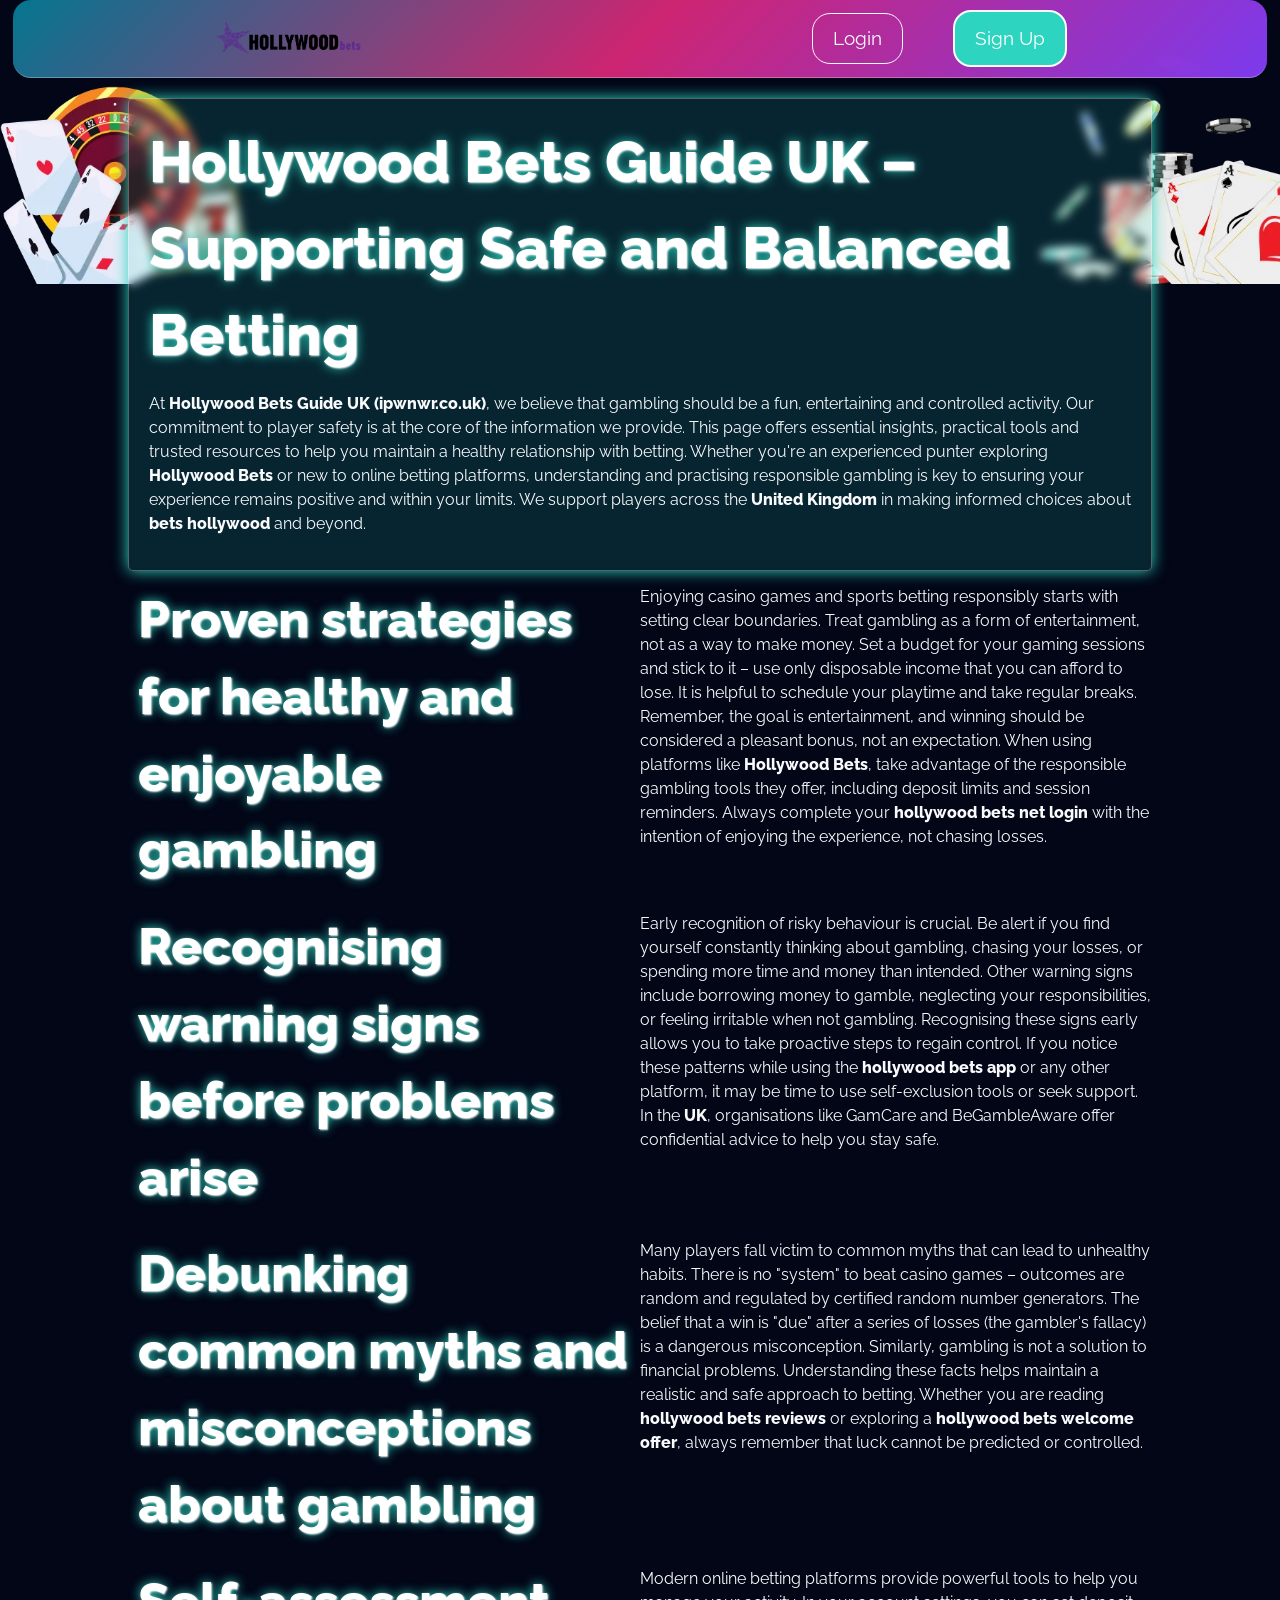
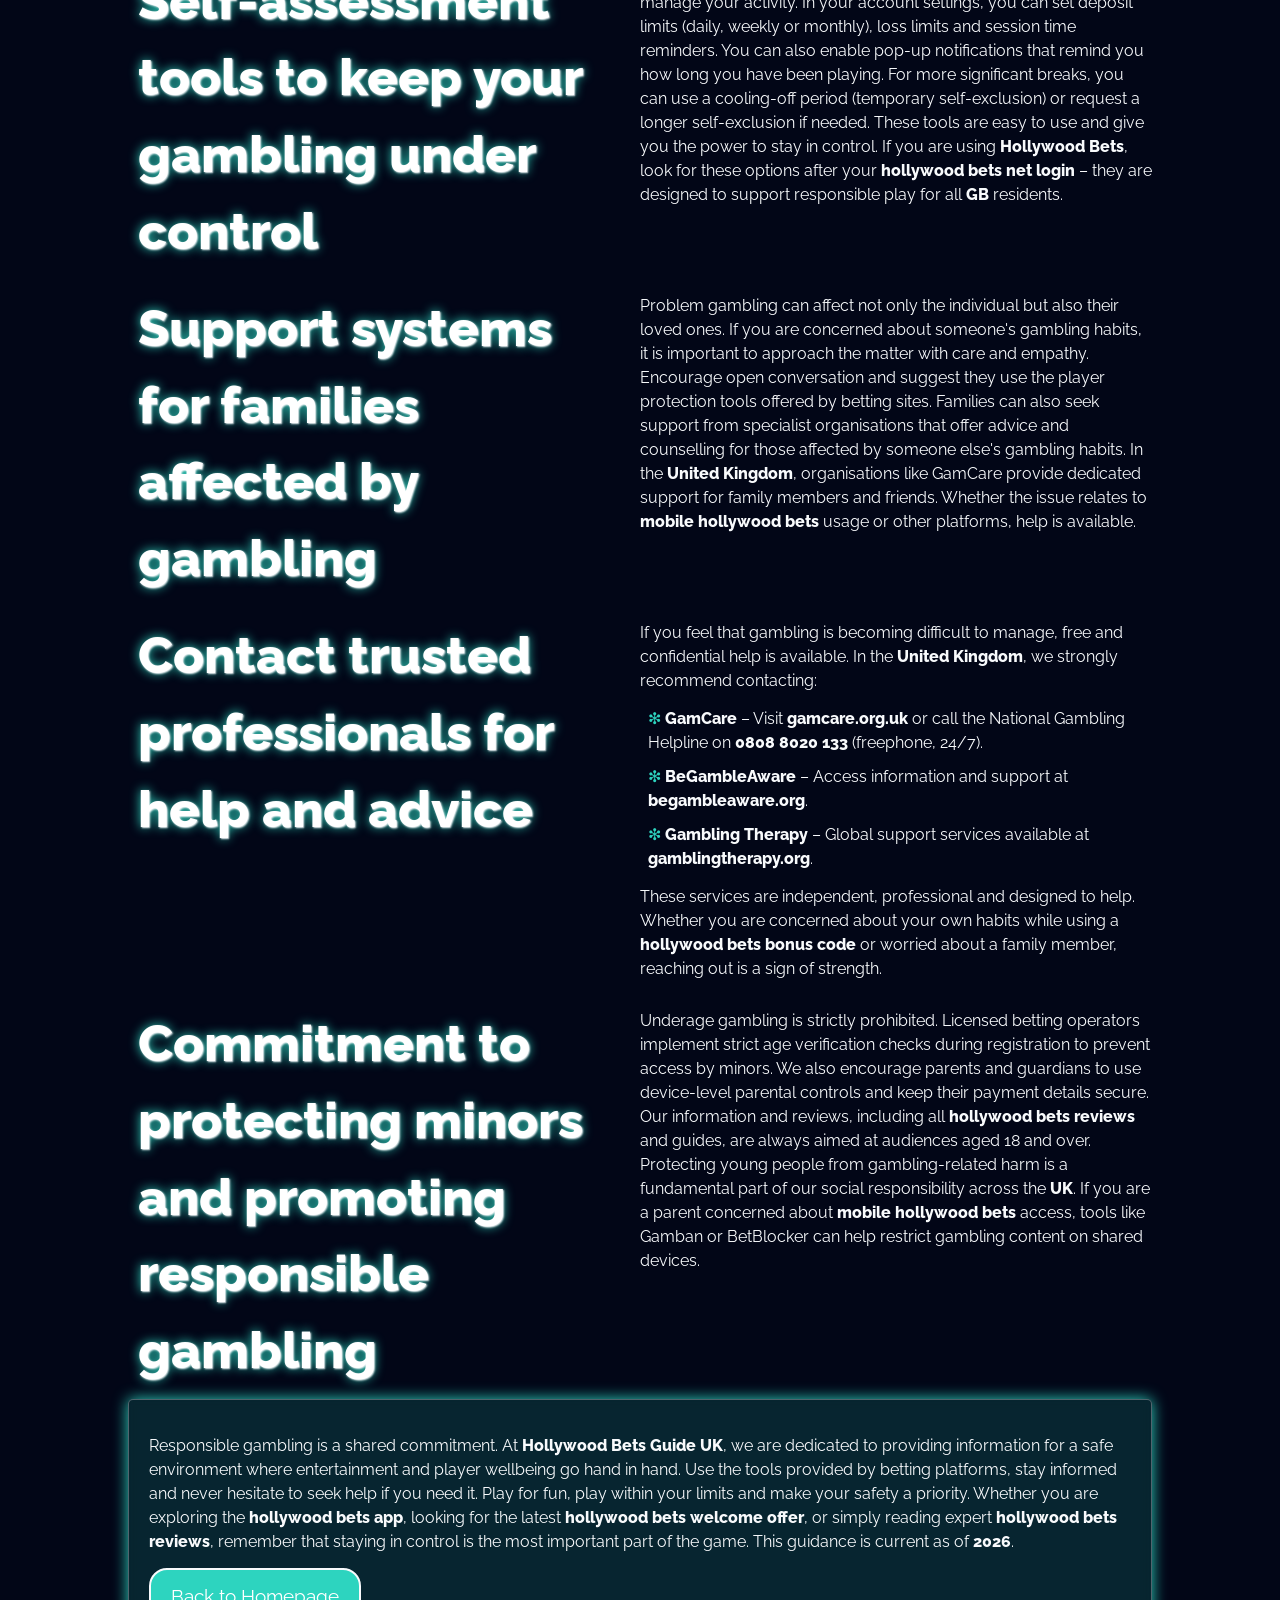
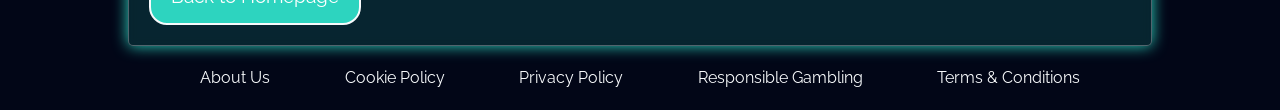
<file: responsible-gambling/index.html>
<!DOCTYPE html>
<html lang="en">

<head>
    <meta charset="UTF-8" />
    <meta name="viewport" content="width=device-width, initial-scale=1.0" />
    <link rel="stylesheet" href="/style.css" />
    <link rel="shortcut icon" href="/favicon.ico" />

    <title>Responsible Gambling – Play Safely, Stay in Control</title>
    <meta name="description"
        content="Hollywood Bets Guide UK helps you play wisely and stay in control. Learn to recognise risky behaviours, use self-control tools and find professional help for safe betting." />

    <link rel="canonical" href="https://ipwnwr.co.uk/responsible-gambling/" />

    <link rel="apple-touch-icon" sizes="180x180" href="/favicon.ico" />
    <meta name="apple-mobile-web-app-title" content="Hollywood Bets Guide UK" />

    <meta name="twitter:card" content="summary_large_image" />
    <meta name="twitter:title" content="Responsible Gambling – Play Safely, Stay in Control" />
    <meta name="twitter:description"
        content="Hollywood Bets Guide UK helps you play wisely and stay in control. Learn to recognise risky behaviours, use self-control tools and find professional help for safe betting." />

    <meta property="og:title" content="Responsible Gambling – Play Safely, Stay in Control" />
    <meta property="og:description"
        content="Hollywood Bets Guide UK helps you play wisely and stay in control. Learn to recognise risky behaviours, use self-control tools and find professional help for safe betting." />
    <meta property="og:type" content="website" />
    <meta property="og:url" content="https://ipwnwr.co.uk/responsible-gambling/" />
    <meta property="og:locale" content="en_GB" />

    <script type="application/ld+json">
        {
            "@context": "https://schema.org",
            "@type": "WebPage",
            "url": "https://ipwnwr.co.uk/responsible-gambling/",
            "name": "Responsible Gambling – Play Safely, Stay in Control",
            "description": "Hollywood Bets Guide UK helps you play wisely and stay in control. Learn to recognise risky behaviours, use self-control tools and find professional help for safe betting.",
            "publisher": {
                "@type": "Organization",
                "name": "Hollywood Bets Guide UK"
            }
        }
    </script>
</head>

<body>
    <header>
        <div class="logo">
            <a href="/"><img src="/img/logo.webp" alt="Hollywood Bets Guide UK logo" width="120" height="80" /></a>
        </div>
        <div class="header-btn">
            <a href="/play/" rel="nofollow" class="white-btn">Login</a>
            <a href="/play/" rel="nofollow" class="green-btn">Sign Up</a>
        </div>
    </header>

    <main>
        <div class="wraper">
            <div class="promo">
                <h1>Hollywood Bets Guide UK – Supporting Safe and Balanced Betting</h1>
                <p class="txt">
                    At <strong>Hollywood Bets Guide UK (ipwnwr.co.uk)</strong>, we believe that gambling should be a
                    fun,
                    entertaining and controlled activity. Our commitment to player safety is at the core of the
                    information we provide. This page offers essential insights, practical tools and trusted resources
                    to help you maintain a healthy relationship with betting. Whether you're an experienced punter
                    exploring <strong>Hollywood Bets</strong> or new to online betting platforms, understanding and
                    practising responsible gambling is key to ensuring your experience remains positive and within your
                    limits. We support players across the <strong>United Kingdom</strong> in making informed choices
                    about <strong>bets hollywood</strong> and beyond.
                </p>
            </div>

            <div class="flex">
                <div class="flex-content">
                    <h2>Proven strategies for healthy and enjoyable gambling</h2>
                </div>
                <div class="flex-content">
                    <p class="txt">
                        Enjoying casino games and sports betting responsibly starts with setting clear boundaries.
                        Treat gambling as a form of entertainment, not as a way to make money. Set a budget for your
                        gaming sessions and stick to it – use only disposable income that you can afford to lose.
                        It is helpful to schedule your playtime and take regular breaks. Remember, the goal is
                        entertainment, and winning should be considered a pleasant bonus, not an expectation.
                        When using platforms like <strong>Hollywood Bets</strong>, take advantage of the responsible
                        gambling tools they offer, including deposit limits and session reminders. Always complete
                        your <strong>hollywood bets net login</strong> with the intention of enjoying the experience,
                        not chasing losses.
                    </p>
                </div>
            </div>

            <div class="flex">
                <div class="flex-content">
                    <h2>Recognising warning signs before problems arise</h2>
                </div>
                <div class="flex-content">
                    <p class="txt">
                        Early recognition of risky behaviour is crucial. Be alert if you find yourself constantly
                        thinking about gambling, chasing your losses, or spending more time and money than intended.
                        Other warning signs include borrowing money to gamble, neglecting your responsibilities,
                        or feeling irritable when not gambling. Recognising these signs early allows you to take
                        proactive steps to regain control. If you notice these patterns while using the
                        <strong>hollywood bets app</strong> or any other platform, it may be time to use self-exclusion
                        tools or seek support. In the <strong>UK</strong>, organisations like GamCare and BeGambleAware
                        offer confidential advice to help you stay safe.
                    </p>
                </div>
            </div>

            <div class="flex">
                <div class="flex-content">
                    <h2>Debunking common myths and misconceptions about gambling</h2>
                </div>
                <div class="flex-content">
                    <p class="txt">
                        Many players fall victim to common myths that can lead to unhealthy habits. There is no
                        "system" to beat casino games – outcomes are random and regulated by certified random number
                        generators. The belief that a win is "due" after a series of losses (the gambler's fallacy)
                        is a dangerous misconception. Similarly, gambling is not a solution to financial problems.
                        Understanding these facts helps maintain a realistic and safe approach to betting.
                        Whether you are reading <strong>hollywood bets reviews</strong> or exploring a
                        <strong>hollywood bets welcome offer</strong>, always remember that luck cannot be predicted
                        or controlled.
                    </p>
                </div>
            </div>

            <div class="flex">
                <div class="flex-content">
                    <h2>Self-assessment tools to keep your gambling under control</h2>
                </div>
                <div class="flex-content">
                    <p class="txt">
                        Modern online betting platforms provide powerful tools to help you manage your activity.
                        In your account settings, you can set deposit limits (daily, weekly or monthly), loss limits
                        and session time reminders. You can also enable pop-up notifications that remind you how long
                        you have been playing. For more significant breaks, you can use a cooling-off period
                        (temporary self-exclusion) or request a longer self-exclusion if needed. These tools are easy
                        to use and give you the power to stay in control. If you are using <strong>Hollywood
                            Bets</strong>,
                        look for these options after your <strong>hollywood bets net login</strong> – they are designed
                        to support responsible play for all <strong>GB</strong> residents.
                    </p>
                </div>
            </div>

            <div class="flex">
                <div class="flex-content">
                    <h2>Support systems for families affected by gambling</h2>
                </div>
                <div class="flex-content">
                    <p class="txt">
                        Problem gambling can affect not only the individual but also their loved ones.
                        If you are concerned about someone's gambling habits, it is important to approach the matter
                        with care and empathy. Encourage open conversation and suggest they use the player protection
                        tools offered by betting sites. Families can also seek support from specialist organisations
                        that offer advice and counselling for those affected by someone else's gambling habits.
                        In the <strong>United Kingdom</strong>, organisations like GamCare provide dedicated support
                        for family members and friends. Whether the issue relates to <strong>mobile hollywood
                            bets</strong>
                        usage or other platforms, help is available.
                    </p>
                </div>
            </div>

            <div class="flex">
                <div class="flex-content">
                    <h2>Contact trusted professionals for help and advice</h2>
                </div>
                <div class="flex-content">
                    <p class="txt">
                        If you feel that gambling is becoming difficult to manage, free and confidential help is
                        available. In the <strong>United Kingdom</strong>, we strongly recommend contacting:
                    </p>
                    <ul>
                        <li><strong>GamCare</strong> – Visit <strong>gamcare.org.uk</strong> or call the National
                            Gambling Helpline on <strong>0808 8020 133</strong> (freephone, 24/7).</li>
                        <li><strong>BeGambleAware</strong> – Access information and support at
                            <strong>begambleaware.org</strong>.
                        </li>
                        <li><strong>Gambling Therapy</strong> – Global support services available at
                            <strong>gamblingtherapy.org</strong>.
                        </li>
                    </ul>
                    <p class="txt">
                        These services are independent, professional and designed to help. Whether you are concerned
                        about your own habits while using a <strong>hollywood bets bonus code</strong> or worried about
                        a family member, reaching out is a sign of strength.
                    </p>
                </div>
            </div>

            <div class="flex">
                <div class="flex-content">
                    <h2>Commitment to protecting minors and promoting responsible gambling</h2>
                </div>
                <div class="flex-content">
                    <p class="txt">
                        Underage gambling is strictly prohibited. Licensed betting operators implement strict age
                        verification checks during registration to prevent access by minors. We also encourage parents
                        and guardians to use device-level parental controls and keep their payment details secure.
                        Our information and reviews, including all <strong>hollywood bets reviews</strong> and guides,
                        are always aimed at audiences aged 18 and over. Protecting young people from gambling-related
                        harm is a fundamental part of our social responsibility across the <strong>UK</strong>.
                        If you are a parent concerned about <strong>mobile hollywood bets</strong> access, tools like
                        Gamban or BetBlocker can help restrict gambling content on shared devices.
                    </p>
                </div>
            </div>

            <div class="promo">
                <p class="txt">
                    Responsible gambling is a shared commitment. At <strong>Hollywood Bets Guide UK</strong>, we are
                    dedicated to providing information for a safe environment where entertainment and player wellbeing
                    go hand in hand. Use the tools provided by betting platforms, stay informed and never hesitate to
                    seek help if you need it. Play for fun, play within your limits and make your safety a priority.
                    Whether you are exploring the <strong>hollywood bets app</strong>, looking for the latest
                    <strong>hollywood bets welcome offer</strong>, or simply reading expert
                    <strong>hollywood bets reviews</strong>, remember that staying in control is the most important
                    part of the game. This guidance is current as of <strong>2026</strong>.
                </p>
                <a href="/" class="green-btn">Back to Homepage</a>
            </div>
        </div>
    </main>

    <footer>
        <div class="flex">
            <a href="/about-us/">About Us</a>
            <a href="/cookie-policy/">Cookie Policy</a>
            <a href="/privacy-policy/">Privacy Policy</a>
            <a href="/responsible-gambling/">Responsible Gambling</a>
            <a href="/terms-and-conditions/">Terms & Conditions</a>
        </div>
    </footer>
</body>

</html>
</file>
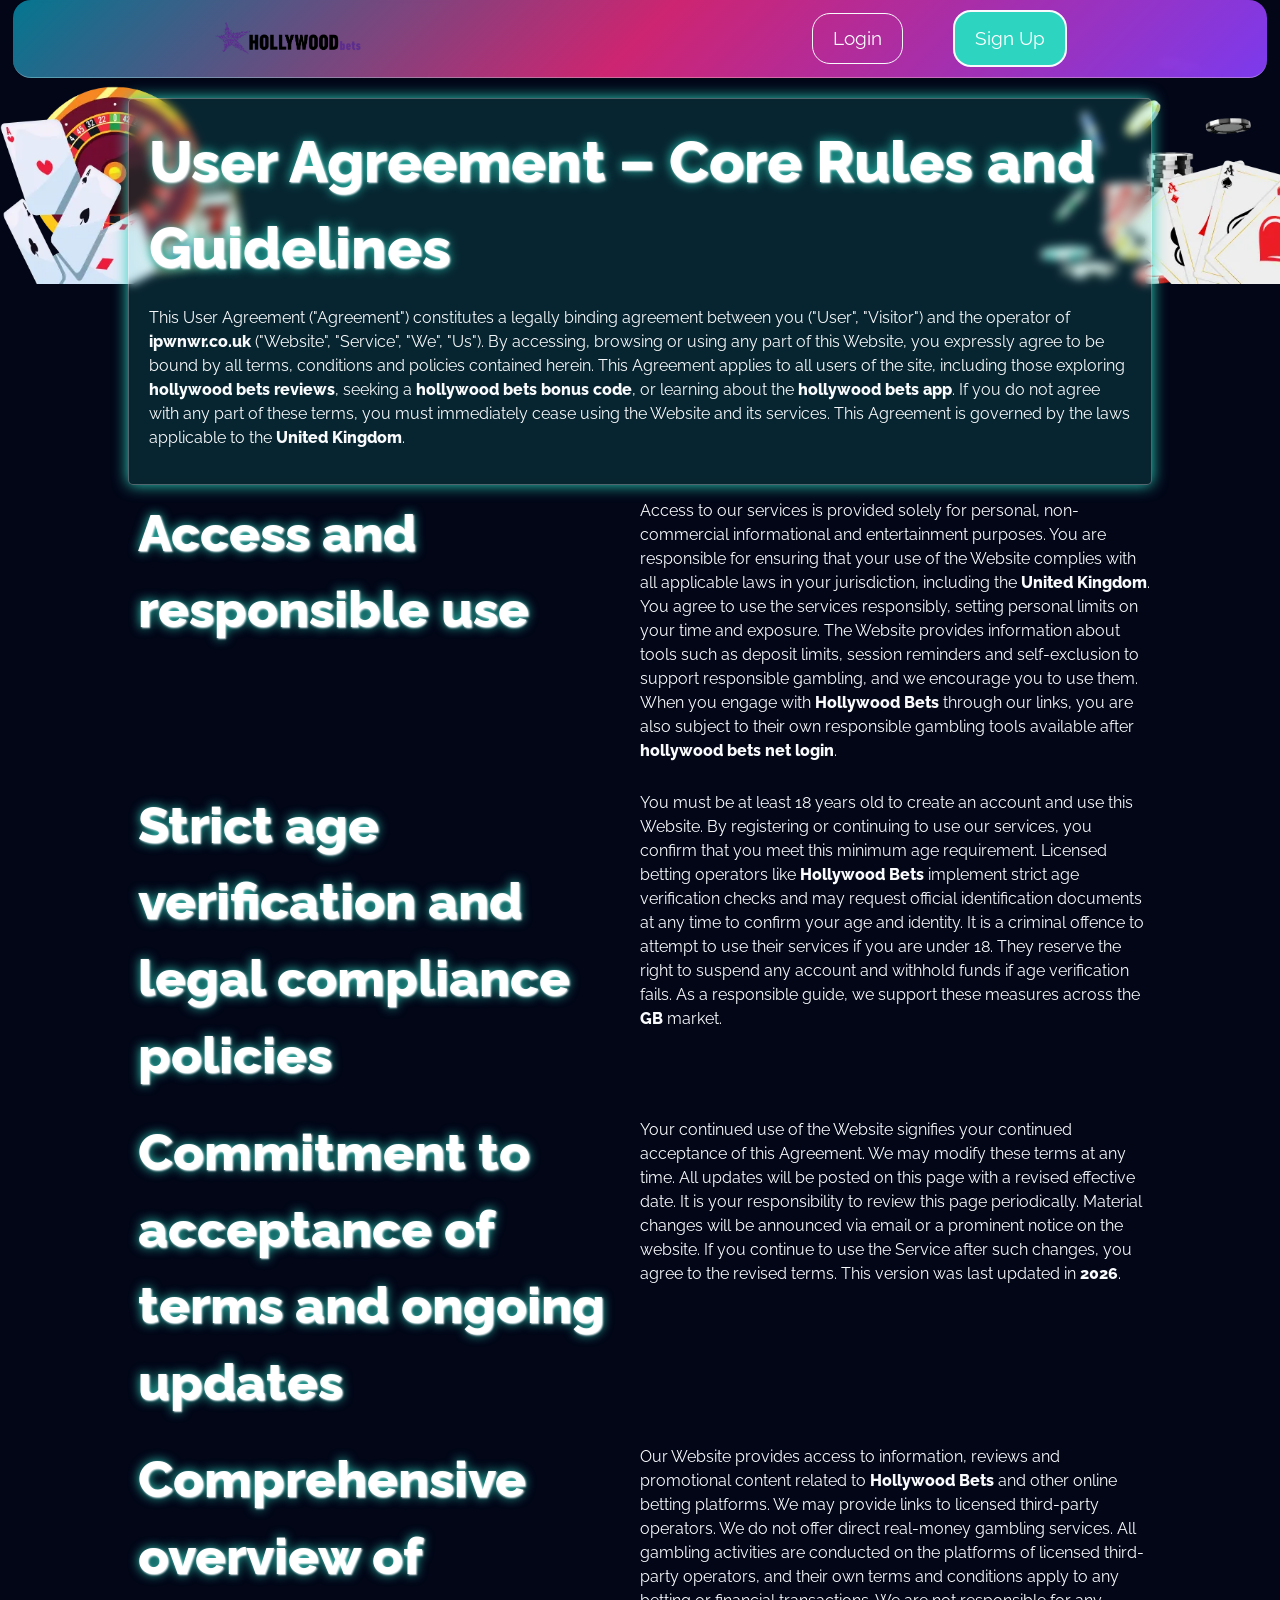
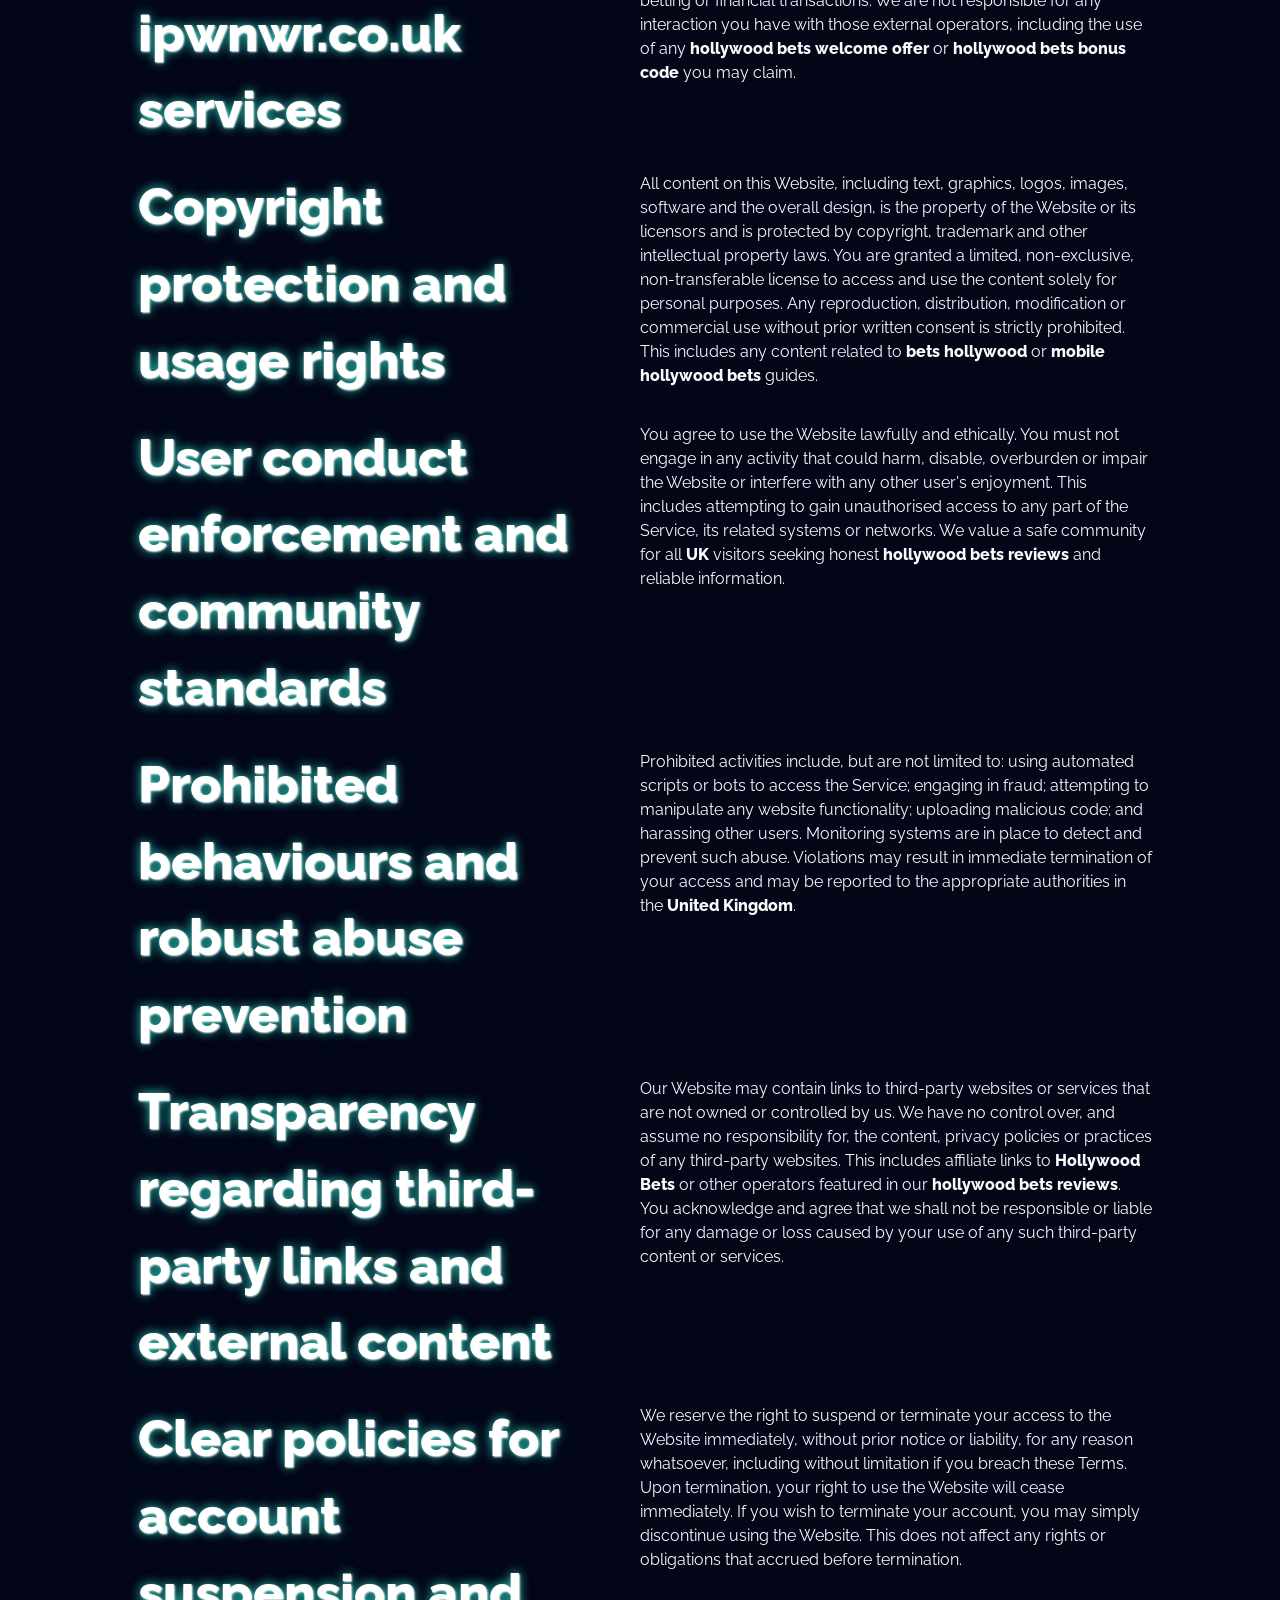
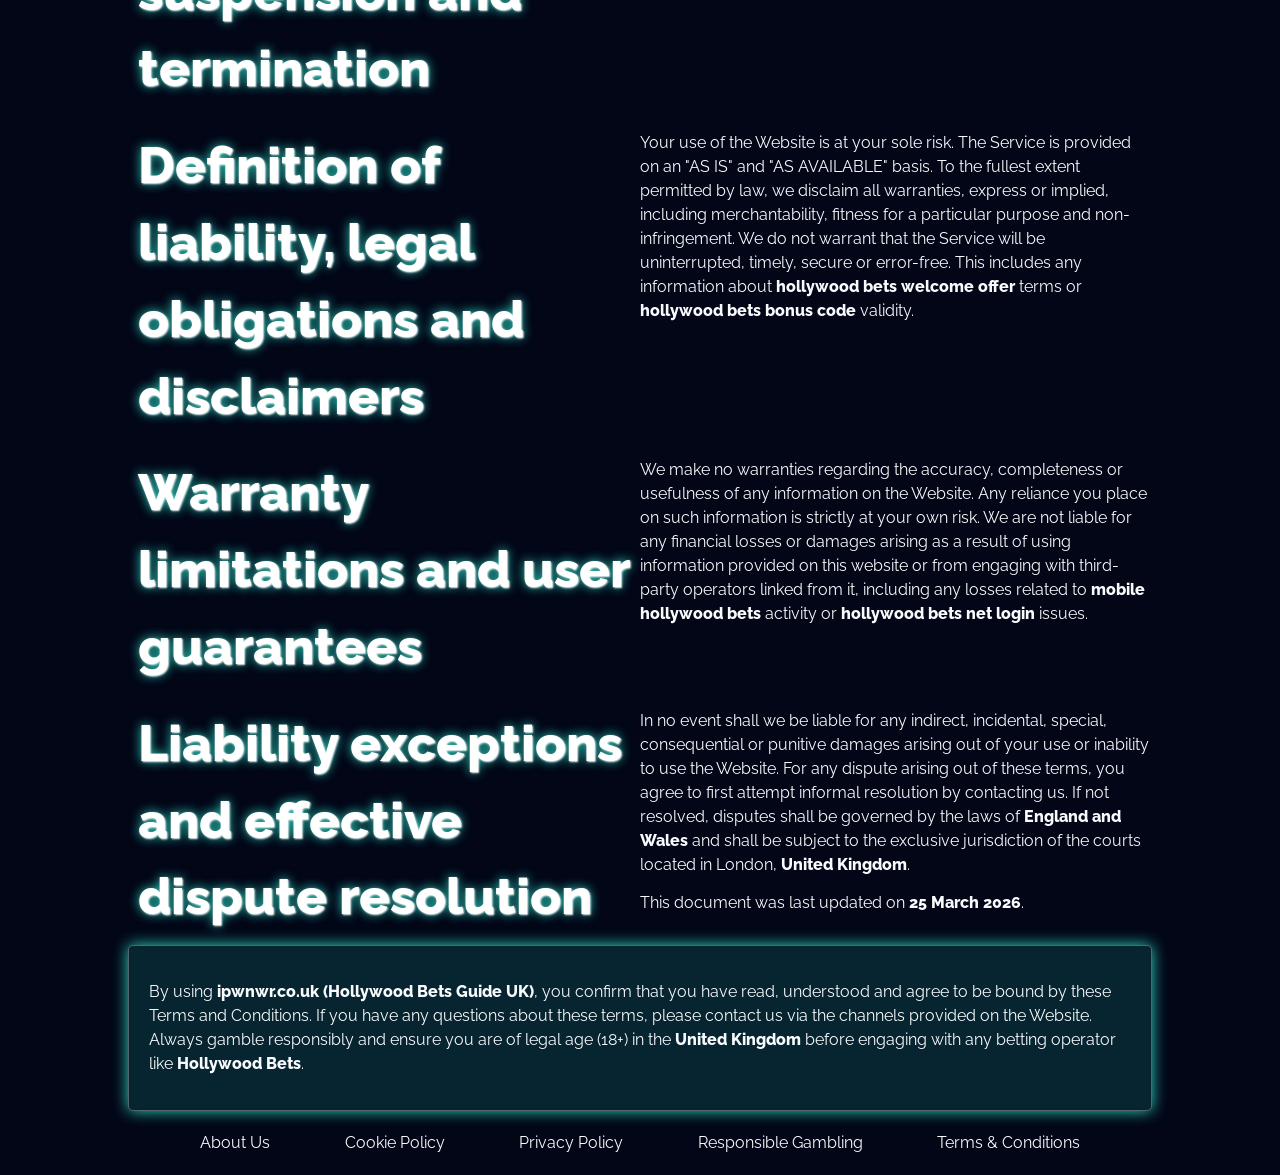
<file: terms-and-conditions/index.html>
<!DOCTYPE html>
<html lang="en">

<head>
    <meta charset="UTF-8" />
    <meta name="viewport" content="width=device-width, initial-scale=1.0" />
    <link rel="stylesheet" href="/style.css" />
    <link rel="shortcut icon" href="/favicon.ico" />

    <title>Terms of Use & Player Responsibilities</title>
    <meta name="description"
        content="By using ipwnwr.co.uk, you agree to clear terms designed to protect your rights and ensure a safe, transparent and fair informational experience." />

    <link rel="canonical" href="https://ipwnwr.co.uk/terms-and-conditions/" />

    <meta name="twitter:card" content="summary" />
    <meta name="twitter:title" content="Terms of Use & Player Responsibilities" />
    <meta name="twitter:description"
        content="By using ipwnwr.co.uk, you agree to clear terms designed to protect your rights and ensure a safe, transparent and fair informational experience." />

    <meta property="og:title" content="Terms of Use & Player Responsibilities" />
    <meta property="og:description"
        content="By using ipwnwr.co.uk, you agree to clear terms designed to protect your rights and ensure a safe, transparent and fair informational experience." />
    <meta property="og:type" content="website" />
    <meta property="og:url" content="https://ipwnwr.co.uk/terms-and-conditions/" />

    <script type="application/ld+json">
        {
            "@context": "https://schema.org",
            "@type": "WebPage",
            "name": "Terms and Conditions",
            "description": "Legal terms and conditions for using ipwnwr.co.uk, the Hollywood Bets Guide UK.",
            "url": "https://ipwnwr.co.uk/terms-and-conditions/"
        }
    </script>
</head>

<body>
    <header>
        <div class="logo">
            <a href="/"><img src="/img/logo.webp" alt="Hollywood Bets Guide UK logo" width="120" height="80" /></a>
        </div>
        <div class="header-btn">
            <a href="/play/" rel="nofollow" class="white-btn">Login</a>
            <a href="/play/" rel="nofollow" class="green-btn">Sign Up</a>
        </div>
    </header>

    <main>
        <div class="wraper">
            <div class="promo">
                <h1>
                    User Agreement – Core Rules and Guidelines
                </h1>
                <p class="txt">
                    This User Agreement ("Agreement") constitutes a legally binding agreement between you
                    ("User", "Visitor") and the operator of <strong>ipwnwr.co.uk</strong> ("Website", "Service", "We",
                    "Us").
                    By accessing, browsing or using any part of this Website, you expressly agree to be bound by all
                    terms, conditions and policies contained herein. This Agreement applies to all users of the site,
                    including those exploring <strong>hollywood bets reviews</strong>, seeking a <strong>hollywood bets
                        bonus code</strong>,
                    or learning about the <strong>hollywood bets app</strong>. If you do not agree with any part of
                    these terms,
                    you must immediately cease using the Website and its services. This Agreement is governed by the
                    laws
                    applicable to the <strong>United Kingdom</strong>.
                </p>
            </div>

            <div class="flex">
                <div class="flex-content">
                    <h2>Access and responsible use</h2>
                </div>
                <div class="flex-content">
                    <p class="txt">
                        Access to our services is provided solely for personal, non-commercial informational and
                        entertainment purposes. You are responsible for ensuring that your use of the Website complies
                        with all applicable laws in your jurisdiction, including the <strong>United Kingdom</strong>.
                        You agree to use the services responsibly, setting personal limits on your time and exposure.
                        The Website provides information about tools such as deposit limits, session reminders and
                        self-exclusion to support responsible gambling, and we encourage you to use them.
                        When you engage with <strong>Hollywood Bets</strong> through our links, you are also subject to
                        their own responsible gambling tools available after <strong>hollywood bets net login</strong>.
                    </p>
                </div>
            </div>

            <div class="flex">
                <div class="flex-content">
                    <h2>Strict age verification and legal compliance policies</h2>
                </div>
                <div class="flex-content">
                    <p class="txt">
                        You must be at least 18 years old to create an account and use this Website. By registering or
                        continuing to use our services, you confirm that you meet this minimum age requirement.
                        Licensed betting operators like <strong>Hollywood Bets</strong> implement strict age
                        verification
                        checks and may request official identification documents at any time to confirm your age and
                        identity. It is a criminal offence to attempt to use their services if you are under 18.
                        They reserve the right to suspend any account and withhold funds if age verification fails.
                        As a responsible guide, we support these measures across the <strong>GB</strong> market.
                    </p>
                </div>
            </div>

            <div class="flex">
                <div class="flex-content">
                    <h2>Commitment to acceptance of terms and ongoing updates</h2>
                </div>
                <div class="flex-content">
                    <p class="txt">
                        Your continued use of the Website signifies your continued acceptance of this Agreement.
                        We may modify these terms at any time. All updates will be posted on this page with a revised
                        effective date. It is your responsibility to review this page periodically. Material changes
                        will be announced via email or a prominent notice on the website. If you continue to use the
                        Service after such changes, you agree to the revised terms. This version was last updated in
                        <strong>2026</strong>.
                    </p>
                </div>
            </div>

            <div class="flex">
                <div class="flex-content">
                    <h2>Comprehensive overview of ipwnwr.co.uk services</h2>
                </div>
                <div class="flex-content">
                    <p class="txt">
                        Our Website provides access to information, reviews and promotional content related to
                        <strong>Hollywood Bets</strong> and other online betting platforms. We may provide links to
                        licensed third-party operators. We do not offer direct real-money gambling services.
                        All gambling activities are conducted on the platforms of licensed third-party operators,
                        and their own terms and conditions apply to any betting or financial transactions.
                        We are not responsible for any interaction you have with those external operators,
                        including the use of any <strong>hollywood bets welcome offer</strong> or
                        <strong>hollywood bets bonus code</strong> you may claim.
                    </p>
                </div>
            </div>

            <div class="flex">
                <div class="flex-content">
                    <h2>Copyright protection and usage rights</h2>
                </div>
                <div class="flex-content">
                    <p class="txt">
                        All content on this Website, including text, graphics, logos, images, software and the overall
                        design, is the property of the Website or its licensors and is protected by copyright,
                        trademark and other intellectual property laws. You are granted a limited, non-exclusive,
                        non-transferable license to access and use the content solely for personal purposes.
                        Any reproduction, distribution, modification or commercial use without prior written consent
                        is strictly prohibited. This includes any content related to <strong>bets hollywood</strong>
                        or <strong>mobile hollywood bets</strong> guides.
                    </p>
                </div>
            </div>

            <div class="flex">
                <div class="flex-content">
                    <h2>User conduct enforcement and community standards</h2>
                </div>
                <div class="flex-content">
                    <p class="txt">
                        You agree to use the Website lawfully and ethically. You must not engage in any activity that
                        could harm, disable, overburden or impair the Website or interfere with any other user's
                        enjoyment. This includes attempting to gain unauthorised access to any part of the Service,
                        its related systems or networks. We value a safe community for all <strong>UK</strong> visitors
                        seeking honest <strong>hollywood bets reviews</strong> and reliable information.
                    </p>
                </div>
            </div>

            <div class="flex">
                <div class="flex-content">
                    <h2>Prohibited behaviours and robust abuse prevention</h2>
                </div>
                <div class="flex-content">
                    <p class="txt">
                        Prohibited activities include, but are not limited to: using automated scripts or bots to access
                        the Service; engaging in fraud; attempting to manipulate any website functionality;
                        uploading malicious code; and harassing other users. Monitoring systems are in place to detect
                        and prevent such abuse. Violations may result in immediate termination of your access and may
                        be reported to the appropriate authorities in the <strong>United Kingdom</strong>.
                    </p>
                </div>
            </div>

            <div class="flex">
                <div class="flex-content">
                    <h2>Transparency regarding third-party links and external content</h2>
                </div>
                <div class="flex-content">
                    <p class="txt">
                        Our Website may contain links to third-party websites or services that are not owned or
                        controlled by us. We have no control over, and assume no responsibility for, the content,
                        privacy policies or practices of any third-party websites. This includes affiliate links to
                        <strong>Hollywood Bets</strong> or other operators featured in our
                        <strong>hollywood bets reviews</strong>. You acknowledge and agree that we shall not be
                        responsible or liable for any damage or loss caused by your use of any such third-party content
                        or services.
                    </p>
                </div>
            </div>

            <div class="flex">
                <div class="flex-content">
                    <h2>Clear policies for account suspension and termination</h2>
                </div>
                <div class="flex-content">
                    <p class="txt">
                        We reserve the right to suspend or terminate your access to the Website immediately, without
                        prior notice or liability, for any reason whatsoever, including without limitation if you breach
                        these Terms. Upon termination, your right to use the Website will cease immediately.
                        If you wish to terminate your account, you may simply discontinue using the Website.
                        This does not affect any rights or obligations that accrued before termination.
                    </p>
                </div>
            </div>

            <div class="flex">
                <div class="flex-content">
                    <h2>Definition of liability, legal obligations and disclaimers</h2>
                </div>
                <div class="flex-content">
                    <p class="txt">
                        Your use of the Website is at your sole risk. The Service is provided on an "AS IS" and
                        "AS AVAILABLE" basis. To the fullest extent permitted by law, we disclaim all warranties,
                        express or implied, including merchantability, fitness for a particular purpose and
                        non-infringement. We do not warrant that the Service will be uninterrupted, timely, secure or
                        error-free. This includes any information about <strong>hollywood bets welcome offer</strong>
                        terms or <strong>hollywood bets bonus code</strong> validity.
                    </p>
                </div>
            </div>

            <div class="flex">
                <div class="flex-content">
                    <h2>Warranty limitations and user guarantees</h2>
                </div>
                <div class="flex-content">
                    <p class="txt">
                        We make no warranties regarding the accuracy, completeness or usefulness of any information on
                        the Website. Any reliance you place on such information is strictly at your own risk.
                        We are not liable for any financial losses or damages arising as a result of using information
                        provided on this website or from engaging with third-party operators linked from it,
                        including any losses related to <strong>mobile hollywood bets</strong> activity or
                        <strong>hollywood bets net login</strong> issues.
                    </p>
                </div>
            </div>

            <div class="flex">
                <div class="flex-content">
                    <h2>Liability exceptions and effective dispute resolution</h2>
                </div>
                <div class="flex-content">
                    <p class="txt">
                        In no event shall we be liable for any indirect, incidental, special, consequential or punitive
                        damages arising out of your use or inability to use the Website. For any dispute arising out of
                        these terms, you agree to first attempt informal resolution by contacting us. If not resolved,
                        disputes shall be governed by the laws of <strong>England and Wales</strong> and shall be
                        subject
                        to the exclusive jurisdiction of the courts located in London, <strong>United Kingdom</strong>.
                    </p>
                    <p class="txt">
                        This document was last updated on <strong>25 March 2026</strong>.
                    </p>
                </div>
            </div>

            <div class="promo">
                <p class="txt">
                    By using <strong>ipwnwr.co.uk (Hollywood Bets Guide UK)</strong>, you confirm that you have read,
                    understood and agree to be bound by these Terms and Conditions. If you have any questions about
                    these terms, please contact us via the channels provided on the Website. Always gamble responsibly
                    and ensure you are of legal age (18+) in the <strong>United Kingdom</strong> before engaging with
                    any betting operator like <strong>Hollywood Bets</strong>.
                </p>
            </div>
        </div>
    </main>

    <footer>
        <div class="flex">
            <a href="/about-us/">About Us</a>
            <a href="/cookie-policy/">Cookie Policy</a>
            <a href="/privacy-policy/">Privacy Policy</a>
            <a href="/responsible-gambling/">Responsible Gambling</a>
            <a href="/terms-and-conditions/">Terms & Conditions</a>
        </div>
    </footer>
</body>

</html>
</file>
<file: style.css>
@font-face {
	font-family: 'Raleway';
	src: url('./font/Raleway-Regular.ttf') format('woff2');
	font-weight: 400;
	font-style: normal;
}

@font-face {
	font-family: 'Raleway';
	src: url('./font/Raleway-Medium.ttf') format('woff2');
	font-weight: 500;
	font-style: normal;
}

@font-face {
	font-family: 'Raleway';
	src: url('./font/Raleway-SemiBold.ttf') format('woff2');
	font-weight: 600;
	font-style: normal;
}

@font-face {
	font-family: 'Raleway';
	src: url('./font/Raleway-ExtraBold.ttf') format('woff2');
	font-weight: 800;
	font-style: normal;
}

:root {
	--background: #020617;
	--header: linear-gradient(-45deg, #7c3aed, #db2778ef, #06b5d4a4);
	--btn: #2dd4bf;
	--promo: rgba(45, 212, 191, 0.15);
	--table: rgba(15, 23, 42, 0.9);
	--white: #f8fafc;
	--black: #020617;
	--title: #ffffff;
}

* {
	margin: 0;
	padding: 0;
	box-sizing: border-box;
	scroll-behavior: smooth;
}

a {
	text-decoration: none;
	color: inherit;
	transition: all 0.4s ease-in-out;
}

img,
video {
	max-width: 100%;
	height: auto;
	display: block;
}

button {
	all: unset;
	cursor: pointer;
	box-sizing: border-box;
}

input,
textarea,
button,
select {
	font: inherit;
	border: none;
	outline: none;
}

body {
	font-family: 'Raleway', sans-serif;
	font-size: 1rem;
	line-height: 1.5;
	background-color: var(--background);
	color: var(--white);
	box-sizing: border-box;
	background-image: url(./img/layer.webp);
	background-repeat: no-repeat;
	background-size: 100% auto;
}

ol,
ul {
	list-style-position: inside;
	padding-left: 8px;
}

ul li {
	list-style: none;
}

ul li::before {
	content: '❇ ';
	color: var(--btn);
}

h1,
h2,
h3,
h4,
h5,
h6 {
	font-weight: 600;
	color: var(--title);
	text-shadow:
		1px 1px 2px var(--white),
		0 0 0.2em var(--btn);
}

h1 {
	font-size: 3.6rem;
	font-weight: 800;
}

header {
	padding: 10px 200px;
	display: flex;
	align-items: center;
	justify-content: space-between;
	background: var(--header);
	backdrop-filter: blur(2px);
	border-bottom: 1px solid rgba(255, 255, 255, 0.3);
	border-radius: 18px;
	max-width: 98vw;
	margin: 0 auto;
	margin-bottom: 20px;
	position: sticky;
	top: 0;
	overflow: hidden;
	z-index: 200;
}

header::after {
	content: '';
	position: absolute;
	top: 0;
	left: -150%;
	width: 50%;
	height: 100%;
	background: linear-gradient(to right, transparent, rgba(255, 255, 255, 0.2), transparent);
	transform: skewX(-25deg);
	animation: shine 6s infinite;
}

@keyframes shine {
	0% {
		left: -150%;
	}
	20% {
		left: 150%;
	}
	100% {
		left: 150%;
	}
}

header img {
	width: 150px;
	height: auto;
}

.logo {
	position: relative;
}

.header-btn {
	display: flex;
	align-items: center;
	justify-content: space-between;
}

.white-btn {
	padding: 10px 20px;
	font-size: 1.2rem;
	border: 1px solid var(--white);
	color: var(--white);
	border-radius: 18px;
	margin-right: 50px;
}

.green-btn {
	padding: 12px 20px;
	font-size: 1.2rem;
	background-color: var(--btn);
	color: var(--title);
	border: 2px solid var(--white);
	border-radius: 18px;
	text-align: center;
}

.white-btn:hover,
.green-btn:hover {
	background-color: var(--white);
	color: var(--black);
	box-shadow: 5px 3px 5px var(--table);
}

.wraper {
	max-width: 80%;
	margin: 0 auto;
}

.promo {
	position: relative;
	background-color: var(--promo);
	display: flex;
	flex-wrap: wrap;
	border: 1px solid rgba(255, 255, 255, 0.3);
	box-shadow: 0 0 15px var(--btn);
	backdrop-filter: blur(5px);
	border-radius: 5px;
	padding: 20px;
	overflow: hidden;
}

.blob {
	position: absolute;
	width: 150px;
	height: 150px;
	background: var(--white);
	box-shadow:
		0 0 50px var(--title),
		inset 10px -10px 20px rgba(0, 0, 0, 0.1);
	border-radius: 60% 40% 30% 70% / 60% 30% 70% 40%;
	animation: morph 8s ease-in-out infinite;

	filter: blur(1px);
	z-index: -1;
}

@keyframes morph {
	0% {
		border-radius: 60% 40% 30% 70% / 60% 30% 70% 40%;
	}
	25% {
		border-radius: 45% 55% 50% 50% / 55% 45% 55% 45%;
	}
	50% {
		border-radius: 30% 70% 70% 30% / 30% 30% 70% 70%;
	}
	75% {
		border-radius: 55% 45% 40% 60% / 45% 55% 45% 55%;
	}
	100% {
		border-radius: 60% 40% 30% 70% / 60% 30% 70% 40%;
	}
}

@keyframes float {
	0%,
	100% {
		transform: translate(0, 0) rotate(0deg);
	}
	33% {
		transform: translate(30px, -50px) rotate(5deg);
	}
	66% {
		transform: translate(-20px, 20px) rotate(-5deg);
	}
}

.txt,
blockquote {
	font-size: 1rem;
	margin: 14px 0;
}

.table-wrapper {
	overflow-x: auto;
	margin-top: 1.5rem;
	border-radius: var(--border-radius);
	width: 100%;
}

.table-wrapper table {
	width: 100%;
	min-width: 320px;
	font-size: 1rem;
	margin: 40px auto;
	border-collapse: separate;
	border-spacing: 0;
}

table thead th:first-child {
	border-top-left-radius: 12px;
	border-bottom-left-radius: 12px;
}

table thead th:last-child {
	border-top-right-radius: 12px;
	border-bottom-right-radius: 12px;
}

table thead th {
	background-color: var(--table);
	padding: 12px 16px;
	text-align: left;
}

tr td {
	text-align: start;
	padding: 8px 10px;
}
tr:nth-child(even) {
	background-color: var(--table);
	padding: 4px 10px;
}

table tbody tr td:first-child {
	border-top-left-radius: 12px;
	border-bottom-left-radius: 12px;
}

table tbody tr td:last-child {
	border-top-right-radius: 12px;
	border-bottom-right-radius: 12px;
}

.flex {
	display: flex;
	align-items: start;
	justify-content: space-between;
}

.flex-content {
	width: 50%;
}

h2 {
	font-size: 3.2rem;
	font-weight: 800;
	margin: 10px;
}

h3 {
	font-size: 3rem;
	font-weight: 600;
	margin: 10px;
}

ul li {
	margin: 10px 0;
}

.bonus-table {
	border-collapse: separate;
	border-spacing: 0 4px;
	width: 100%;
	font-family: sans-serif;
	color: var(--white);
	margin: 10px 0;
}

.bonus-table thead th {
	background-color: var(--table);
	padding: 12px 16px;
	text-align: left;
}

.bonus-table thead th:first-child {
	border-top-left-radius: 12px;
	border-bottom-left-radius: 12px;
}

.bonus-table thead th:last-child {
	border-top-right-radius: 12px;
	border-bottom-right-radius: 12px;
}

.bonus-table tbody td {
	padding: 12px 16px;
}

.bonus-table tbody tr {
	overflow: hidden;
	border-radius: 12px;
}

.bonus-table thead th:first-child,
.bonus-table tbody td:first-child {
	width: 30%;
}

.bonus-table thead th:last-child,
.bonus-table tbody td:last-child {
	width: 70%;
}

/* qa section */
.faq-section {
	display: flex;
	flex-direction: column;
	align-items: center;
	justify-content: center;
	margin: 0 auto;
	width: 100%;
	padding: 10px 10px;
}

.qa-scontent-title {
	margin: 10px auto;
	border: 1px solid var(--btn);
	border-radius: 20px;
	width: 80%;
	padding: 10px 20px;
}

.qa-title {
	width: 100%;
	position: relative;
	margin: 0;
	padding: 8px 4px 18px 40px;
	display: block;
	cursor: pointer;
}

.qa-scontent-title h3 {
	font-size: 1.5rem;
}

.qa-answaer {
	font-size: 18px;
	padding: 0px 8px;
	margin: 0 10px;
}

footer {
	padding: 20px 200px;
	font-size: 1rem;
}

footer a:hover {
	color: var(--btn);
}

.active {
	color: var(--btn);
}

@media (max-width: 1024px) {
	header {
		justify-content: space-around;
		padding: 10px;
		margin-bottom: 10px;
	}

	header img {
		width: 100px;
		height: auto;
	}

	.white-btn {
		padding: 6px 10px;
		font-size: 0.9rem;
		border: 1px solid var(--white);
		border-radius: 10px;
		margin-right: 10px;
		text-align: center;
	}

	.green-btn {
		padding: 4px 8px;
		font-size: 0.9rem;
		background-color: var(--btn);
		border-radius: 10px;
		text-align: center;
	}

	.white-btn:hover,
	.green-btn:hover {
		background-color: var(--white);
		color: var(--black);
	}

	.wraper {
		max-width: 96%;
		margin: 4px auto;
		padding: 4px 8px;
	}

	.promo {
		width: 100%;
		padding: 8px;
		margin: 0 auto;
		display: flex;
		flex-direction: column;
		align-items: stretch;
		border-radius: 18px 10% 18px 18px;
	}

	h1 {
		font-size: 1.4rem;
	}

	h2 {
		font-size: 1.6rem;
		margin: 4px auto;
	}

	h3 {
		font-size: 1.2rem;
		margin: 4px auto;
	}

	.flex {
		flex-direction: column;
		width: 100%;
	}

	.flex-content {
		width: 100%;
	}

	.bonus-table {
		font-size: 0.8rem;
	}
	.bonus-table thead th {
		padding: 6px 10px;
	}

	.bonus-table tbody td {
		padding: 6px 10px;
	}

	/* qa section */
	.faq-section {
		display: flex;
		flex-direction: column;
		align-items: center;
		justify-content: center;
		margin: 0 auto;
		width: 100%;
		padding: 10px 10px;
	}

	.qa-scontent-title {
		margin: 10px auto;
		border: 1px solid var(--btn);
		border-radius: 16px;
		width: 100%;
	}

	.qa-scontent-title h3 {
		font-size: 1rem;
	}

	.qa-answaer {
		font-size: 0.8rem;
		padding: 0px 6px;
	}

	footer {
		font-size: 0.9rem;
		flex-direction: column;
		padding: 10px;
	}

	footer a {
		margin: 6px auto;
	}
}
</file>
